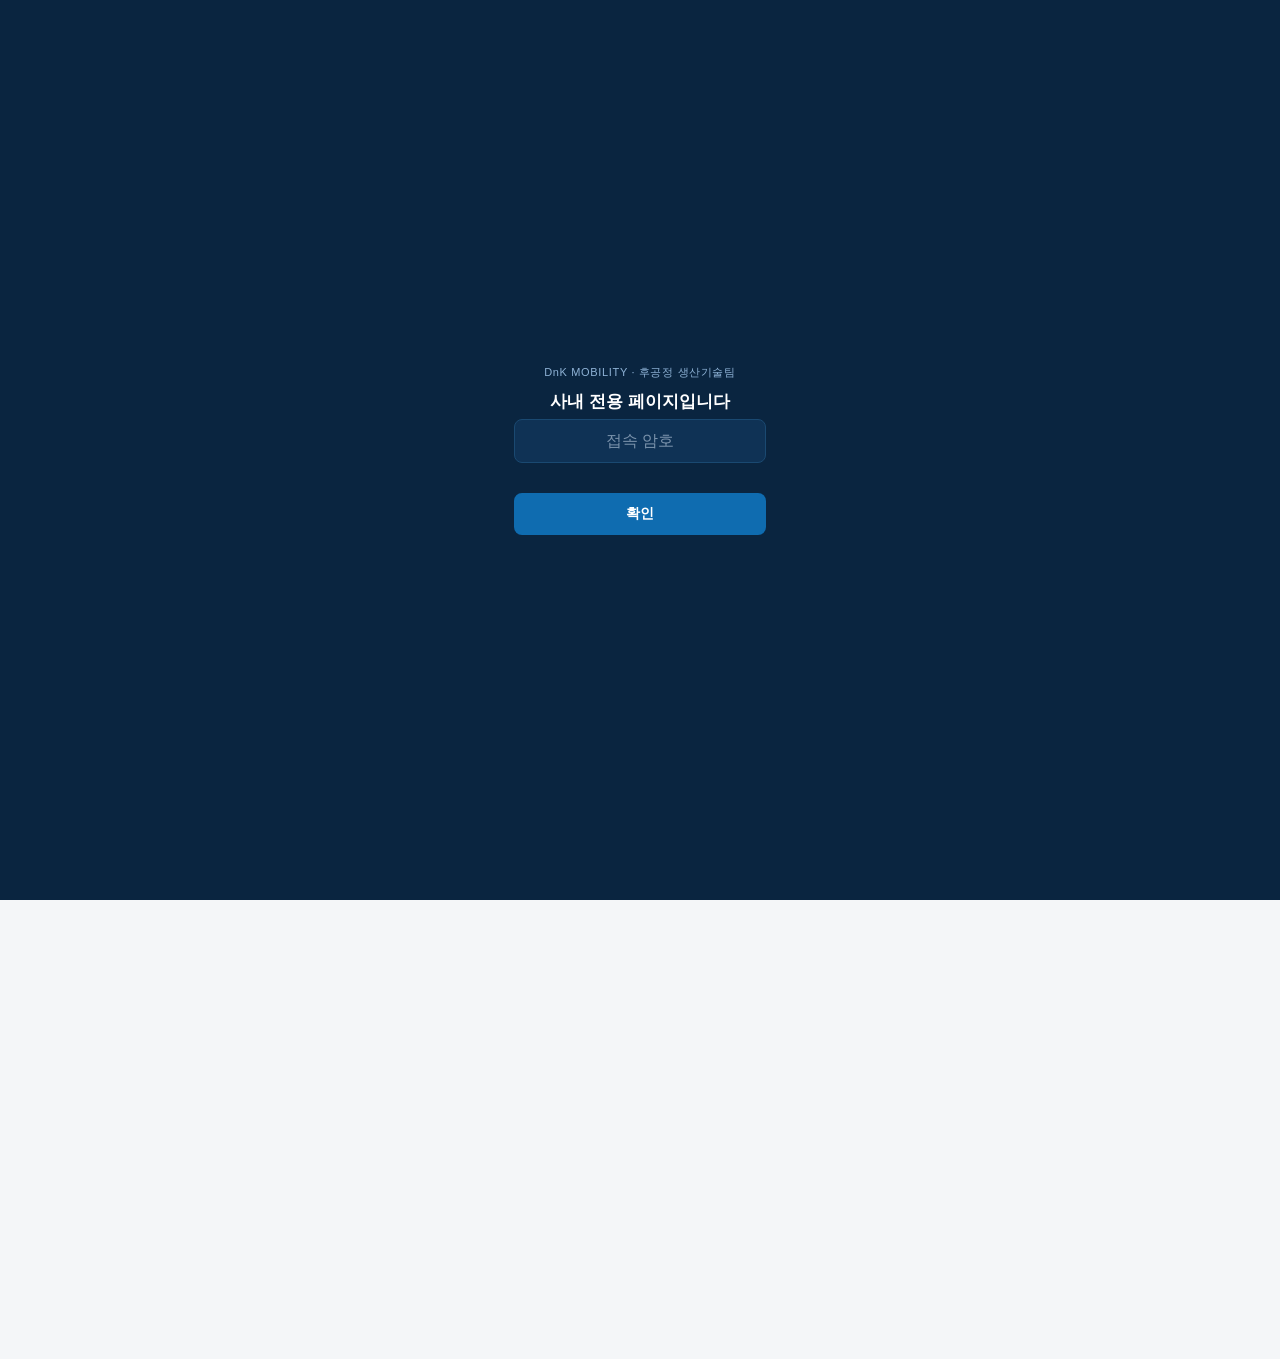
<file: index.html>
<!DOCTYPE html>
<html lang="ko">
<head>
<meta charset="UTF-8">
<meta name="viewport" content="width=device-width, initial-scale=1.0">
<meta name="robots" content="noindex, nofollow, noarchive, nosnippet, noimageindex">
<link rel="icon" href="favicon.svg" type="image/svg+xml">
<title>후공정 설비 정보관리 시스템 | 홈</title>
<style>
  :root{
    --navy:#0a2540;
    --navy-2:#0f3255;
    --steel:#1a4971;
    --accent:#0f6cb0;
    --gray-900:#181d22;
    --gray-700:#454e57;
    --gray-500:#6d7683;
    --gray-400:#9aa3ae;
    --gray-300:#d3d8de;
    --gray-200:#e6e9ed;
    --gray-100:#f4f6f8;
    --white:#ffffff;
    --ok-bg:#eaf4ee;
    --ok-text:#1c6b41;
    --warn-bg:#fbf3e2;
    --warn-text:#8a5a12;
    --line:#d3d8de;
  }
  *{box-sizing:border-box;}
  html{-webkit-text-size-adjust:100%;}
  body{
    margin:0;
    font-family:-apple-system,BlinkMacSystemFont,"Malgun Gothic","Apple SD Gothic Neo",sans-serif;
    background:var(--gray-100);
    color:var(--gray-900);
    line-height:1.6;
    -webkit-font-smoothing:antialiased;
    font-size:14.5px;
  }

  /* ===== Top identity bar ===== */
  .id-bar{
    background:var(--navy);
    color:#cdd8e3;
    font-size:11px;
    letter-spacing:.03em;
    padding:6px 16px;
    display:flex;
    justify-content:space-between;
    align-items:center;
    max-width:640px;
    margin:0 auto;
  }
  .id-bar .product{
    font-weight:700;
    font-size:12px;
    color:#ffffff;
    letter-spacing:.01em;
  }

  /* ===== Document title block (mirrors 작업표준서 서식) ===== */
  .doc-header{
    background:var(--navy);
    color:var(--white);
    padding:18px 16px 20px;
    max-width:640px;
    margin:0 auto;
  }
  .doc-header .doc-type{
    font-size:11px;
    font-weight:700;
    letter-spacing:.14em;
    color:#8fb3d6;
    margin:0 0 4px;
  }
  .doc-header h1{
    margin:0 0 8px;
    font-size:22px;
    font-weight:800;
    letter-spacing:-0.01em;
  }
  .doc-header .desc{
    margin:0;
    font-size:12.5px;
    color:#b9c9db;
  }
  .stat-row{
    display:flex;
    gap:8px;
    margin-top:14px;
  }
  .stat-chip{
    flex:1;
    background:rgba(255,255,255,.08);
    border:1px solid rgba(255,255,255,.14);
    border-radius:7px;
    padding:8px 10px;
  }
  .stat-chip .k{display:block;font-size:9.5px;color:#8fb3d6;letter-spacing:.03em;margin-bottom:2px;}
  .stat-chip .v{font-size:14px;font-weight:800;font-variant-numeric:tabular-nums;}

  main{
    max-width:640px;
    margin:0 auto;
    padding:16px 14px 60px;
  }

  h4.sub{
    font-size:11.5px;
    text-transform:uppercase;
    letter-spacing:.05em;
    color:var(--gray-500);
    margin:22px 2px 8px;
  }
  h4.sub:first-child{margin-top:2px;}

  /* ===== Equipment card list ===== */
  .eq-list{display:flex;flex-direction:column;gap:9px;}
  .eq-card{
    display:flex;align-items:center;gap:12px;
    border:1px solid var(--line);border-radius:9px;
    padding:12px 13px;text-decoration:none;color:var(--gray-900);
    background:var(--white);
  }
  .eq-card .no-badge{
    width:44px;height:44px;flex-shrink:0;border-radius:8px;
    background:var(--navy);color:#fff;
    display:flex;flex-direction:column;align-items:center;justify-content:center;
  }
  .eq-card .no-badge .no-label{font-size:7.5px;opacity:.75;letter-spacing:.04em;line-height:1;}
  .eq-card .no-badge .no-value{font-size:15px;font-weight:800;font-variant-numeric:tabular-nums;line-height:1.3;}
  .eq-card .eq-text{flex:1;min-width:0;}
  .eq-card .eq-name{font-size:14px;font-weight:700;word-break:keep-all;}
  .eq-card .eq-process{font-size:11.5px;color:var(--gray-500);margin-top:2px;word-break:keep-all;}
  .eq-card .arrow{color:var(--gray-400);font-size:18px;flex-shrink:0;}

  footer{
    max-width:640px;margin:6px auto 0;padding:6px 14px 34px;
    text-align:center;color:var(--gray-500);font-size:11.5px;
  }
  footer .brand{
    font-weight:800;color:var(--navy);font-size:12.5px;
    letter-spacing:.02em;margin-bottom:6px;
  }

  /* ===== Interaction — hover는 마우스 환경만, 터치는 :active로 별도 피드백 ===== */
  .eq-card,.eq-card .no-badge,.eq-card .arrow,.eq-card .eq-name{
    transition:transform .18s ease,box-shadow .18s ease,border-color .18s ease,
               background .18s ease,color .18s ease;
  }

  @media (hover:hover) and (pointer:fine){
    .eq-card:hover{
      transform:translateY(-3px);border-color:#b9c2cc;
      box-shadow:0 6px 18px rgba(10,37,64,.13),0 2px 5px rgba(10,37,64,.07);
    }
    .eq-card:hover .no-badge{background:var(--accent);transform:scale(1.06);}
    .eq-card:hover .arrow{transform:translateX(5px);color:var(--navy);}
    .eq-card:hover .eq-name{color:var(--navy);}
  }

  .eq-card:active{background:var(--gray-100);transform:scale(.985);}
  .eq-card:active .no-badge{background:var(--accent);}

  @media (prefers-reduced-motion:reduce){
    .eq-card,.eq-card .no-badge,.eq-card .arrow,.eq-card .eq-name{transition:none!important;}
  }
</style>
</head>
<body>
<script src="intro.js?v=20260922"></script>
<script src="gate.js?v=20260922"></script>
<script src="assistant.js?v=20260922"></script>
<script src="scroll-top.js?v=20260922"></script>
<noscript><style>body{visibility:hidden!important;}</style><div style="position:fixed;inset:0;z-index:999999;background:#0a2540;color:#fff;display:flex;align-items:center;justify-content:center;text-align:center;padding:24px;font-family:-apple-system,BlinkMacSystemFont,'Malgun Gothic','Apple SD Gothic Neo',sans-serif;font-size:14px;line-height:1.6;">이 페이지는 자바스크립트가 필요합니다.<br>브라우저 설정에서 자바스크립트를 켠 뒤 다시 열어주세요.</div></noscript>

<div class="id-bar">
  <span>DnK MOBILITY · 후공정 생산기술팀</span>
  <span class="product">e-AWD 70kW MOTOR HOUSING ASS'Y</span>
</div>

<div class="doc-header">
  <p class="doc-type">공정 설비 정보관리 시스템 <span style="opacity:.7;font-weight:600;">· EQUIPMENT INFORMATION MANAGEMENT SYSTEM</span></p>
  <h1>전체 설비 인덱스</h1>
  <p class="desc">설비에 부착된 QR코드를 스캔하면 해당 설비 페이지로 바로 이동합니다. 아래 목록에서도 전체 설비를 확인할 수 있습니다.</p>
  <div class="stat-row">
    <div class="stat-chip"><span class="k">등록 설비</span><span class="v">10개소</span></div>
    <div class="stat-chip"><span class="k">공정 범위</span><span class="v">No.110~200</span></div>
    <div class="stat-chip"><span class="k">문서번호</span><span class="v">DnK-250915-001~010</span></div>
  </div>
</div>

<main>

  <h4 class="sub">마킹</h4>
  <div class="eq-list">
    <a class="eq-card" href="laser-marking.html">
      <span class="no-badge"><span class="no-label">No.</span><span class="no-value">110</span></span>
      <div class="eq-text"><div class="eq-name">레이저 마킹기</div><div class="eq-process">레이저 마킹 · 110</div></div>
      <span class="arrow">›</span>
    </a>
  </div>

  <h4 class="sub">조립전 리크검사</h4>
  <div class="eq-list">
    <a class="eq-card" href="leak-pre-flow.html">
      <span class="no-badge"><span class="no-label">No.</span><span class="no-value">120</span></span>
      <div class="eq-text"><div class="eq-name">조립전 유로계 리크검사기</div><div class="eq-process">유로계 리크 테스트(조립전) · 120</div></div>
      <span class="arrow">›</span>
    </a>
    <a class="eq-card" href="leak-pre-full.html">
      <span class="no-badge"><span class="no-label">No.</span><span class="no-value">130</span></span>
      <div class="eq-text"><div class="eq-name">조립전 전체계 리크검사기</div><div class="eq-process">전체계 리크 테스트(조립전) · 130</div></div>
      <span class="arrow">›</span>
    </a>
  </div>

  <h4 class="sub">조립</h4>
  <div class="eq-list">
    <a class="eq-card" href="nipple-oil-press.html">
      <span class="no-badge"><span class="no-label">No.</span><span class="no-value">140</span></span>
      <div class="eq-text"><div class="eq-name">오일니쁠 압입기 / 테이퍼 플러그 체결기(1개소)</div><div class="eq-process">NIPPLE-OIL 압입 &amp; PLUG-TAPER(1개소) 체결 · 140</div></div>
      <span class="arrow">›</span>
    </a>
    <a class="eq-card" href="cap-sealing-press.html">
      <span class="no-badge"><span class="no-label">No.</span><span class="no-value">150</span></span>
      <div class="eq-text"><div class="eq-name">씰캡 압입기</div><div class="eq-process">CAP SEALING 압입 · 150</div></div>
      <span class="arrow">›</span>
    </a>
    <a class="eq-card" href="taper-plug-fastening.html">
      <span class="no-badge"><span class="no-label">No.</span><span class="no-value">160</span></span>
      <div class="eq-text"><div class="eq-name">테이퍼 플러그 체결기(5개소)</div><div class="eq-process">PLUG-TAPER 체결 · 160</div></div>
      <span class="arrow">›</span>
    </a>
    <a class="eq-card" href="dowel-pin-press.html">
      <span class="no-badge"><span class="no-label">No.</span><span class="no-value">170</span></span>
      <div class="eq-text"><div class="eq-name">다월핀 압입기</div><div class="eq-process">PIN-DOWEL 압입 · 170</div></div>
      <span class="arrow">›</span>
    </a>
  </div>

  <h4 class="sub">조립후 검사 · 최종검사</h4>
  <div class="eq-list">
    <a class="eq-card" href="leak-post-flow.html">
      <span class="no-badge"><span class="no-label">No.</span><span class="no-value">180</span></span>
      <div class="eq-text"><div class="eq-name">조립후 유로계 리크검사기</div><div class="eq-process">유로계 리크 테스트(조립후) · 180</div></div>
      <span class="arrow">›</span>
    </a>
    <a class="eq-card" href="leak-post-full.html">
      <span class="no-badge"><span class="no-label">No.</span><span class="no-value">190</span></span>
      <div class="eq-text"><div class="eq-name">조립후 전체계 리크검사기</div><div class="eq-process">전체계 리크 테스트(조립후) · 190</div></div>
      <span class="arrow">›</span>
    </a>
    <a class="eq-card" href="taper-plug-height.html">
      <span class="no-badge"><span class="no-label">No.</span><span class="no-value">200</span></span>
      <div class="eq-text"><div class="eq-name">테이퍼 플러그 돌출높이 검사기</div><div class="eq-process">PLUG-TAPER 높이검사 · 200</div></div>
      <span class="arrow">›</span>
    </a>
  </div>

</main>

<footer>
  <div class="brand">DnK MOBILITY · 후공정 생산기술팀</div>
  본 페이지는 사내 품질관리 목적으로 관리됩니다<br>
  내용 오류·업데이트 문의는 후공정 생산기술팀으로 부탁드립니다
</footer>

</body>
</html>
</file>
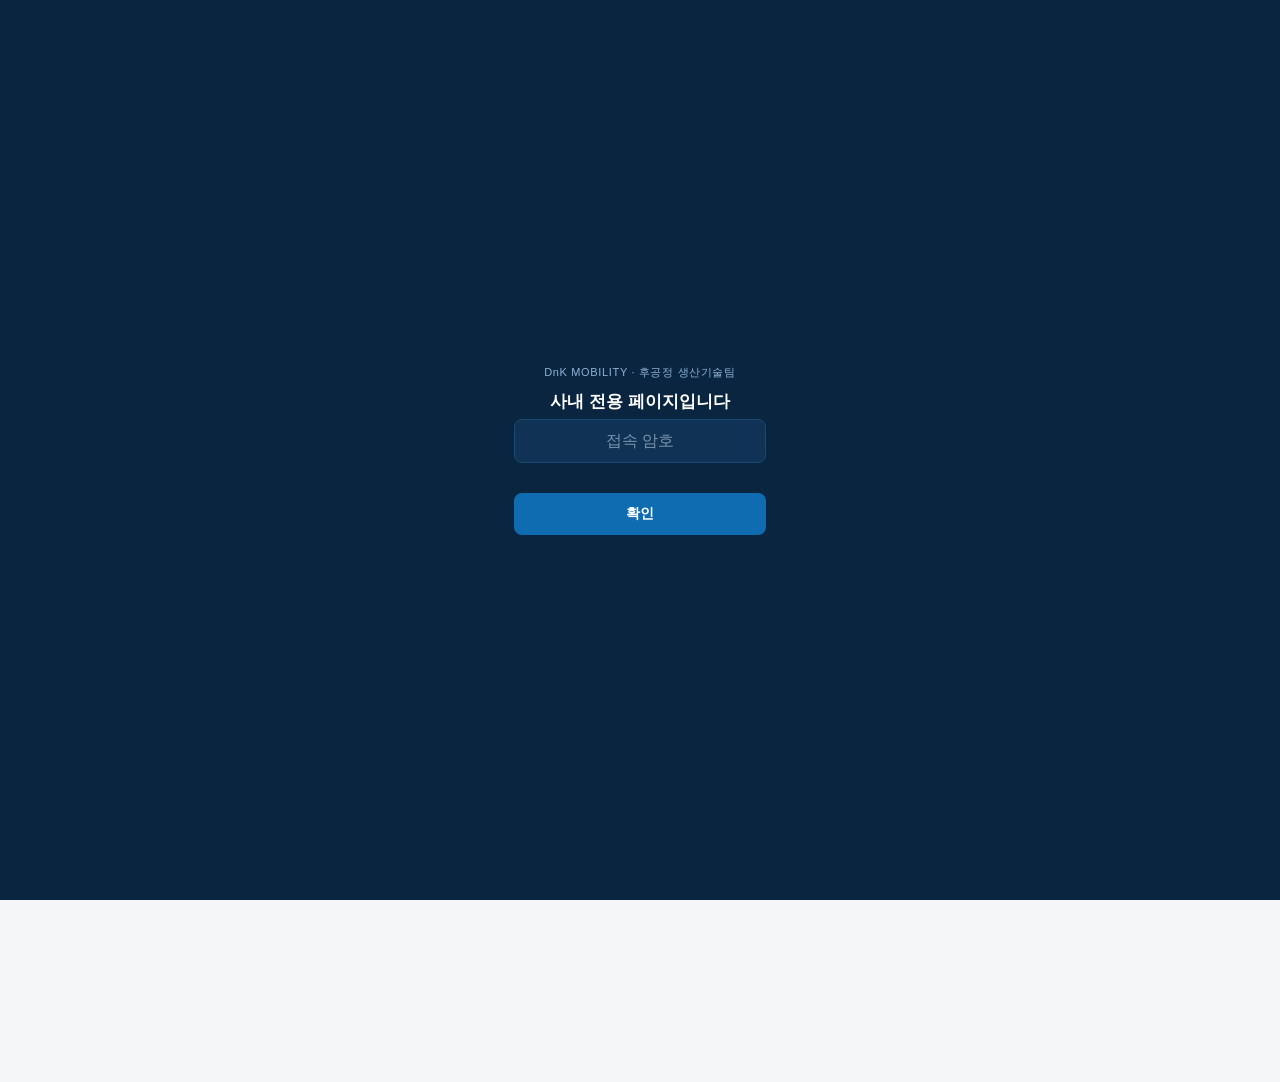
<file: cap-sealing-press.html>
<!DOCTYPE html>
<html lang="ko">
<head>
<meta charset="UTF-8">
<meta name="viewport" content="width=device-width, initial-scale=1.0">
<meta name="robots" content="noindex, nofollow, noarchive, nosnippet, noimageindex">
<link rel="icon" href="favicon.svg" type="image/svg+xml">
<title>씰캡 압입기 | 공정No.150</title>
<link rel="stylesheet" href="styles.css?v=20260922">
</head>
<body>
<script src="intro.js?v=20260922"></script>
<script src="gate.js?v=20260922"></script>
<script src="assistant.js?v=20260922"></script>
<script src="scroll-top.js?v=20260922"></script>
<noscript><style>body{visibility:hidden!important;}</style><div style="position:fixed;inset:0;z-index:999999;background:#0a2540;color:#fff;display:flex;align-items:center;justify-content:center;text-align:center;padding:24px;font-family:-apple-system,BlinkMacSystemFont,'Malgun Gothic','Apple SD Gothic Neo',sans-serif;font-size:14px;line-height:1.6;">이 페이지는 자바스크립트가 필요합니다.<br>브라우저 설정에서 자바스크립트를 켠 뒤 다시 열어주세요.</div></noscript>

<div class="id-bar">
  <a class="home-btn" href="index.html" aria-label="전체 설비 목록으로 이동">
    <svg viewBox="0 0 24 24" width="18" height="18" fill="currentColor"><path d="M12 3 2.5 11h3V21h5v-6h3v6h5V11h3z"/></svg>
  </a>
  <span>DnK MOBILITY<br>후공정 생산기술팀</span>
  <span class="product">e-AWD 70kW<br>MOTOR HOUSING ASS'Y</span>
</div>

<div class="doc-header">
  <p class="doc-type">공정 설비 정보관리 시스템 <span style="opacity:.7;font-weight:600;">· EQUIPMENT INFORMATION MANAGEMENT SYSTEM</span></p>
  <h1>씰캡 압입기</h1>

  <div class="title-block">
    <div class="title-grid">
      <div class="cell wide"><span class="k">공정명 / 공정No.</span><span class="v">CAP SEALING 압입 · 150</span></div>
      <div class="cell"><span class="k">품명</span><span class="v">HOUSING ASS'Y-MOTOR</span></div>
      <div class="cell right"><span class="k">품번</span><span class="v">47750-0E000</span></div>
      <div class="cell"><span class="k">설비명</span><span class="v">CAP SEALING 압입기</span></div>
      <div class="cell right"><span class="k">문서번호</span><span class="v">DnK-250915-005</span></div>
      <div class="cell"><span class="k">개정일자</span><span class="v">2025-09-15</span></div>
      <div class="cell right"><span class="k">상태</span><span class="v">RELEASED</span></div>
      <div class="cell"><span class="k">압입깊이(DP)</span><span class="v">2 ± 0.5 mm</span></div>
      <div class="cell right"><span class="k">록타이트 공급압력</span><span class="v">1~3 bar</span></div>
      <div class="cell bottom"><span class="k">CAP SEALING 사양</span><span class="v">15734-14000 (한텍)</span></div>
      <div class="cell right bottom"><span class="k">에어공급압력</span><span class="v">4~6 bar</span></div>
    </div>
  </div>
</div>

<main>

  <details class="section">
    <summary><span class="num">①</span>설비 개요<span class="chev">▾</span></summary>
    <div class="body">
      <table class="spec">
        <tr><td style="color:var(--gray-500);width:38%;">설비관리번호</td><td>(설비관리번호 입력)</td></tr>
        <tr><td style="color:var(--gray-500);">문서 버전</td><td>REV.01</td></tr>
        <tr><td style="color:var(--gray-500);">점검 주기</td><td>1회/shift (주간·야간)</td></tr>
        <tr><td style="color:var(--gray-500);">최종 업데이트</td><td>(작성일 입력)</td></tr>
      </table>
    </div>
  </details>

  <details class="section">
    <summary><span class="num">②</span>첨부 문서<span class="chev">▾</span></summary>
    <div class="body">
      <div class="doc-list">
        <a class="doc-item" href="pdf-viewer.html?file=첨부문서/150_씰캡압입기/cap-sealing-partlist.pdf">
          <span class="doc-icon">PDF</span>
          <div class="doc-text"><div class="doc-title">PART LIST</div><div class="doc-sub">씰캡 압입기</div></div>
          <span class="arrow">›</span>
        </a>
        <a class="doc-item" href="pdf-viewer.html?file=첨부문서/150_씰캡압입기/cap-sealing-spec.pdf">
          <span class="doc-icon">PDF</span>
          <div class="doc-text"><div class="doc-title">기계 설명서</div><div class="doc-sub">씰캡 압입기</div></div>
          <span class="arrow">›</span>
        </a>
        <a class="doc-item" href="pdf-viewer.html?file=첨부문서/150_씰캡압입기/cap-sealing-manual.pdf">
          <span class="doc-icon">PDF</span>
          <div class="doc-text"><div class="doc-title">설비 매뉴얼</div><div class="doc-sub">씰캡 압입기</div></div>
          <span class="arrow">›</span>
        </a>
      </div>
    </div>
  </details>


  <details class="section">
    <summary><span class="num">③</span>표준 작업 순서<span class="chev">▾</span></summary>
    <div class="body">
      <div class="flow">
        <div class="flow-step"><span class="dot">1</span><div class="txt">前공정 컨베이어에서 제품을 갠트리가 피킹하여 캡 압입 지그에 자동 안착</div></div>
        <div class="flow-step"><span class="dot">2</span><div class="txt">2D 바코드를 자동판독</div></div>
        <div class="flow-step"><span class="dot">3</span><div class="txt">안착된 제품이 내부진입</div></div>
        <div class="flow-step"><span class="dot">4</span><div class="txt">제품 후면부에 압입</div></div>
        <div class="flow-step"><span class="dot">5</span><div class="txt">작업이 완료되면 원위치로 복귀</div></div>
        <div class="flow-step"><span class="dot">6</span><div class="txt">경화 컨베이어로 이송</div></div>
        <div class="flow-step"><span class="dot">7</span><div class="txt">경화 1차, 2차 컨베이어에서 경화가 진행
          <span class="sp">자연 경화, 항온룸 19~21℃ 유지 / 각 30분</span>
        </div></div>
        <div class="flow-step"><span class="dot">8</span><div class="txt">불량품은 NG 컨베이어로 이송</div></div>
      </div>

      <h4 class="sub">안전 주의사항</h4>
      <ul class="plain">
        <li>압입 프레스는 강한 압착력으로 가동되므로, 자동 운전 중 설비 펜스 내부 및 프레스 구역에 절대 신체 일부를 넣지 말 것</li>
        <li>파츠 피더 내 캡 걸림 현상 조치나 펀치 교체를 위해 진입 시 반드시 설비 마스터 전원을 차단(Key-Lock 구속)하고 프레스 안전 블록을 체결한 뒤 진입할 것</li>
      </ul>

      <h4 class="sub">이상 발생 시 (압입 하중/변위 변형 NG 알람)</h4>
      <ol class="plain">
        <li>갠트리가 해당 제품을 NG 컨베이어로 정상 배출하는지 확인한다</li>
        <li>작업자는 NG 컨베이어 끝단에서 제품을 수동 수거하여 캡이 뒤집혀 박혔거나, 비틀어짐, 들뜸 현상이 있는지 육안으로 확인한다</li>
        <li>불량 원인 파악 후 부적합품 격리함에 투입하고 전산에 이력을 기록한다</li>
      </ol>

      <h4 class="sub">부적합품 처리</h4>
      <ol class="plain">
        <li>즉시 적색마킹 후 부적합 보관장소 보관</li>
        <li>부적합품 처리요령서에 준하여 처리</li>
        <li>작업종료 후 불량 적치대로 이동</li>
      </ol>
    </div>
  </details>

  <details class="section">
    <summary><span class="num">④</span>검사 규격 및 파라미터<span class="chev">▾</span></summary>
    <div class="body">
      <table class="spec">
        <tr><th>항목</th><th>규격</th><th>주기</th></tr>
        <tr><td>에어공급압력</td><td class="num">4~6 bar</td><td>1회/shift</td></tr>
        <tr><td>압입 툴 상태</td><td>깨짐, 변형없을 것</td><td>1회/shift</td></tr>
        <tr><td>록타이트 공급압력</td><td class="num">1~3 bar</td><td>1회/shift</td></tr>
        <tr><td>지그 상태</td><td>깨짐, 변형없을 것</td><td>1회/shift</td></tr>
        <tr><td>압입상태</td><td>압입누락 및 압입불량 없을 것</td><td>100%/lot</td></tr>
        <tr><td>압입깊이</td><td class="num">DP: 2±0.5mm</td><td>100%/lot</td></tr>
      </table>
    </div>
  </details>

  <details class="section">
    <summary><span class="num">⑤</span>설비 일상점검표 체크 항목<span class="chev">▾</span></summary>
    <div class="body">
      <p style="font-size:12.5px;color:var(--gray-700);margin:0 0 8px;">판정: <strong>O</strong> 양호 · <strong>△</strong> 조치필요 · <strong>X</strong> 불량(즉시 정지)</p>
      <div class="callout">X 또는 △ 발생 시 즉시 생산기술/설비보전 통보 후 비고란에 조치내용 기록</div>

      <h4 class="sub">전원부</h4>
      <table class="check">
        <tr><th style="text-align:left;">점검 항목</th><th>주</th><th>야</th></tr>
        <tr><td>제어 PLC/HMI 전원 및 화면 정상 표시 확인</td><td></td><td></td></tr>
        <tr><td>록타이트 디스펜서 컨트롤러 전원 상태 확인</td><td></td><td></td></tr>
      </table>

      <h4 class="sub">구동부</h4>
      <table class="check">
        <tr><th style="text-align:left;">점검 항목</th><th>주</th><th>야</th></tr>
        <tr><td>압입 프레스 작동 상태 확인</td><td></td><td></td></tr>
        <tr><td>지그 상태 확인</td><td></td><td></td></tr>
        <tr><td>파츠 피더(캡 공급) 이송 동작 확인</td><td></td><td></td></tr>
      </table>

      <h4 class="sub">안전장치</h4>
      <table class="check">
        <tr><th style="text-align:left;">점검 항목</th><th>주</th><th>야</th></tr>
        <tr><td>프레스 자동운전 중 펜스 내부 접근 금지 인터록 확인</td><td></td><td></td></tr>
        <tr><td>비상정지 스위치 작동 상태 확인</td><td></td><td></td></tr>
      </table>

      <h4 class="sub">공정특성(공정)</h4>
      <table class="spec" style="margin-bottom:4px;">
        <tr><th>점검 항목</th><th>기준</th></tr>
        <tr><td>에어공급압력 표준 범위 확인</td><td class="num">4~6 bar</td></tr>
        <tr><td>압입 툴 상태(마모/파손) 확인</td><td>깨짐, 변형없을 것</td></tr>
        <tr><td>록타이트 공급압력 표준 범위 확인</td><td class="num">1~3 bar</td></tr>
        <tr><td>지그 상태 확인</td><td>깨짐, 변형없을 것</td></tr>
      </table>
      <table class="check">
        <tr><th style="text-align:left;">주/야 기록</th><th>주</th><th>야</th></tr>
        <tr><td style="color:var(--gray-500);font-size:11px;">위 4개 항목 각각 기록</td><td></td><td></td></tr>
      </table>

      <p style="font-size:11px;color:var(--gray-500);margin-top:10px;">출처: 설비일상점검표(후공정)_70KW MOTOR HOUSING(P2) — 시트 「씰캡압입」 · 실제 O/△/X 기록은 해당 Excel 시트에서 진행, 본 화면은 점검 기준 확인용</p>
    </div>
  </details>

  <details class="section">
    <summary><span class="num">⑥</span>트러블슈팅 이력<span class="chev">▾</span></summary>
    <div class="body">
      <div class="case">
        <div class="case-head"><h5>사례 1 — 압입력 스펙 초과 및 압입상태(조임) 불량 (5/28)</h5><span class="tag warn">설비 이상</span></div>
        <p>현상: 압입력이 스펙을 초과하고, 압입 후 조임 상태가 불량하게 나오는 현상</p>
        <p>원인: <strong>스핀들 캐치 안착 불안정(유격 있음)</strong>으로 확인</p>
        <p>조치: <strong>캡 압입 툴 가이드 무두볼트 조임</strong> (가이드가 기울어지면서 공급 시 삐딱하게 공급된 것으로 추측)</p>
      </div>
      <div class="case">
        <div class="case-head"><h5>사례 2 — 록타이트(962T) 도포 불량으로 모터 회전 불가 (5/28)</h5><span class="tag warn">설비 이상</span></div>
        <p>현상: 록타이트 962T 도포 불량으로 압입 모터가 회전하지 못함</p>
        <p>조치: 노즐이 록타이트 회전 툴 쪽에 힘을 받는 상태로 확인 → <strong>노즐 이격 조치</strong>(노즐 각도 감소 및 전진)</p>
      </div>
    </div>
  </details>

  <details class="section">
    <summary><span class="num">⑦</span>최근 공지<span class="chev">▾</span></summary>
    <div class="body">
      <p style="color:var(--gray-500);font-size:12.5px;">수시 업데이트 영역 — 현재 등록된 공지 없음</p>
    </div>
  </details>

</main>

<footer>
  <div class="brand">DnK MOBILITY · 후공정 생산기술팀</div>
  본 페이지는 사내 품질관리 목적으로 관리됩니다<br>
  내용 오류·업데이트 문의는 후공정 생산기술팀으로 부탁드립니다
</footer>

</body>
</html>
</file>
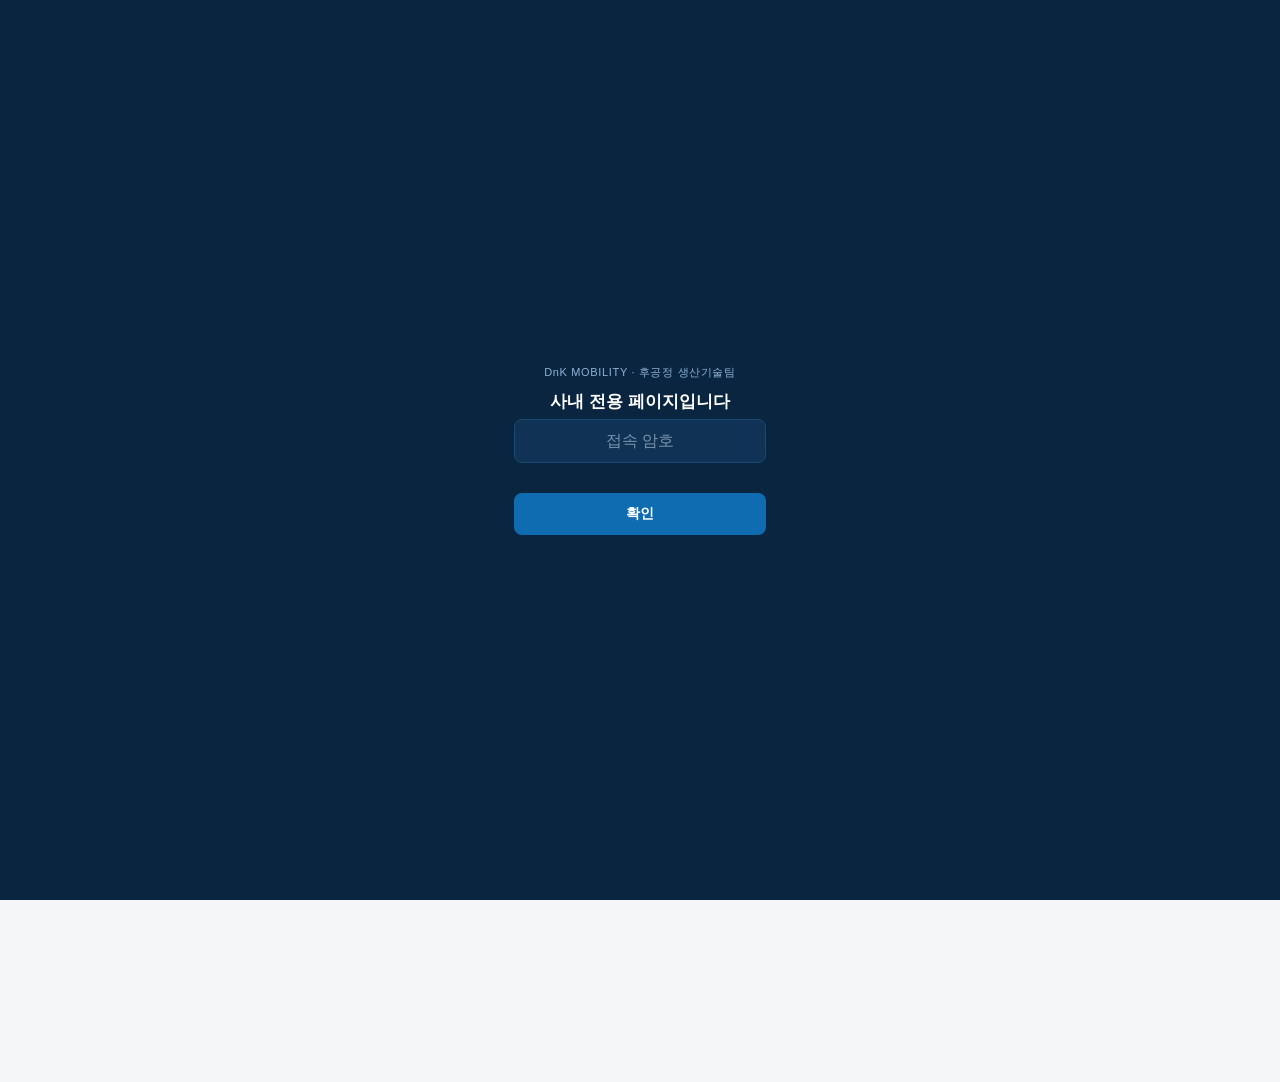
<file: dowel-pin-press.html>
<!DOCTYPE html>
<html lang="ko">
<head>
<meta charset="UTF-8">
<meta name="viewport" content="width=device-width, initial-scale=1.0">
<meta name="robots" content="noindex, nofollow, noarchive, nosnippet, noimageindex">
<link rel="icon" href="favicon.svg" type="image/svg+xml">
<title>다월핀 압입기 | 공정No.170</title>
<link rel="stylesheet" href="styles.css?v=20260922">
</head>
<body>
<script src="intro.js?v=20260922"></script>
<script src="gate.js?v=20260922"></script>
<script src="assistant.js?v=20260922"></script>
<script src="scroll-top.js?v=20260922"></script>
<noscript><style>body{visibility:hidden!important;}</style><div style="position:fixed;inset:0;z-index:999999;background:#0a2540;color:#fff;display:flex;align-items:center;justify-content:center;text-align:center;padding:24px;font-family:-apple-system,BlinkMacSystemFont,'Malgun Gothic','Apple SD Gothic Neo',sans-serif;font-size:14px;line-height:1.6;">이 페이지는 자바스크립트가 필요합니다.<br>브라우저 설정에서 자바스크립트를 켠 뒤 다시 열어주세요.</div></noscript>

<div class="id-bar">
  <a class="home-btn" href="index.html" aria-label="전체 설비 목록으로 이동">
    <svg viewBox="0 0 24 24" width="18" height="18" fill="currentColor"><path d="M12 3 2.5 11h3V21h5v-6h3v6h5V11h3z"/></svg>
  </a>
  <span>DnK MOBILITY<br>후공정 생산기술팀</span>
  <span class="product">e-AWD 70kW<br>MOTOR HOUSING ASS'Y</span>
</div>

<div class="doc-header">
  <p class="doc-type">공정 설비 정보관리 시스템 <span style="opacity:.7;font-weight:600;">· EQUIPMENT INFORMATION MANAGEMENT SYSTEM</span></p>
  <h1>다월핀 압입기</h1>

  <div class="title-block">
    <div class="title-grid">
      <div class="cell wide"><span class="k">공정명 / 공정No.</span><span class="v">PIN-DOWEL 압입 · 170</span></div>
      <div class="cell"><span class="k">품명</span><span class="v">HOUSING ASS'Y-MOTOR</span></div>
      <div class="cell right"><span class="k">품번</span><span class="v">47750-0E000</span></div>
      <div class="cell"><span class="k">설비명</span><span class="v">PIN-DOWEL 압입기</span></div>
      <div class="cell right"><span class="k">문서번호</span><span class="v">DnK-250915-007</span></div>
      <div class="cell"><span class="k">개정일자</span><span class="v">2025-09-15</span></div>
      <div class="cell right"><span class="k">상태</span><span class="v">RELEASED</span></div>
      <div class="cell"><span class="k">돌출높이(인버터측·C데이텀)</span><span class="v">10±0.5mm</span></div>
      <div class="cell right"><span class="k">돌출높이(하우징측·A데이텀)</span><span class="v">5±0.5mm</span></div>
      <div class="cell bottom"><span class="k">압입하중(시점)</span><span class="v">20~300 Kgf</span></div>
      <div class="cell right bottom"><span class="k">압입하중(종점)</span><span class="v">40~470 Kgf</span></div>
    </div>
  </div>
</div>

<main>

  <details class="section">
    <summary><span class="num">①</span>설비 개요<span class="chev">▾</span></summary>
    <div class="body">
      <table class="spec">
        <tr><td style="color:var(--gray-500);width:38%;">설비관리번호</td><td>(설비관리번호 입력)</td></tr>
        <tr><td style="color:var(--gray-500);">문서 버전</td><td>REV.01</td></tr>
        <tr><td style="color:var(--gray-500);">점검 주기</td><td>1회/shift (주간·야간)</td></tr>
        <tr><td style="color:var(--gray-500);">최종 업데이트</td><td>(작성일 입력)</td></tr>
      </table>
      <p style="font-size:12px;color:var(--gray-500);margin-top:8px;">참고 부품: 인버터측(36556-1XBA0, C데이텀 2개소) / 하우징측(14303-10140, A데이텀 2개소)</p>
    </div>
  </details>

  <details class="section">
    <summary><span class="num">②</span>첨부 문서<span class="chev">▾</span></summary>
    <div class="body">
      <div class="doc-list">
        <a class="doc-item" href="pdf-viewer.html?file=첨부문서/170_다월핀압입기/dowel-pin-partlist.pdf">
          <span class="doc-icon">PDF</span>
          <div class="doc-text"><div class="doc-title">PART LIST</div><div class="doc-sub">다월핀 압입기</div></div>
          <span class="arrow">›</span>
        </a>
        <a class="doc-item" href="pdf-viewer.html?file=첨부문서/170_다월핀압입기/dowel-pin-spec.pdf">
          <span class="doc-icon">PDF</span>
          <div class="doc-text"><div class="doc-title">기계 설명서</div><div class="doc-sub">다월핀 압입기</div></div>
          <span class="arrow">›</span>
        </a>
        <a class="doc-item" href="pdf-viewer.html?file=첨부문서/170_다월핀압입기/dowel-pin-manual.pdf">
          <span class="doc-icon">PDF</span>
          <div class="doc-text"><div class="doc-title">설비 매뉴얼</div><div class="doc-sub">다월핀 압입기</div></div>
          <span class="arrow">›</span>
        </a>
      </div>
    </div>
  </details>


  <details class="section">
    <summary><span class="num">③</span>표준 작업 순서<span class="chev">▾</span></summary>
    <div class="body">
      <div class="flow">
        <div class="flow-step"><span class="dot">1</span><div class="txt">전공정에서 제품을 갠트리가 피킹하여 다월핀 압입 지그에 자동 안착</div></div>
        <div class="flow-step"><span class="dot">2</span><div class="txt">2D 바코드를 자동판독</div></div>
        <div class="flow-step"><span class="dot">3</span><div class="txt">안착된 제품이 내부진입</div></div>
        <div class="flow-step"><span class="dot">4</span><div class="txt">서보 프레스 실린더가 다월 핀을 설정된 규격 높이까지 자동 압입</div></div>
        <div class="flow-step"><span class="dot">5</span><div class="txt">작업이 완료되면 원위치로 복귀</div></div>
        <div class="flow-step"><span class="dot">6</span><div class="txt">갠트리가 제품을 다음 공정인 조립 후 유로계 Leak Test 컨베이어로 이송</div></div>
        <div class="flow-step"><span class="dot">7</span><div class="txt">불량품은 NG 컨베이어로 이송</div></div>
      </div>

      <h4 class="sub">안전 주의사항</h4>
      <ul class="plain">
        <li>서보 프레스부는 고압입 구역이므로 자동 운전 중 설비 인터록 펜스 내부로 절대로 손이나 물체를 집어넣지 말 것</li>
        <li>다월 핀 공급 장치 트랙 청소나 프레스 펀치 교체 시 반드시 설비 마스터 전원을 차단(Key-Lock 구속)하고 프레스 안전 블록을 안착시킨 뒤 진입할 것</li>
      </ul>

      <h4 class="sub">이상 발생 시 (압입 하중/변위 에러 및 NG 알람)</h4>
      <ol class="plain">
        <li>갠트리가 해당 제품을 정상 조립 라인이 아닌 NG 컨베이어로 배출하는지 확인한다</li>
        <li>작업자는 NG CV 끝단에서 제품을 수거하여 다월 핀의 들뜸, 비틀어짐, 또는 가공 홀의 치수 불량(공차 초과) 여부를 육안 검사한다</li>
        <li>원인 파악 후 부적합품 격리함에 투입하고 데이터 이력을 기록한다</li>
      </ol>

      <h4 class="sub">부적합품 처리</h4>
      <ol class="plain">
        <li>즉시 적색마킹 후 부적합 보관장소 보관</li>
        <li>부적합품 처리요령서에 준하여 처리</li>
        <li>작업종료 후 불량 적치대로 이동</li>
      </ol>
    </div>
  </details>

  <details class="section">
    <summary><span class="num">④</span>검사 규격 및 파라미터<span class="chev">▾</span></summary>
    <div class="body">
      <table class="spec">
        <tr><th>항목</th><th>규격</th><th>주기</th></tr>
        <tr><td>에어공급압력</td><td class="num">4~6 bar</td><td>1회/shift</td></tr>
        <tr><td>압입 툴 상태</td><td>깨짐, 변형없을 것</td><td>1회/shift</td></tr>
        <tr><td>지그 상태</td><td>깨짐, 변형없을 것</td><td>1회/shift</td></tr>
        <tr><td>클램프 상태</td><td>깨짐, 변형, 풀림없을 것</td><td>1회/shift</td></tr>
        <tr><td>설비 청소</td><td>설비 내부 및 외부청소</td><td>1회/shift</td></tr>
        <tr><td>압입상태</td><td>압입누락 및 찌그러짐 없을 것</td><td>100%/lot</td></tr>
        <tr><td>압입하중</td><td class="num">시점 20~300Kgf / 종점 40~470Kgf</td><td>100%/lot</td></tr>
        <tr><td>돌출높이(인버터측)</td><td class="num">10±0.5mm</td><td>100%/lot</td></tr>
        <tr><td>돌출높이(하우징측)</td><td class="num">5±0.5mm</td><td>100%/lot</td></tr>
      </table>
    </div>
  </details>

  <details class="section">
    <summary><span class="num">⑤</span>설비 일상점검표 체크 항목<span class="chev">▾</span></summary>
    <div class="body">
      <p style="font-size:12.5px;color:var(--gray-700);margin:0 0 8px;">판정: <strong>O</strong> 양호 · <strong>△</strong> 조치필요 · <strong>X</strong> 불량(즉시 정지)</p>
      <div class="callout">X 또는 △ 발생 시 즉시 생산기술/설비보전 통보 후 비고란에 조치내용 기록</div>

      <h4 class="sub">전원부</h4>
      <table class="check">
        <tr><th style="text-align:left;">점검 항목</th><th>주</th><th>야</th></tr>
        <tr><td>제어 PLC/HMI 전원 및 화면 정상 표시 확인</td><td></td><td></td></tr>
        <tr><td>서보프레스 앰프 전원 상태 확인</td><td></td><td></td></tr>
      </table>

      <h4 class="sub">구동부</h4>
      <table class="check">
        <tr><th style="text-align:left;">점검 항목</th><th>주</th><th>야</th></tr>
        <tr><td>서보 프레스(압입부) 작동 상태 확인</td><td></td><td></td></tr>
        <tr><td>다월 핀 공급 장치(피더 트랙) 이송 동작 확인</td><td></td><td></td></tr>
        <tr><td>지그 상태 확인</td><td></td><td></td></tr>
      </table>

      <h4 class="sub">안전장치</h4>
      <table class="check">
        <tr><th style="text-align:left;">점검 항목</th><th>주</th><th>야</th></tr>
        <tr><td>피더 트랙 청소/펀치 교체 시 마스터전원 차단 및 안전블록 체결 절차 확인</td><td></td><td></td></tr>
        <tr><td>비상정지 스위치 작동 상태 확인</td><td></td><td></td></tr>
      </table>

      <h4 class="sub">공정특성(공정)</h4>
      <table class="spec" style="margin-bottom:4px;">
        <tr><th>점검 항목</th><th>기준</th></tr>
        <tr><td>에어공급압력 표준 범위 확인</td><td class="num">4~6 bar</td></tr>
        <tr><td>압입 툴 상태(마모/파손) 확인</td><td>깨짐, 변형없을 것</td></tr>
        <tr><td>지그 상태 확인</td><td>깨짐, 변형없을 것</td></tr>
        <tr><td>클램프 상태 확인</td><td>깨짐, 변형, 풀림없을 것</td></tr>
        <tr><td>설비 청소 상태 확인</td><td>설비 내부 및 외부청소</td></tr>
      </table>
      <table class="check">
        <tr><th style="text-align:left;">주/야 기록</th><th>주</th><th>야</th></tr>
        <tr><td style="color:var(--gray-500);font-size:11px;">위 5개 항목 각각 기록</td><td></td><td></td></tr>
      </table>

      <p style="font-size:11px;color:var(--gray-500);margin-top:10px;">출처: 설비일상점검표(후공정)_70KW MOTOR HOUSING(P2) — 시트 「다월핀압입」 · 실제 O/△/X 기록은 해당 Excel 시트에서 진행, 본 화면은 점검 기준 확인용</p>
    </div>
  </details>

  <details class="section">
    <summary><span class="num">⑥</span>트러블슈팅 이력<span class="chev">▾</span></summary>
    <div class="body">
      <div class="case">
        <div class="case-head"><h5>사례 1 — 작업자 조작 실수로 서보프레스·공급장치 충돌 (7/20)</h5><span class="tag warn">작업자 부주의</span></div>
        <p>현상: 작업자 수동 조작 실수로 서보프레스(#101·#102) 상승 중 공급장치 ASS'Y와 충돌</p>
        <p>피해: 공급장치 ASS'Y 단품 변형(휨 발생), 서보모터 원점(X·Y축) 각 1mm 이탈 확인. 단, <strong>서보프레스 본체는 이상 없음</strong> — 충돌 충격은 공급장치 ASS'Y가 흡수하고 구동부는 정상 확인</p>
        <p>조치: ① 변형된 공급장치 ASS'Y 단품 전수 신규 교체 ② 서보모터 X·Y축 원점 재보정(이탈량 각 1mm → 정위치 복귀) ③ 서보프레스 구동부 이상 없음 재확인</p>
        <p>검증: 수리 완료 후 샘플 5개로 압입 전/후 CMM 측정(#101·#102 각각) — 판정기준 위치도 ≤0.080mm · 직각도 ≤0.040mm · 돌출높이 4.5~5.5mm · 핀외경 9.991~10.000mm</p>
        <p>결론: <strong>5개 샘플 전수 OK</strong> — 위치도(#101 0.001~0.012mm, 여유 85% / #102 0.031~0.045mm, 여유 44%), 돌출높이·핀외경 전 항목 스펙 이내, Cpk(#101=3.06 · #102=3.28, 우수기준 ≥1.67 충족) 확인. 설비 자체 이상은 없었으며 원인은 작업자 조작 절차 — 재발방지로 조작 절차 재교육 권장</p>
      </div>
      <div class="case">
        <div class="case-head"><h5>사례 2 — 서보프레스 이상동작(공압위치 아닌 압입위치까지 진행) (8/4~8/18)</h5><span class="tag warn">설비 이상</span></div>
        <p>현상: 서보프레스가 정상적인 공압 위치에서 정지해야 하나, 압입 위치까지 그대로 이동하는 이상 동작 발생</p>
        <p>원인: 기존 PLC→서보프레스 간 <strong>단일 신호 기반 시퀀스 구조</strong>로, PLC가 동작 지령을 보내면 서보프레스가 이전 신호를 기억한 채로 그대로 실행하는 것으로 추정(실제 위치·동작 상태를 PLC로 되먹임하지 않음)</p>
        <p>조치: PLC→서보프레스 <strong>단방향 지령 방식을 양방향으로 개선</strong> — 서보프레스의 실제 위치/동작 상태 확인 신호를 PLC로 피드백하도록 구성하고, 지령 신호와 피드백 신호가 정상적으로 일치(MATCH)할 때만 다음 공정이 진행되도록 <strong>인터록 적용</strong>. 두 신호가 불일치하면 즉시 정지+이상 알람 처리하여 로더·부품 간섭 방지</p>
        <p>비고(관련 이슈): 같은 기간 압입후 위치도 치수 NG도 발생 — 콜렛 신규 교체, 하부 테이블 평탄도·센터링 디바이스·콜렛 평탄도/직각도 점검 결과 편차 0.1mm 확인 → 필러게이지 0.05mm 보강으로 개선, 근본 해결로 콜렛 신규 교체 진행(8/29)</p>
      </div>
      <div class="case">
        <div class="case-head"><h5>사례 3 — 다월핀 공급 불량 (5/18)</h5><span class="tag warn">설비 이상</span></div>
        <p>원인: 공급 호스 구부러짐</p>
        <p>조치: 호스 <strong>신규 교체 및 센서 재세팅</strong></p>
      </div>
    </div>
  </details>

  <details class="section">
    <summary><span class="num">⑦</span>최근 공지<span class="chev">▾</span></summary>
    <div class="body">
      <p style="color:var(--gray-500);font-size:12.5px;">수시 업데이트 영역 — 현재 등록된 공지 없음</p>
    </div>
  </details>

</main>

<footer>
  <div class="brand">DnK MOBILITY · 후공정 생산기술팀</div>
  본 페이지는 사내 품질관리 목적으로 관리됩니다<br>
  내용 오류·업데이트 문의는 후공정 생산기술팀으로 부탁드립니다
</footer>

</body>
</html>
</file>
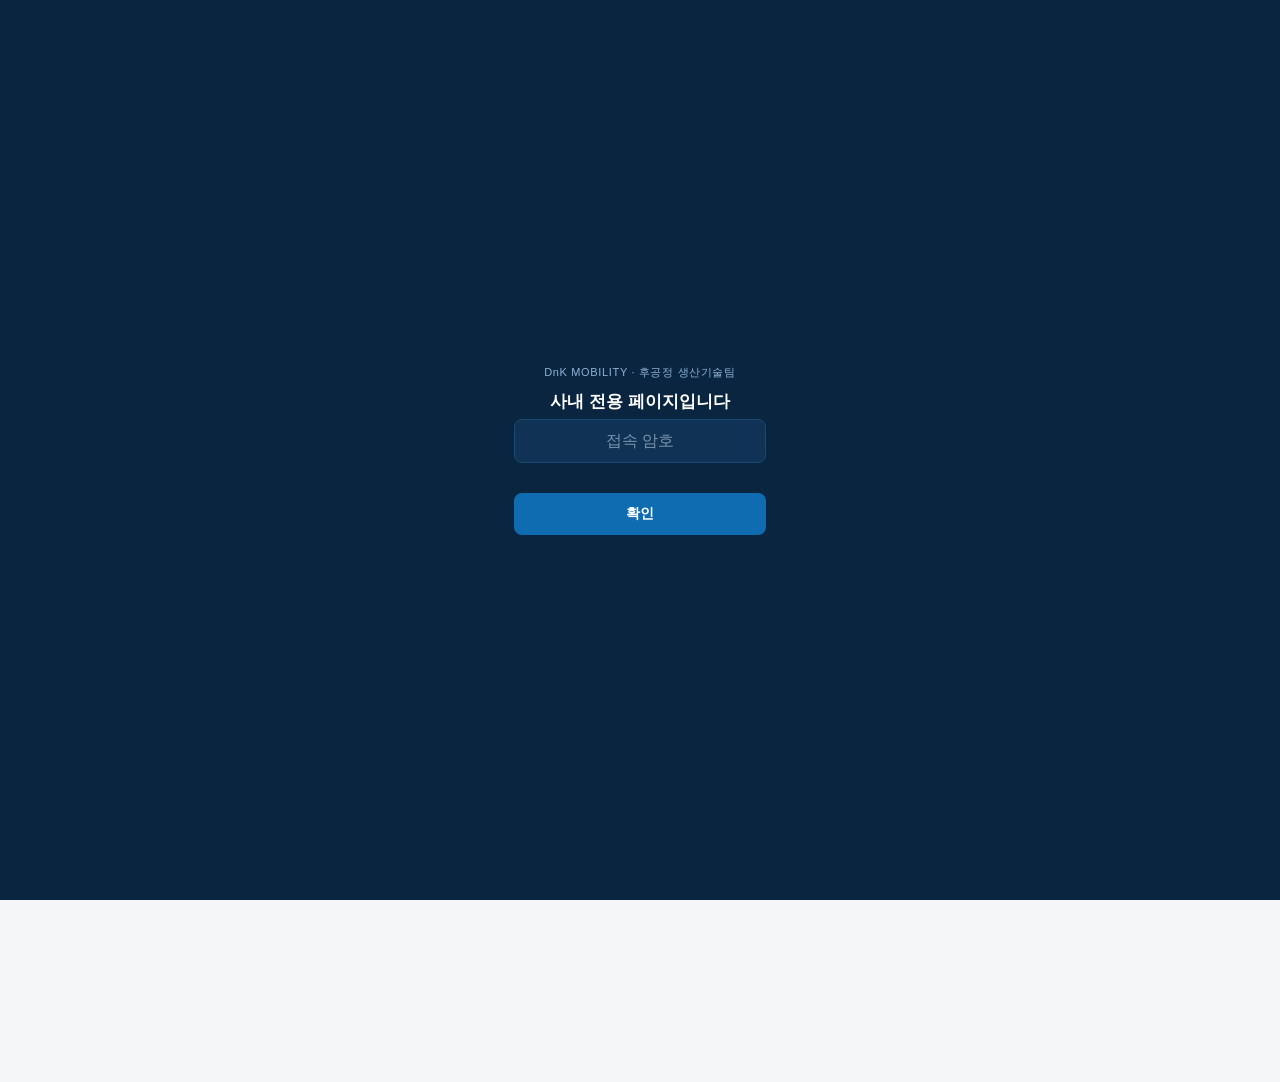
<file: laser-marking.html>
<!DOCTYPE html>
<html lang="ko">
<head>
<meta charset="UTF-8">
<meta name="viewport" content="width=device-width, initial-scale=1.0">
<meta name="robots" content="noindex, nofollow, noarchive, nosnippet, noimageindex">
<link rel="icon" href="favicon.svg" type="image/svg+xml">
<title>레이저 마킹기 | 공정No.110</title>
<link rel="stylesheet" href="styles.css?v=20260922">
</head>
<body>
<script src="intro.js?v=20260922"></script>
<script src="gate.js?v=20260922"></script>
<script src="assistant.js?v=20260922"></script>
<script src="scroll-top.js?v=20260922"></script>
<noscript><style>body{visibility:hidden!important;}</style><div style="position:fixed;inset:0;z-index:999999;background:#0a2540;color:#fff;display:flex;align-items:center;justify-content:center;text-align:center;padding:24px;font-family:-apple-system,BlinkMacSystemFont,'Malgun Gothic','Apple SD Gothic Neo',sans-serif;font-size:14px;line-height:1.6;">이 페이지는 자바스크립트가 필요합니다.<br>브라우저 설정에서 자바스크립트를 켠 뒤 다시 열어주세요.</div></noscript>

<div class="id-bar">
  <a class="home-btn" href="index.html" aria-label="전체 설비 목록으로 이동">
    <svg viewBox="0 0 24 24" width="18" height="18" fill="currentColor"><path d="M12 3 2.5 11h3V21h5v-6h3v6h5V11h3z"/></svg>
  </a>
  <span>DnK MOBILITY<br>후공정 생산기술팀</span>
  <span class="product">e-AWD 70kW<br>MOTOR HOUSING ASS'Y</span>
</div>

<div class="doc-header">
  <p class="doc-type">공정 설비 정보관리 시스템 <span style="opacity:.7;font-weight:600;">· EQUIPMENT INFORMATION MANAGEMENT SYSTEM</span></p>
  <h1>레이저 마킹기</h1>

  <div class="title-block">
    <div class="title-grid">
      <div class="cell wide"><span class="k">공정명 / 공정No.</span><span class="v">레이저 마킹 · 110</span></div>
      <div class="cell"><span class="k">품명</span><span class="v">HOUSING ASS'Y-MOTOR</span></div>
      <div class="cell right"><span class="k">품번</span><span class="v">47750-0E000</span></div>
      <div class="cell"><span class="k">설비명</span><span class="v">레이저 마킹기</span></div>
      <div class="cell right"><span class="k">문서번호</span><span class="v">DnK-250915-001</span></div>
      <div class="cell"><span class="k">개정일자</span><span class="v">2025-09-15</span></div>
      <div class="cell right"><span class="k">상태</span><span class="v">RELEASED</span></div>
      <div class="cell"><span class="k">레이저 출력</span><span class="v">85 ± 3 %</span></div>
      <div class="cell right"><span class="k">레이저 주파수</span><span class="v">80kHz ± 1 kHz</span></div>
      <div class="cell bottom"><span class="k">낙찰속도</span><span class="v">2,500 mm/s ± 2%</span></div>
      <div class="cell right bottom"><span class="k">바코드 등급</span><span class="v">B등급 이상</span></div>
    </div>
  </div>
</div>

<main>

  <details class="section">
    <summary><span class="num">①</span>설비 개요<span class="chev">▾</span></summary>
    <div class="body">
      <table class="spec">
        <tr><td style="color:var(--gray-500);width:38%;">설비관리번호</td><td>(설비관리번호 입력)</td></tr>
        <tr><td style="color:var(--gray-500);">문서 버전</td><td>REV.01</td></tr>
        <tr><td style="color:var(--gray-500);">점검 주기</td><td>1회/shift (주간·야간)</td></tr>
        <tr><td style="color:var(--gray-500);">최종 업데이트</td><td>(작성일 입력)</td></tr>
      </table>
    </div>
  </details>

  <details class="section">
    <summary><span class="num">②</span>첨부 문서<span class="chev">▾</span></summary>
    <div class="body">
      <div class="doc-list">
        <a class="doc-item" href="pdf-viewer.html?file=첨부문서/110_레이저마킹기/laser-marking-partlist.pdf">
          <span class="doc-icon">PDF</span>
          <div class="doc-text"><div class="doc-title">PART LIST</div><div class="doc-sub">레이저 마킹기</div></div>
          <span class="arrow">›</span>
        </a>
        <a class="doc-item" href="pdf-viewer.html?file=첨부문서/110_레이저마킹기/laser-marking-spec.pdf">
          <span class="doc-icon">PDF</span>
          <div class="doc-text"><div class="doc-title">기계 설명서</div><div class="doc-sub">레이저 마킹기</div></div>
          <span class="arrow">›</span>
        </a>
        <a class="doc-item" href="pdf-viewer.html?file=첨부문서/110_레이저마킹기/laser-marking-manual.pdf">
          <span class="doc-icon">PDF</span>
          <div class="doc-text"><div class="doc-title">설비 매뉴얼</div><div class="doc-sub">레이저 마킹기</div></div>
          <span class="arrow">›</span>
        </a>
      </div>
    </div>
  </details>


  <details class="section">
    <summary><span class="num">③</span>표준 작업 순서<span class="chev">▾</span></summary>
    <div class="body">
      <div class="flow">
        <div class="flow-step"><span class="dot">1</span><div class="txt">마킹기의 레이저 렌즈 오염 상태를 확인하고, 제어반 HMI 상의 알람 유무를 점검</div></div>
        <div class="flow-step"><span class="dot">2</span><div class="txt">前공정에서 배출된 제품을 갠트리 그리퍼가 피킹하여 마킹기 지그 상에 자동 안착</div></div>
        <div class="flow-step"><span class="dot">3</span><div class="txt">안착된 제품이 내부진입</div></div>
        <div class="flow-step"><span class="dot">4</span><div class="txt">레이저 마킹
          <span class="sp">2D DATA MATRIX 예시: DNF4AA7547300100020000 (생산년월일+일련번호 구조)</span>
        </div></div>
        <div class="flow-step"><span class="dot">5</span><div class="txt">원위치로 복귀</div></div>
        <div class="flow-step"><span class="dot">6</span><div class="txt">비전 스캐너가 2D 바코드를 자동 판독(리딩)</div></div>
        <div class="flow-step"><span class="dot">7</span><div class="txt">갠트리가 제품을 조립전 유로계 Leak Test 공정으로 이송</div></div>
        <div class="flow-step"><span class="dot">8</span><div class="txt">불량품은 NG 컨베이어로 이송</div></div>
      </div>

      <h4 class="sub">안전 주의사항</h4>
      <ul class="plain">
        <li>레이저 마킹기는 인체(특히 안구)에 치명적인 레이저를 조사하므로, 가동 중 마킹 룸 내부를 절대 맨눈으로 직접 들여다보지 말 것 (차폐 윈도우를 통해서만 확인할 것)</li>
        <li>갠트리 가동 구역(안전 펜스 내부) 진입 시에는 반드시 설비 마스터 전원을 차단(Key-Lock 구속)하고 수동 모드로 전환한 뒤 진입할 것</li>
      </ul>

      <h4 class="sub">이상 발생 시 (바코드 리딩 불량 / Vision 스캔 NG 알람)</h4>
      <ol class="plain">
        <li>설비가 가동을 멈추거나 NG 제품을 갠트리를 통해 불량 컨베이어로 자동 배출하는지 확인</li>
        <li>작업자가 수동 격리 후 마킹기 출력 및 렌즈 상태 점검</li>
      </ol>

      <h4 class="sub">부적합품 처리</h4>
      <ol class="plain">
        <li>즉시 적색마킹 후 부적합 보관장소 보관</li>
        <li>부적합품 처리요령서에 준하여 처리</li>
        <li>작업종료 후 불량 적치대로 이동</li>
      </ol>
    </div>
  </details>

  <details class="section">
    <summary><span class="num">④</span>검사 규격 및 파라미터<span class="chev">▾</span></summary>
    <div class="body">
      <table class="spec">
        <tr><th>항목</th><th>규격</th><th>주기</th></tr>
        <tr><td>AIR 공급압력</td><td class="num">4~6 bar</td><td>1회/Shift</td></tr>
        <tr><td>렌즈청결 및 상태</td><td>작업전후 렌즈세정 실시</td><td>1회/Shift</td></tr>
        <tr><td>지그상태</td><td>깨짐, 변형없을 것</td><td>1회/Shift</td></tr>
        <tr><td>낙찰속도</td><td class="num">2,500 mm/s ± 2% (±50 mm/s)</td><td>1회/Shift</td></tr>
        <tr><td>레이저 주파수</td><td class="num">80kHz ± 1 kHz</td><td>1회/Shift</td></tr>
        <tr><td>레이저 출력</td><td class="num">85 ± 3 %</td><td>1회/Shift</td></tr>
        <tr><td>제품상태</td><td>칩 및 이물질 없을 것</td><td>100%/lot</td></tr>
        <tr><td>바코드 등급</td><td>B등급 이상일 것</td><td>100%/lot</td></tr>
        <tr><td>마킹상태</td><td>흐림 및 누락없을 것</td><td>100%/lot</td></tr>
      </table>
    </div>
  </details>

  <details class="section">
    <summary><span class="num">⑤</span>설비 일상점검표 체크 항목<span class="chev">▾</span></summary>
    <div class="body">
      <p style="font-size:12.5px;color:var(--gray-700);margin:0 0 8px;">판정: <strong>O</strong> 양호 · <strong>△</strong> 조치필요 · <strong>X</strong> 불량(즉시 정지)</p>
      <div class="callout">X 또는 △ 발생 시 즉시 생산기술/설비보전 통보 후 비고란에 조치내용 기록</div>

      <h4 class="sub">전원부</h4>
      <table class="check">
        <tr><th style="text-align:left;">점검 항목</th><th>주</th><th>야</th></tr>
        <tr><td>레이저 발생기(Laser Source) 전원 표시 정상 확인</td><td></td><td></td></tr>
        <tr><td>제어반 HMI 알람 유무 점검</td><td></td><td></td></tr>
      </table>

      <h4 class="sub">구동부</h4>
      <table class="check">
        <tr><th style="text-align:left;">점검 항목</th><th>주</th><th>야</th></tr>
        <tr><td>갠트리 그리퍼 피킹/이송 동작 확인</td><td></td><td></td></tr>
        <tr><td>지그 상태 확인</td><td></td><td></td></tr>
      </table>

      <h4 class="sub">안전장치</h4>
      <table class="check">
        <tr><th style="text-align:left;">점검 항목</th><th>주</th><th>야</th></tr>
        <tr><td>레이저 차폐 윈도우/룸 인터록 상태 확인(맨눈 직시 금지 표지 포함)</td><td></td><td></td></tr>
        <tr><td>갠트리 가동구역 안전펜스 및 Key-Lock 마스터전원 차단 기능 확인</td><td></td><td></td></tr>
        <tr><td>비상정지 스위치 작동 상태 확인</td><td></td><td></td></tr>
      </table>

      <h4 class="sub">공정특성(공정)</h4>
      <table class="spec" style="margin-bottom:4px;">
        <tr><th>점검 항목</th><th>기준</th></tr>
        <tr><td>AIR 공급압력 표준 범위 확인</td><td class="num">4~6 bar</td></tr>
        <tr><td>레이저 렌즈 청결 및 상태 확인</td><td>작업전후 렌즈세정 실시</td></tr>
        <tr><td>지그 상태(고정/마모) 확인</td><td>깨짐, 변형없을 것</td></tr>
        <tr><td>낙찰속도(이송속도) 설정값 표준 일치 확인</td><td class="num">2,500mm/s ± 2%</td></tr>
        <tr><td>레이저 주파수 설정값 표준 일치 확인</td><td class="num">80kHz ± 1kHz</td></tr>
        <tr><td>레이저 출력 설정값 표준 일치 확인</td><td class="num">85 ± 3%</td></tr>
      </table>
      <table class="check">
        <tr><th style="text-align:left;">주/야 기록</th><th>주</th><th>야</th></tr>
        <tr><td style="color:var(--gray-500);font-size:11px;">위 6개 항목 각각 기록</td><td></td><td></td></tr>
      </table>

      <p style="font-size:11px;color:var(--gray-500);margin-top:10px;">출처: 설비일상점검표(후공정)_70KW MOTOR HOUSING(P2) — 시트 「레이저마킹」 · 실제 O/△/X 기록은 해당 Excel 시트에서 진행, 본 화면은 점검 기준 확인용</p>
    </div>
  </details>

  <details class="section">
    <summary><span class="num">⑥</span>트러블슈팅 이력<span class="chev">▾</span></summary>
    <div class="body">
      <div class="case">
        <div class="case-head"><h5>사례 1 — 일반모드 안착·진입 후 정지 (간헐적 마킹시작 불량)</h5><span class="tag warn">설비 이상</span></div>
        <p>현상: 일반모드에서 제품 안착 및 진입 후 설비가 간헐적으로 정지, 마킹 시작이 되지 않는 불량 발생 (2026-05-21 발생 ~ 06-09 조치완료)</p>
        <p>원인: 인터페이스 보드 이상으로 마킹 시작 신호가 불안정하게 전달됨</p>
        <p>조치: <strong>인터페이스 보드 교체</strong></p>
      </div>
      <div class="case">
        <div class="case-head"><h5>사례 2 — 함침모드 안착 후 리더기 신호없음</h5><span class="tag warn">설비 이상</span></div>
        <p>현상: 함침모드에서 제품 안착 후 리더기 신호가 들어오지 않는 현상 (2026-05-21 발생 ~ 05-29 조치완료)</p>
        <p>원인: PLC 로직 문제</p>
        <p>조치: 신호가 없을 경우 <strong>재신호로 재시도</strong>하도록 PLC 로직 수정</p>
      </div>
    </div>
  </details>

  <details class="section">
    <summary><span class="num">⑦</span>최근 공지<span class="chev">▾</span></summary>
    <div class="body">
      <p style="color:var(--gray-500);font-size:12.5px;">수시 업데이트 영역 — 현재 등록된 공지 없음</p>
    </div>
  </details>

</main>

<footer>
  <div class="brand">DnK MOBILITY · 후공정 생산기술팀</div>
  본 페이지는 사내 품질관리 목적으로 관리됩니다<br>
  내용 오류·업데이트 문의는 후공정 생산기술팀으로 부탁드립니다
</footer>

</body>
</html>
</file>
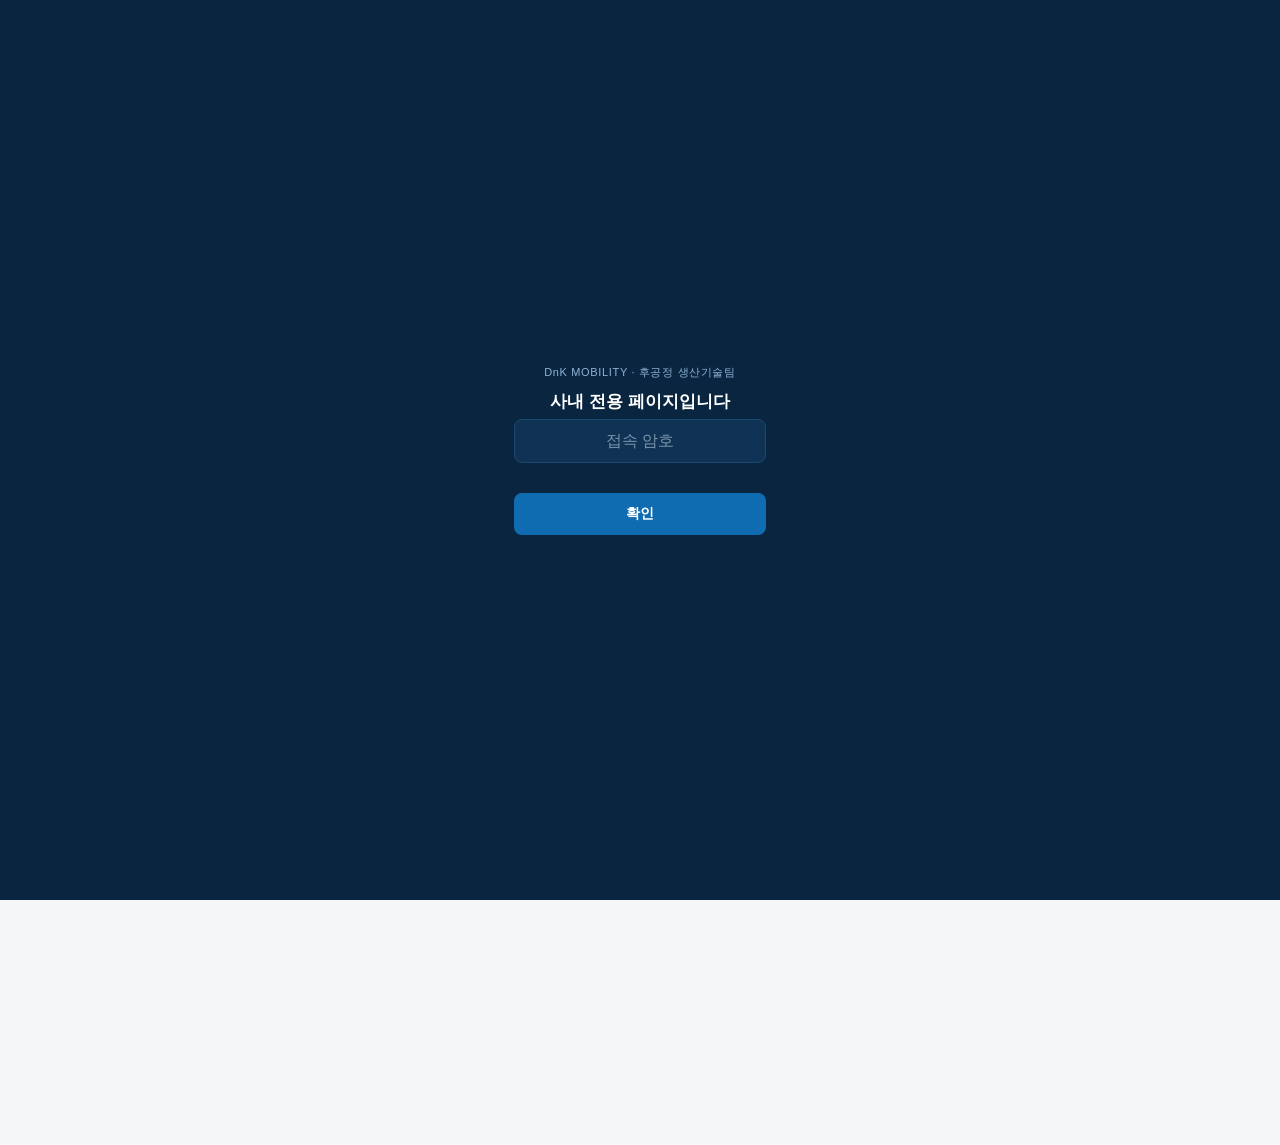
<file: leak-post-flow.html>
<!DOCTYPE html>
<html lang="ko">
<head>
<meta charset="UTF-8">
<meta name="viewport" content="width=device-width, initial-scale=1.0">
<meta name="robots" content="noindex, nofollow, noarchive, nosnippet, noimageindex">
<link rel="icon" href="favicon.svg" type="image/svg+xml">
<title>조립후 유로계 리크검사기 | 공정No.180</title>
<link rel="stylesheet" href="styles.css?v=20260922">
</head>
<body>
<script src="intro.js?v=20260922"></script>
<script src="gate.js?v=20260922"></script>
<script src="assistant.js?v=20260922"></script>
<script src="scroll-top.js?v=20260922"></script>
<noscript><style>body{visibility:hidden!important;}</style><div style="position:fixed;inset:0;z-index:999999;background:#0a2540;color:#fff;display:flex;align-items:center;justify-content:center;text-align:center;padding:24px;font-family:-apple-system,BlinkMacSystemFont,'Malgun Gothic','Apple SD Gothic Neo',sans-serif;font-size:14px;line-height:1.6;">이 페이지는 자바스크립트가 필요합니다.<br>브라우저 설정에서 자바스크립트를 켠 뒤 다시 열어주세요.</div></noscript>

<div class="id-bar">
  <a class="home-btn" href="index.html" aria-label="전체 설비 목록으로 이동">
    <svg viewBox="0 0 24 24" width="18" height="18" fill="currentColor"><path d="M12 3 2.5 11h3V21h5v-6h3v6h5V11h3z"/></svg>
  </a>
  <span>DnK MOBILITY<br>후공정 생산기술팀</span>
  <span class="product">e-AWD 70kW<br>MOTOR HOUSING ASS'Y</span>
</div>

<div class="doc-header">
  <p class="doc-type">공정 설비 정보관리 시스템 <span style="opacity:.7;font-weight:600;">· EQUIPMENT INFORMATION MANAGEMENT SYSTEM</span></p>
  <h1>조립후 유로계 리크검사기</h1>

  <div class="title-block">
    <div class="title-grid">
      <div class="cell wide"><span class="k">공정명 / 공정No.</span><span class="v">유로계 리크 테스트(조립후) · 180</span></div>
      <div class="cell"><span class="k">품명</span><span class="v">HOUSING ASS'Y-MOTOR</span></div>
      <div class="cell right"><span class="k">품번</span><span class="v">47750-0E000</span></div>
      <div class="cell"><span class="k">설비명</span><span class="v">리크 테스터 / 코스모 LS-R700</span></div>
      <div class="cell right"><span class="k">문서번호</span><span class="v">DnK-250915-008</span></div>
      <div class="cell"><span class="k">개정일자</span><span class="v">2025-09-15</span></div>
      <div class="cell right"><span class="k">상태</span><span class="v">RELEASED</span></div>
      <div class="cell"><span class="k">테스트 압력</span><span class="v">2 bar ± 0.1</span></div>
      <div class="cell right"><span class="k">판정 기준</span><span class="v">5 mL/min 이하</span></div>
      <div class="cell bottom"><span class="k">채널</span><span class="v">#0</span></div>
      <div class="cell right bottom"><span class="k">디텍터 사양</span><span class="v">코스모 LS-R700</span></div>
    </div>
  </div>
</div>

<main>

  <details class="section">
    <summary><span class="num">①</span>설비 개요<span class="chev">▾</span></summary>
    <div class="body">
      <table class="spec">
        <tr><td style="color:var(--gray-500);width:38%;">설비관리번호</td><td>(설비관리번호 입력)</td></tr>
        <tr><td style="color:var(--gray-500);">문서 버전</td><td>REV.01</td></tr>
        <tr><td style="color:var(--gray-500);">점검 주기</td><td>1회/shift (주간·야간)</td></tr>
        <tr><td style="color:var(--gray-500);">최종 업데이트</td><td>(작성일 입력)</td></tr>
      </table>
    </div>
  </details>

  <details class="section">
    <summary><span class="num">②</span>첨부 문서<span class="chev">▾</span></summary>
    <div class="body">
      <div class="doc-list">
        <a class="doc-item" href="pdf-viewer.html?file=첨부문서/180_조립후유로계리크검사기/leak-post-flow-partlist.pdf">
          <span class="doc-icon">PDF</span>
          <div class="doc-text"><div class="doc-title">PART LIST</div><div class="doc-sub">조립후 유로계 리크검사기</div></div>
          <span class="arrow">›</span>
        </a>
        <a class="doc-item" href="pdf-viewer.html?file=첨부문서/180_조립후유로계리크검사기/leak-post-flow-spec.pdf">
          <span class="doc-icon">PDF</span>
          <div class="doc-text"><div class="doc-title">기계 설명서</div><div class="doc-sub">조립후 유로계 리크검사기</div></div>
          <span class="arrow">›</span>
        </a>
        <a class="doc-item" href="pdf-viewer.html?file=첨부문서/180_조립후유로계리크검사기/leak-post-flow-manual.pdf">
          <span class="doc-icon">PDF</span>
          <div class="doc-text"><div class="doc-title">설비 매뉴얼</div><div class="doc-sub">조립후 유로계 리크검사기</div></div>
          <span class="arrow">›</span>
        </a>
        <a class="doc-item" href="pdf-viewer.html?file=첨부문서/공용_LS-R700디텍터/ls-r700-manual-install.pdf">
          <span class="doc-icon">PDF</span>
          <div class="doc-text"><div class="doc-title">디텍터 설치 매뉴얼</div><div class="doc-sub">코스모 LS-R700</div></div>
          <span class="arrow">›</span>
        </a>
        <a class="doc-item" href="pdf-viewer.html?file=첨부문서/공용_LS-R700디텍터/ls-r700-manual-operation.pdf">
          <span class="doc-icon">PDF</span>
          <div class="doc-text"><div class="doc-title">디텍터 조작 매뉴얼</div><div class="doc-sub">코스모 LS-R700</div></div>
          <span class="arrow">›</span>
        </a>
      </div>
    </div>
  </details>


  <details class="section">
    <summary><span class="num">③</span>표준 작업 순서<span class="chev">▾</span></summary>
    <div class="body">
      <div class="flow">
        <div class="flow-step"><span class="dot">1</span><div class="txt">前 공정에서 제품을 갠트리 그리퍼가 피킹하여 리크 지그 기준핀에 맞춰 자동 안착</div></div>
        <div class="flow-step"><span class="dot">2</span><div class="txt">2D 바코드를 자동판독</div></div>
        <div class="flow-step"><span class="dot">3</span><div class="txt">안착된 제품이 내부진입</div></div>
        <div class="flow-step"><span class="dot">4</span><div class="txt">설정된 리크조건으로 검사
          <span class="sp">채널#0 / 압력 2bar / CHG 15s → BAL1 10s → BAL2 5s → DET 5s / 판정 5ml/min 이하</span>
        </div></div>
        <div class="flow-step"><span class="dot">5</span><div class="txt">검사가 완료되면 원위치로 복귀</div></div>
        <div class="flow-step"><span class="dot">6</span><div class="txt">갠트리가 제품을 조립후 전체계 리크 테스트 공정으로 이송</div></div>
        <div class="flow-step"><span class="dot">7</span><div class="txt">불량품은 NG 컨베이어로 이송</div></div>
      </div>
      <div class="callout">원본 SOP에는 6단계가 "조립전 전체계"로 오기재되어 있음 — 실제 공정 흐름상 조립후 전체계가 맞아 위와 같이 정정 반영. 원본 문서는 별도 정식 개정 요청 필요.</div>

      <h4 class="sub">안전 주의사항</h4>
      <ul class="plain">
        <li>리크 테스트 공정은 고압(1.0bar 이상)의 에어를 제품 내부에 주입하므로, 가동 중 지그 내부나 실링 부위에 절대 손을 대지 말 것</li>
        <li>지그 실링 고무 교체 및 갠트리 점검 시 반드시 설비 마스터 전원 차단 및 에어 잔압을 완전히 배기한 후 진입할 것</li>
      </ul>

      <h4 class="sub">이상 발생 시 (리크 NG 판정·알람)</h4>
      <ol class="plain">
        <li>갠트리가 해당 제품을 NG 컨베이어로 정상 배출하는지 확인한다</li>
        <li>배출단 컨베이어 끝에 적재된 NG 제품을 작업자가 수동으로 수거하여 부적합품 격리함에 즉시 투입한다</li>
        <li>수거한 부적합품의 2D 바코드를 확인하여 제품에 누설량 데이터를 기록하고 식별표를 부착한다</li>
      </ol>

      <h4 class="sub">부적합품 처리</h4>
      <ol class="plain">
        <li>즉시 적색마킹 후 부적합 보관장소 보관</li>
        <li>부적합품 처리요령서에 준하여 처리</li>
        <li>작업종료 후 불량 적치대로 이동</li>
      </ol>
    </div>
  </details>

  <details class="section">
    <summary><span class="num">④</span>검사 규격 및 파라미터<span class="chev">▾</span></summary>
    <div class="body">
      <table class="spec">
        <tr><th>항목</th><th>규격</th><th>주기</th></tr>
        <tr><td>에어 공급압력</td><td class="num">4~6 bar</td><td>1회/shift</td></tr>
        <tr><td>지그 상태</td><td>깨짐, 변형없을 것</td><td>1회/shift</td></tr>
        <tr><td>테스트 압력</td><td class="num">2 bar ± 0.1</td><td>1회/shift</td></tr>
        <tr><td>누설량</td><td class="num">5mL/min 이하</td><td>100%/lot</td></tr>
        <tr><td>클램프 상태</td><td>깨짐, 변형 풀림없을 것</td><td>1회/shift</td></tr>
        <tr><td>클램프 실린더압력</td><td class="num">상부 실린더 5bar / 인버터측 3.5bar</td><td>1회/shift</td></tr>
      </table>
    </div>
  </details>

  <details class="section">
    <summary><span class="num">⑤</span>설비 일상점검표 체크 항목<span class="chev">▾</span></summary>
    <div class="body">
      <p style="font-size:12.5px;color:var(--gray-700);margin:0 0 8px;">판정: <strong>O</strong> 양호 · <strong>△</strong> 조치필요 · <strong>X</strong> 불량(즉시 정지)</p>
      <div class="callout">X 또는 △ 발생 시 즉시 생산기술/설비보전 통보 후 비고란에 조치내용 기록</div>

      <h4 class="sub">전원부</h4>
      <table class="check">
        <tr><th style="text-align:left;">점검 항목</th><th>주</th><th>야</th></tr>
        <tr><td>제어 PLC/HMI 전원 및 화면 정상 표시 확인</td><td></td><td></td></tr>
        <tr><td>압축공기 메인밸브 압력 표시 정상 확인</td><td></td><td></td></tr>
      </table>

      <h4 class="sub">구동부</h4>
      <table class="check">
        <tr><th style="text-align:left;">점검 항목</th><th>주</th><th>야</th></tr>
        <tr><td>테스트 지그 승하강 실린더 작동 상태 확인</td><td></td><td></td></tr>
        <tr><td>지그 상태 확인</td><td></td><td></td></tr>
        <tr><td>마스킹 작동 상태 확인</td><td></td><td></td></tr>
        <tr><td>마스킹 부 마모 상태 확인</td><td></td><td></td></tr>
      </table>

      <h4 class="sub">안전장치</h4>
      <table class="check">
        <tr><th style="text-align:left;">점검 항목</th><th>주</th><th>야</th></tr>
        <tr><td>고압 에어 주입구역 접근관련 인터록 확인</td><td></td><td></td></tr>
        <tr><td>비상정지 스위치 작동 상태 확인</td><td></td><td></td></tr>
      </table>

      <h4 class="sub">공정특성(공정)</h4>
      <table class="spec" style="margin-bottom:4px;">
        <tr><th>점검 항목</th><th>기준</th></tr>
        <tr><td>에어 공급압력 표준 범위 확인</td><td class="num">4~6 bar</td></tr>
        <tr><td>지그 상태(실링 마모/이물) 확인</td><td>깨짐, 변형없을 것</td></tr>
        <tr><td>클램프 상태 확인</td><td>깨짐, 변형 풀림없을 것</td></tr>
        <tr><td>클램프 실린더 압력 표준 범위 확인</td><td class="num">상부5bar / 인버터측3.5bar</td></tr>
        <tr><td>테스트 압력 설정값 표준 일치 확인</td><td class="num">2bar ± 0.1</td></tr>
        <tr><td>리크 테스트 조건(유지시간 등) 설정표준 일치 확인</td><td>작업표준서 참고</td></tr>
      </table>
      <table class="check">
        <tr><th style="text-align:left;">주/야 기록</th><th>주</th><th>야</th></tr>
        <tr><td style="color:var(--gray-500);font-size:11px;">위 6개 항목 각각 기록</td><td></td><td></td></tr>
      </table>

      <p style="font-size:11px;color:var(--gray-500);margin-top:10px;">출처: 설비일상점검표(후공정)_70KW MOTOR HOUSING(P2) — 시트 「유로계리크(조립후)」 · 실제 O/△/X 기록은 해당 Excel 시트에서 진행, 본 화면은 점검 기준 확인용</p>
    </div>
  </details>

  <details class="section">
    <summary><span class="num">⑥</span>조작 매뉴얼 요약 (LS-R700)<span class="chev">▾</span></summary>
    <div class="body">
      <ul class="plain">
        <li>전원 On 후 <strong>5분 이상</strong> 경과 후 계측 시작</li>
        <li>Settings Lock 해제: 메인메뉴 → 자물쇠 아이콘 → Unlock → 비밀번호 입력(초기값 0000)</li>
        <li>Remote ↔ Manual 전환: Lock 해제 후 R/M 아이콘 선택</li>
        <li>채널 변경: CH# 이동 후 커서 선택 (본 공정은 CH#0 고정)</li>
        <li>Home 버튼으로 언제든 표준 화면 복귀</li>
      </ul>
      <div class="callout">Passcode 임의 변경 금지 — 변경 시 담당자에게 사전 공유</div>
      <p style="font-size:11px;color:var(--gray-500);margin-top:8px;">📎 전체 매뉴얼 PDF는 상단 "② 첨부 문서" 참고</p>
    </div>
  </details>

  <details class="section">
    <summary><span class="num">⑦</span>트러블슈팅 이력<span class="chev">▾</span></summary>
    <div class="body">
      <div class="case">
        <div class="case-head"><h5>사례 1 — 오링 마모로 인한 간헐적 NG (5/28 야간)</h5><span class="tag">설비 정상</span></div>
        <p>현상: 조립후 유로계 2개, 조립후 하우징 15개 NG 발생. OK 마스터 검사 5회: 0.2~0.3ml/min 정상이었으나, 해당부 오링 마모 발견 → 신규 오링 교체. 불량품 재검사(오링 교체 후) 5개: 1.5~1.8ml/min 정상, 수몰테스트 이상없음.</p>
        <p>결론: 오링 마모에 따른 간헐적 마스킹으로 불량품이 발생한 것으로 판단 → <strong>설비 정상, 소모품(오링) 정기 점검 강화 필요</strong></p>
      </div>
      <div class="case">
        <div class="case-head"><h5>사례 2 — 조립전 OK, 조립후 NG 사례</h5><span class="tag">공정 기인</span></div>
        <p>조립전 유로계 OK(4.1ml/min) → 조립후 유로계 NG(5.48ml/min). 조립전 전체계 하우징 OK(4.09ml/min), 인버터 OK(1.82ml/min) → 조립 후 조립후 전체계 하우징 NG(20.521ml/min), 인버터 OK(0.852ml/min)</p>
        <p>결론: 조립 공정(오일니쁠압입·씰캡압입·테이퍼체결·다월핀압입) 중 발생한 결함으로, 조립전/후 검사는 서로 다른 대상(부품 단독 vs 완성 조립체)을 검사하므로 조립전 통과가 조립후 통과를 보장하지 않음</p>
      </div>
      <div class="callout">참고(6/26): 항온룸 도어 단속이 부실하면 온도가 spec out 되고, 온도 상승이 리크값을 밀어올려 설비 문제로 오판하기 쉽습니다. 리크 NG가 잦아지면 설비 점검 전에 항온룸 온도부터 확인하세요.</div>
    </div>
  </details>

  <details class="section">
    <summary><span class="num">⑧</span>최근 공지<span class="chev">▾</span></summary>
    <div class="body">
      <p style="color:var(--gray-500);font-size:12.5px;">수시 업데이트 영역 — 현재 등록된 공지 없음</p>
    </div>
  </details>

</main>

<footer>
  <div class="brand">DnK MOBILITY · 후공정 생산기술팀</div>
  본 페이지는 사내 품질관리 목적으로 관리됩니다<br>
  내용 오류·업데이트 문의는 후공정 생산기술팀으로 부탁드립니다
</footer>

</body>
</html>
</file>
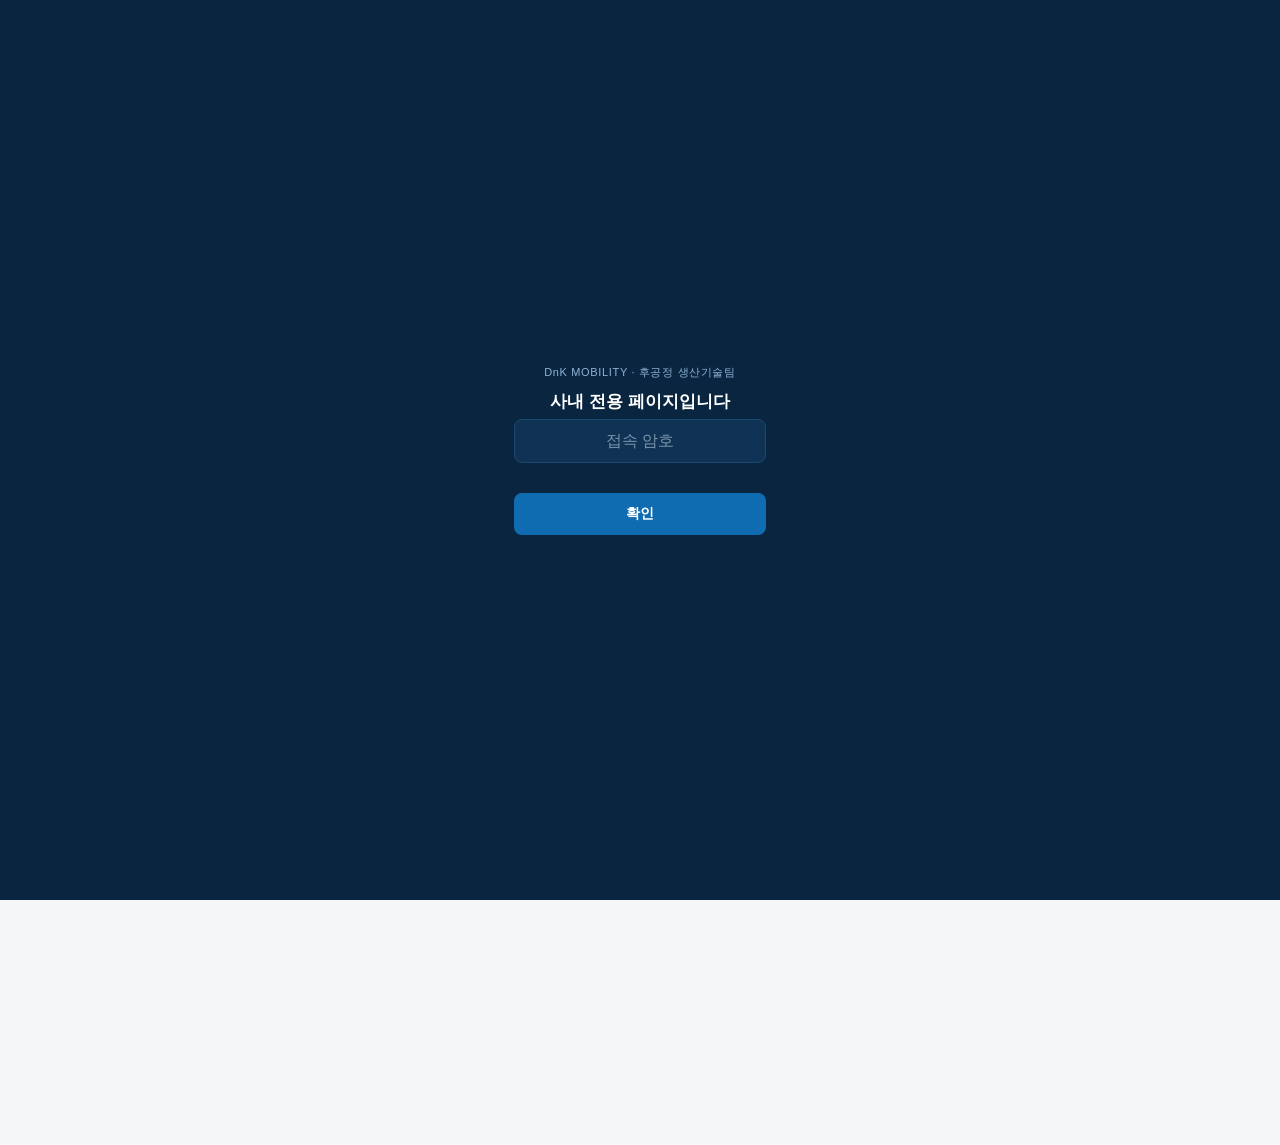
<file: leak-post-full.html>
<!DOCTYPE html>
<html lang="ko">
<head>
<meta charset="UTF-8">
<meta name="viewport" content="width=device-width, initial-scale=1.0">
<meta name="robots" content="noindex, nofollow, noarchive, nosnippet, noimageindex">
<link rel="icon" href="favicon.svg" type="image/svg+xml">
<title>조립후 전체계 리크검사기 | 공정No.190</title>
<link rel="stylesheet" href="styles.css?v=20260922">
</head>
<body>
<script src="intro.js?v=20260922"></script>
<script src="gate.js?v=20260922"></script>
<script src="assistant.js?v=20260922"></script>
<script src="scroll-top.js?v=20260922"></script>
<noscript><style>body{visibility:hidden!important;}</style><div style="position:fixed;inset:0;z-index:999999;background:#0a2540;color:#fff;display:flex;align-items:center;justify-content:center;text-align:center;padding:24px;font-family:-apple-system,BlinkMacSystemFont,'Malgun Gothic','Apple SD Gothic Neo',sans-serif;font-size:14px;line-height:1.6;">이 페이지는 자바스크립트가 필요합니다.<br>브라우저 설정에서 자바스크립트를 켠 뒤 다시 열어주세요.</div></noscript>

<div class="id-bar">
  <a class="home-btn" href="index.html" aria-label="전체 설비 목록으로 이동">
    <svg viewBox="0 0 24 24" width="18" height="18" fill="currentColor"><path d="M12 3 2.5 11h3V21h5v-6h3v6h5V11h3z"/></svg>
  </a>
  <span>DnK MOBILITY<br>후공정 생산기술팀</span>
  <span class="product">e-AWD 70kW<br>MOTOR HOUSING ASS'Y</span>
</div>

<div class="doc-header">
  <p class="doc-type">공정 설비 정보관리 시스템 <span style="opacity:.7;font-weight:600;">· EQUIPMENT INFORMATION MANAGEMENT SYSTEM</span></p>
  <h1>조립후 전체계 리크검사기</h1>

  <div class="title-block">
    <div class="title-grid">
      <div class="cell wide"><span class="k">공정명 / 공정No.</span><span class="v">전체계 리크 테스트(조립후) · 190</span></div>
      <div class="cell"><span class="k">품명</span><span class="v">HOUSING ASS'Y-MOTOR</span></div>
      <div class="cell right"><span class="k">품번</span><span class="v">47750-0E000</span></div>
      <div class="cell"><span class="k">설비명</span><span class="v">리크 테스터 / 코스모 LS-R902</span></div>
      <div class="cell right"><span class="k">문서번호</span><span class="v">DnK-250915-009</span></div>
      <div class="cell"><span class="k">개정일자</span><span class="v">2025-09-15</span></div>
      <div class="cell right"><span class="k">상태</span><span class="v">RELEASED</span></div>
      <div class="cell"><span class="k">테스트 압력(하우징)</span><span class="v">1 bar ± 0.1</span></div>
      <div class="cell right"><span class="k">테스트 압력(인버터)</span><span class="v">1 bar ± 0.1</span></div>
      <div class="cell bottom"><span class="k">판정 기준</span><span class="v">5 mL/min 이하</span></div>
      <div class="cell right bottom"><span class="k">디텍터 사양</span><span class="v">코스모 LS-R902</span></div>
    </div>
  </div>
</div>

<main>

  <details class="section">
    <summary><span class="num">①</span>설비 개요<span class="chev">▾</span></summary>
    <div class="body">
      <table class="spec">
        <tr><td style="color:var(--gray-500);width:38%;">설비관리번호</td><td>(설비관리번호 입력)</td></tr>
        <tr><td style="color:var(--gray-500);">문서 버전</td><td>REV.01</td></tr>
        <tr><td style="color:var(--gray-500);">점검 주기</td><td>1회/shift (주간·야간)</td></tr>
        <tr><td style="color:var(--gray-500);">최종 업데이트</td><td>(작성일 입력)</td></tr>
      </table>
      <p style="font-size:12px;color:var(--gray-500);margin-top:8px;">디텍터는 코스모 LS-R902 (조립전 대비 상위 사양 — 설비 개발 당시 더 높은 사양으로 결정됨)</p>
    </div>
  </details>

  <details class="section">
    <summary><span class="num">②</span>첨부 문서<span class="chev">▾</span></summary>
    <div class="body">
      <div class="doc-list">
        <a class="doc-item" href="pdf-viewer.html?file=첨부문서/190_조립후전체계리크검사기/leak-post-full-partlist.pdf">
          <span class="doc-icon">PDF</span>
          <div class="doc-text"><div class="doc-title">PART LIST</div><div class="doc-sub">조립후 전체계 리크검사기</div></div>
          <span class="arrow">›</span>
        </a>
        <a class="doc-item" href="pdf-viewer.html?file=첨부문서/190_조립후전체계리크검사기/leak-post-full-spec.pdf">
          <span class="doc-icon">PDF</span>
          <div class="doc-text"><div class="doc-title">기계 설명서</div><div class="doc-sub">조립후 전체계 리크검사기</div></div>
          <span class="arrow">›</span>
        </a>
        <a class="doc-item" href="pdf-viewer.html?file=첨부문서/190_조립후전체계리크검사기/leak-post-full-manual.pdf">
          <span class="doc-icon">PDF</span>
          <div class="doc-text"><div class="doc-title">설비 매뉴얼</div><div class="doc-sub">조립후 전체계 리크검사기</div></div>
          <span class="arrow">›</span>
        </a>
        <a class="doc-item" href="pdf-viewer.html?file=첨부문서/190_조립후전체계리크검사기/ls-r902-manual.pdf">
          <span class="doc-icon">PDF</span>
          <div class="doc-text"><div class="doc-title">디텍터 매뉴얼</div><div class="doc-sub">코스모 LS-R902</div></div>
          <span class="arrow">›</span>
        </a>
      </div>
    </div>
  </details>


  <details class="section">
    <summary><span class="num">③</span>표준 작업 순서<span class="chev">▾</span></summary>
    <div class="body">
      <div class="flow">
        <div class="flow-step"><span class="dot">1</span><div class="txt">前 공정에서 제품을 갠트리 그리퍼가 피킹하여 리크 지그 기준핀에 맞춰 자동 안착</div></div>
        <div class="flow-step"><span class="dot">2</span><div class="txt">2D 바코드를 자동판독</div></div>
        <div class="flow-step"><span class="dot">3</span><div class="txt">안착된 제품이 내부진입</div></div>
        <div class="flow-step"><span class="dot">4</span><div class="txt">설정된 리크조건으로 검사
          <span class="sp">채널#0(하우징): 압력 1bar / CHG 60s → 등압(BAL1) 30s → 평형지연(DL2) 0.5s → 평형(BAL2) 5s → DET 5s / 판정 5ml/min 이하<br>채널#1(인버터): 압력 1bar / CHG 25s → 등압(BAL1) 5s → 평형지연(DL2) 0.5s → 평형(BAL2) 3s → DET 3s / 판정 5ml/min 이하</span>
        </div></div>
        <div class="flow-step"><span class="dot">5</span><div class="txt">검사가 완료되면 원위치로 복귀</div></div>
        <div class="flow-step"><span class="dot">6</span><div class="txt">갠트리가 제품을 테이퍼 플러그 돌출높이 검사(공정No.200) 공정으로 이송</div></div>
        <div class="flow-step"><span class="dot">7</span><div class="txt">불량품은 NG 컨베이어로 이송</div></div>
      </div>
      <div class="callout">원본 SOP에는 6단계가 "조립전 전체계"로 오기재되어 있음 — 전체 공정 순서상(190→200) 다음 단계가 돌출높이 검사이므로 위와 같이 정정 반영. 원본 문서는 별도 정식 개정 요청 필요.</div>

      <h4 class="sub">안전 주의사항</h4>
      <ul class="plain">
        <li>전체계 리크 테스트는 하우징 내부와 인버터 측 양방향으로 고압의 에어가 주입되므로, 가동 중 설비 작동 구역 내부로 절대 손이나 물체를 넣지 말 것</li>
        <li>지그 실링 고무 교체 및 갠트리 점검 시 반드시 설비 마스터 전원 차단 및 에어 잔압을 완전히 배기한 후 진입할 것</li>
      </ul>

      <h4 class="sub">이상 발생 시 (리크 NG 판정·알람)</h4>
      <ol class="plain">
        <li>갠트리가 해당 제품을 NG 컨베이어로 정상 배출하는지 확인한다</li>
        <li>작업자는 NG 컨베이어 끝단에서 제품을 수동 수거하여 부적합품 격리함에 즉시 투입한다</li>
        <li>테스터 모니터에서 어느 채널(하우징 or 인버터)에서 리크가 발생했는지 확인 후, 제품에 기록하고 식별표를 부착한다</li>
      </ol>

      <h4 class="sub">부적합품 처리</h4>
      <ol class="plain">
        <li>즉시 적색마킹 후 부적합 보관장소 보관</li>
        <li>부적합품 처리요령서에 준하여 처리</li>
        <li>작업종료 후 불량 적치대로 이동</li>
      </ol>
    </div>
  </details>

  <details class="section">
    <summary><span class="num">④</span>검사 규격 및 파라미터<span class="chev">▾</span></summary>
    <div class="body">
      <table class="spec">
        <tr><th>항목</th><th>규격</th><th>주기</th></tr>
        <tr><td>에어 공급압력</td><td class="num">4~6 bar</td><td>1회/shift</td></tr>
        <tr><td>지그 상태</td><td>깨짐, 변형없을 것</td><td>1회/shift</td></tr>
        <tr><td>클램프 상태</td><td>깨짐, 변형 풀림없을 것</td><td>1회/shift</td></tr>
        <tr><td>클램프 실린더압력</td><td class="num">상부 실린더 5bar / 인버터측 3.5bar</td><td>1회/shift</td></tr>
        <tr><td>테스트 압력</td><td class="num">1 bar ± 0.1</td><td>1회/shift</td></tr>
        <tr><td>리크 테스트 조건</td><td>상기 ③항(표준 작업 순서) 참고</td><td>1회/shift</td></tr>
        <tr><td>누설량</td><td class="num">5mL/min 이하 (5cm³/min 이하)</td><td>100%/lot</td></tr>
      </table>
    </div>
  </details>

  <details class="section">
    <summary><span class="num">⑤</span>설비 일상점검표 체크 항목<span class="chev">▾</span></summary>
    <div class="body">
      <p style="font-size:12.5px;color:var(--gray-700);margin:0 0 8px;">판정: <strong>O</strong> 양호 · <strong>△</strong> 조치필요 · <strong>X</strong> 불량(즉시 정지)</p>
      <div class="callout">X 또는 △ 발생 시 즉시 생산기술/설비보전 통보 후 비고란에 조치내용 기록</div>

      <h4 class="sub">전원부</h4>
      <table class="check">
        <tr><th style="text-align:left;">점검 항목</th><th>주</th><th>야</th></tr>
        <tr><td>제어 PLC/HMI 전원 및 화면 정상 표시 확인</td><td></td><td></td></tr>
        <tr><td>압축공기 메인밸브 압력 표시 정상 확인</td><td></td><td></td></tr>
      </table>

      <h4 class="sub">구동부</h4>
      <table class="check">
        <tr><th style="text-align:left;">점검 항목</th><th>주</th><th>야</th></tr>
        <tr><td>테스트 지그 승하강 실린더 작동 상태 확인</td><td></td><td></td></tr>
        <tr><td>지그 상태 확인</td><td></td><td></td></tr>
        <tr><td>마스킹 작동 상태 확인</td><td></td><td></td></tr>
        <tr><td>마스킹 부 마모 상태 확인</td><td></td><td></td></tr>
      </table>

      <h4 class="sub">안전장치</h4>
      <table class="check">
        <tr><th style="text-align:left;">점검 항목</th><th>주</th><th>야</th></tr>
        <tr><td>고압 에어 주입구역 접근관련 인터록 확인</td><td></td><td></td></tr>
        <tr><td>비상정지 스위치 작동 상태 확인</td><td></td><td></td></tr>
      </table>

      <h4 class="sub">공정특성(공정)</h4>
      <table class="spec" style="margin-bottom:4px;">
        <tr><th>점검 항목</th><th>기준</th></tr>
        <tr><td>에어 공급압력 표준 범위 확인</td><td class="num">4~6 bar</td></tr>
        <tr><td>지그 상태(실링 마모/이물) 확인</td><td>깨짐, 변형없을 것</td></tr>
        <tr><td>클램프 상태 확인</td><td>깨짐, 변형 풀림없을 것</td></tr>
        <tr><td>클램프 실린더 압력 표준 범위 확인</td><td class="num">상부5bar / 인버터측3.5bar</td></tr>
        <tr><td>테스트 압력 설정값 표준 일치 확인</td><td class="num">1 bar ± 0.1</td></tr>
        <tr><td>리크 테스트 조건(유지시간 등) 설정 표준 일치 확인</td><td>작업표준서 참고</td></tr>
      </table>
      <table class="check">
        <tr><th style="text-align:left;">주/야 기록</th><th>주</th><th>야</th></tr>
        <tr><td style="color:var(--gray-500);font-size:11px;">위 6개 항목 각각 기록</td><td></td><td></td></tr>
      </table>

      <p style="font-size:11px;color:var(--gray-500);margin-top:10px;">출처: 설비일상점검표(후공정)_70KW MOTOR HOUSING(P2) — 시트 「전체계리크(조립후)」 · 실제 O/△/X 기록은 해당 Excel 시트에서 진행, 본 화면은 점검 기준 확인용</p>
    </div>
  </details>

  <details class="section">
    <summary><span class="num">⑥</span>조작 매뉴얼 요약 (LS-R902)<span class="chev">▾</span></summary>
    <div class="body">
      <ul class="plain">
        <li>LS-R902는 LS-R700과 기본 조작 체계(전원On 5분 대기, Settings Lock/Unlock, Remote/Manual 전환, 채널변경 등)가 동일한 코스모 계열 제품입니다</li>
        <li>상세 조작은 LS-R902 매뉴얼(첨부 문서) 참고</li>
      </ul>
      <div class="callout">Passcode 임의 변경 금지 — 변경 시 담당자에게 사전 공유</div>
      <p style="font-size:11px;color:var(--gray-500);margin-top:8px;">📎 전체 매뉴얼 PDF는 상단 "② 첨부 문서" 참고</p>
    </div>
  </details>

  <details class="section">
    <summary><span class="num">⑦</span>트러블슈팅 이력<span class="chev">▾</span></summary>
    <div class="body">
      <div class="case">
        <div class="case-head"><h5>사례 1 — 조립전 OK, 조립후 NG (품질팀 설비 의심 제기 건)</h5><span class="tag">설비 정상</span></div>
        <p>현상: 조립후 유로계·전체계(하우징,인버터) 리크 검사기에서 NG 다수 발생. 품질/소재생산기술팀에서 "조립전 리크검사기에서 걸러졌어야 하지 않냐"며 설비 이상을 제기</p>
        <p>OK 마스터 샘플 검사: 하우징 1.79, 인버터 1.3 → 정상. 리크 NG였던 조립완료품을 함침작업 후 재검사: 하우징 1.2~1.3, 인버터 0.9~1.0 → OK로 전환</p>
        <p>결론: 설비 이상이 아니며, 함침 처리로 정상화된 것으로 보아 <strong>소재 미세 기공(다공성)에 기인한 결함</strong>으로 판단. 조립전 유로계 리크 불량(수몰테스트 기포 확인)과 동일한 원인 계열</p>
      </div>
      <div class="case">
        <div class="case-head"><h5>사례 2 — 특정 로트 대량 NG (5/15 주간, 130건 연계)</h5><span class="tag">소재 결함</span></div>
        <p>조립전 유로부 13개, 조립후 유로부 5개 NG 발생. 5/14 로트 금형수리품에서 리크값 5.64ml/min(기준초과) 확인, 수몰테스트로 실제 리크 재확인 → <strong>로트 소재 결함</strong>으로 판단 (조립전 유로계 페이지 사례 2와 동일 건)</p>
      </div>
      <div class="case">
        <div class="case-head"><h5>사례 3 — 상부 실린더 하강 증상 (5/29~6/8)</h5><span class="tag warn">설비 이상</span></div>
        <p>현상: 인버터 리크 테스트 후 인버터 부스터 압력이 빠질 때 상부 실린더가 함께 내려오는 증상</p>
        <p>조치: <strong>원복(기존 방식 유지)</strong></p>
      </div>
      <p style="font-size:11px;color:var(--gray-500);margin-top:8px;">공정 이해를 위한 핵심 원칙: 조립전 검사는 부품 단독(가공 직후) 상태를, 조립후 검사는 오일니쁠압입·씰캡압입·테이퍼체결·다월핀압입이 모두 끝난 완성 조립체를 검사합니다. 두 검사는 서로 다른 대상을 측정하므로, 조립전 통과가 조립후 통과를 논리적으로 보장하지 않습니다 (필요충분조건 아님).</p>
      <div class="callout">참고(6/26): 항온룸 도어 단속이 부실하면 온도가 spec out 되고, 온도 상승이 리크값을 밀어올려 설비 문제로 오판하기 쉽습니다. 리크 NG가 잦아지면 설비 점검 전에 항온룸 온도부터 확인하세요.</div>
    </div>
  </details>

  <details class="section">
    <summary><span class="num">⑧</span>최근 공지<span class="chev">▾</span></summary>
    <div class="body">
      <p style="color:var(--gray-500);font-size:12.5px;">수시 업데이트 영역 — 현재 등록된 공지 없음</p>
    </div>
  </details>

</main>

<footer>
  <div class="brand">DnK MOBILITY · 후공정 생산기술팀</div>
  본 페이지는 사내 품질관리 목적으로 관리됩니다<br>
  내용 오류·업데이트 문의는 후공정 생산기술팀으로 부탁드립니다
</footer>

</body>
</html>
</file>
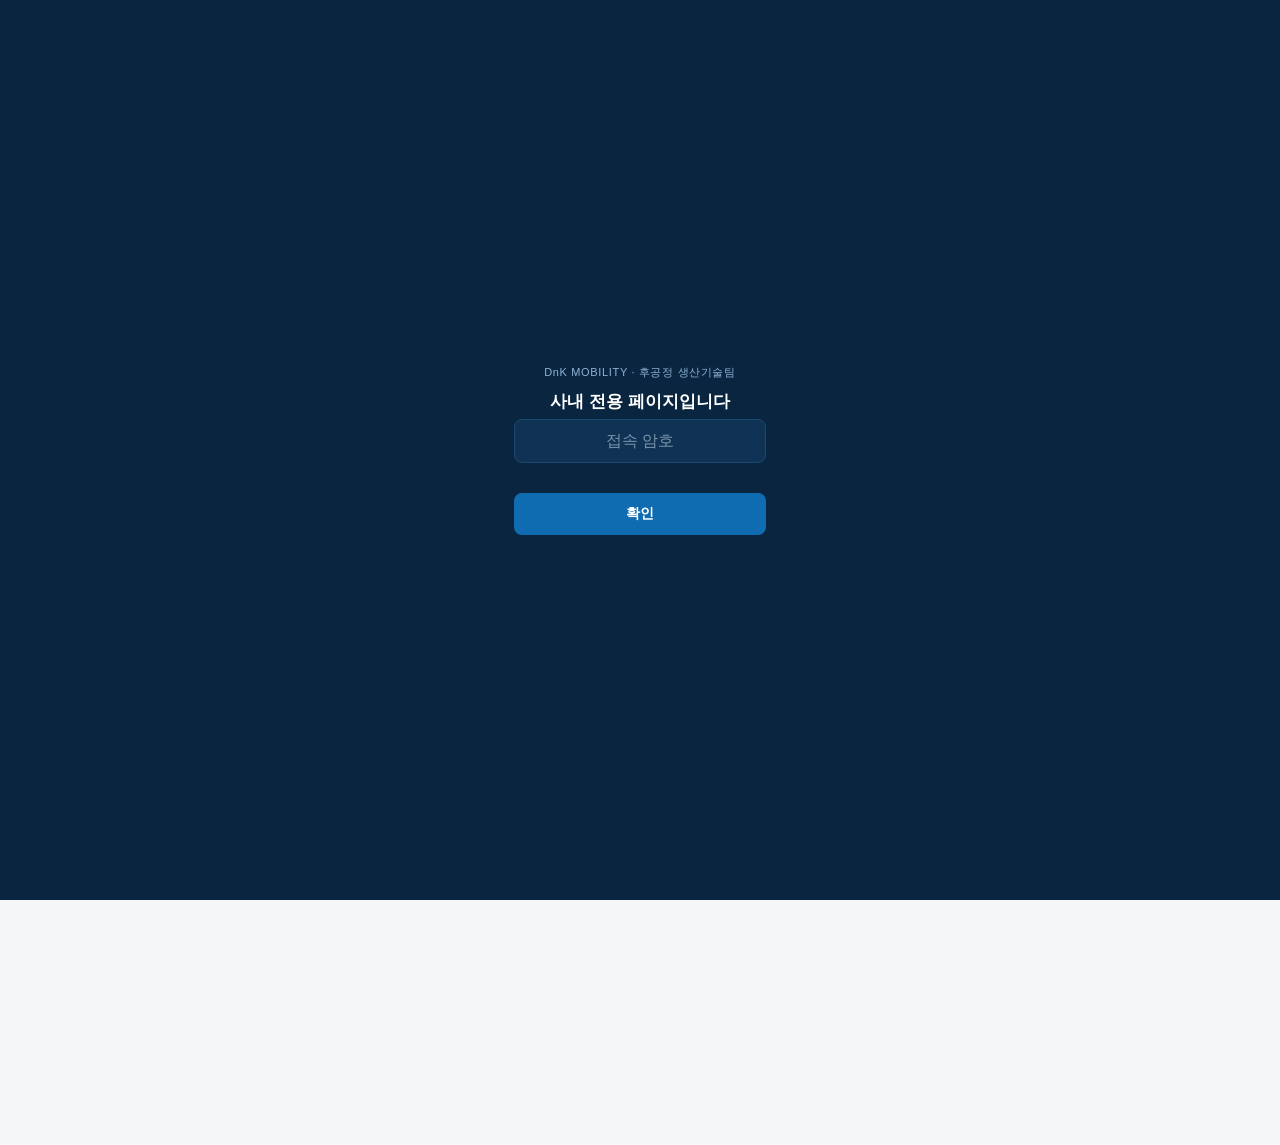
<file: leak-pre-flow.html>
<!DOCTYPE html>
<html lang="ko">
<head>
<meta charset="UTF-8">
<meta name="viewport" content="width=device-width, initial-scale=1.0">
<meta name="robots" content="noindex, nofollow, noarchive, nosnippet, noimageindex">
<link rel="icon" href="favicon.svg" type="image/svg+xml">
<title>조립전 유로계 리크검사기 | 공정No.120</title>
<link rel="stylesheet" href="styles.css?v=20260922">
</head>
<body>
<script src="intro.js?v=20260922"></script>
<script src="gate.js?v=20260922"></script>
<script src="assistant.js?v=20260922"></script>
<script src="scroll-top.js?v=20260922"></script>
<noscript><style>body{visibility:hidden!important;}</style><div style="position:fixed;inset:0;z-index:999999;background:#0a2540;color:#fff;display:flex;align-items:center;justify-content:center;text-align:center;padding:24px;font-family:-apple-system,BlinkMacSystemFont,'Malgun Gothic','Apple SD Gothic Neo',sans-serif;font-size:14px;line-height:1.6;">이 페이지는 자바스크립트가 필요합니다.<br>브라우저 설정에서 자바스크립트를 켠 뒤 다시 열어주세요.</div></noscript>

<div class="id-bar">
  <a class="home-btn" href="index.html" aria-label="전체 설비 목록으로 이동">
    <svg viewBox="0 0 24 24" width="18" height="18" fill="currentColor"><path d="M12 3 2.5 11h3V21h5v-6h3v6h5V11h3z"/></svg>
  </a>
  <span>DnK MOBILITY<br>후공정 생산기술팀</span>
  <span class="product">e-AWD 70kW<br>MOTOR HOUSING ASS'Y</span>
</div>

<div class="doc-header">
  <p class="doc-type">공정 설비 정보관리 시스템 <span style="opacity:.7;font-weight:600;">· EQUIPMENT INFORMATION MANAGEMENT SYSTEM</span></p>
  <h1>조립전 유로계 리크검사기</h1>

  <div class="title-block">
    <div class="title-grid">
      <div class="cell wide"><span class="k">공정명 / 공정No.</span><span class="v">유로계 리크 테스트(조립전) · 120</span></div>
      <div class="cell"><span class="k">품명</span><span class="v">HOUSING ASS'Y-MOTOR</span></div>
      <div class="cell right"><span class="k">품번</span><span class="v">47750-0E000</span></div>
      <div class="cell"><span class="k">설비명</span><span class="v">리크 테스터</span></div>
      <div class="cell right"><span class="k">문서번호</span><span class="v">DnK-250915-002</span></div>
      <div class="cell"><span class="k">개정일자</span><span class="v">2025-09-15</span></div>
      <div class="cell right"><span class="k">상태</span><span class="v">RELEASED</span></div>
      <div class="cell"><span class="k">테스트 압력</span><span class="v">2 bar ± 0.1</span></div>
      <div class="cell right"><span class="k">판정 기준</span><span class="v">5 mL/min 이하</span></div>
      <div class="cell bottom"><span class="k">채널</span><span class="v">#0</span></div>
      <div class="cell right bottom"><span class="k">디텍터 사양</span><span class="v">코스모 LS-R700</span></div>
    </div>
  </div>
</div>

<main>

  <details class="section">
    <summary><span class="num">①</span>설비 개요<span class="chev">▾</span></summary>
    <div class="body">
      <table class="spec">
        <tr><td style="color:var(--gray-500);width:38%;">설비관리번호</td><td>(설비관리번호 입력)</td></tr>
        <tr><td style="color:var(--gray-500);">문서 버전</td><td>REV.01</td></tr>
        <tr><td style="color:var(--gray-500);">점검 주기</td><td>1회/shift (주간·야간)</td></tr>
        <tr><td style="color:var(--gray-500);">최종 업데이트</td><td>(작성일 입력)</td></tr>
      </table>
    </div>
  </details>

  <details class="section">
    <summary><span class="num">②</span>첨부 문서<span class="chev">▾</span></summary>
    <div class="body">
      <div class="doc-list">
        <a class="doc-item" href="pdf-viewer.html?file=첨부문서/120_조립전유로계리크검사기/leak-pre-flow-partlist.pdf">
          <span class="doc-icon">PDF</span>
          <div class="doc-text"><div class="doc-title">PART LIST</div><div class="doc-sub">조립전 유로계 리크검사기</div></div>
          <span class="arrow">›</span>
        </a>
        <a class="doc-item" href="pdf-viewer.html?file=첨부문서/120_조립전유로계리크검사기/leak-pre-flow-spec.pdf">
          <span class="doc-icon">PDF</span>
          <div class="doc-text"><div class="doc-title">기계 설명서</div><div class="doc-sub">조립전 유로계 리크검사기</div></div>
          <span class="arrow">›</span>
        </a>
        <a class="doc-item" href="pdf-viewer.html?file=첨부문서/120_조립전유로계리크검사기/leak-pre-flow-manual.pdf">
          <span class="doc-icon">PDF</span>
          <div class="doc-text"><div class="doc-title">설비 매뉴얼</div><div class="doc-sub">조립전 유로계 리크검사기</div></div>
          <span class="arrow">›</span>
        </a>
        <a class="doc-item" href="pdf-viewer.html?file=첨부문서/공용_LS-R700디텍터/ls-r700-manual-install.pdf">
          <span class="doc-icon">PDF</span>
          <div class="doc-text"><div class="doc-title">디텍터 설치 매뉴얼</div><div class="doc-sub">코스모 LS-R700</div></div>
          <span class="arrow">›</span>
        </a>
        <a class="doc-item" href="pdf-viewer.html?file=첨부문서/공용_LS-R700디텍터/ls-r700-manual-operation.pdf">
          <span class="doc-icon">PDF</span>
          <div class="doc-text"><div class="doc-title">디텍터 조작 매뉴얼</div><div class="doc-sub">코스모 LS-R700</div></div>
          <span class="arrow">›</span>
        </a>
      </div>
    </div>
  </details>


  <details class="section">
    <summary><span class="num">③</span>표준 작업 순서<span class="chev">▾</span></summary>
    <div class="body">
      <div class="flow">
        <div class="flow-step"><span class="dot">1</span><div class="txt">前 공정 제품을 갠트리 그리퍼가 피킹 → 리크 지그 기준핀에 맞춰 자동 안착</div></div>
        <div class="flow-step"><span class="dot">2</span><div class="txt">2D 바코드 자동판독</div></div>
        <div class="flow-step"><span class="dot">3</span><div class="txt">안착된 제품이 내부진입</div></div>
        <div class="flow-step"><span class="dot">4</span><div class="txt">설정된 리크조건으로 검사
          <span class="sp">CHG 15s → BAL1 10s → BAL2 5s → DET 5s</span>
        </div></div>
        <div class="flow-step"><span class="dot">5</span><div class="txt">검사 완료 후 원위치 복귀</div></div>
        <div class="flow-step"><span class="dot">6</span><div class="txt">갠트리가 제품을 조립전 전체계 리크 테스트 공정으로 이송</div></div>
        <div class="flow-step"><span class="dot">7</span><div class="txt">불량품은 NG 컨베이어로 이송</div></div>
      </div>

      <h4 class="sub">안전 주의사항</h4>
      <ul class="plain">
        <li>고압(1.0bar 이상) 에어 주입 중 지그 내부·실링 부위에 절대 손을 대지 말 것</li>
        <li>실링 고무 교체·갠트리 점검 시 반드시 마스터 전원 차단 및 에어 잔압 배기 후 진입</li>
      </ul>

      <h4 class="sub">이상 발생 시 (리크 NG 판정·알람)</h4>
      <ol class="plain">
        <li>갠트리의 NG 컨베이어 정상 배출 확인</li>
        <li>작업자가 수동 수거 후 부적합품 격리함에 즉시 투입</li>
        <li>2D 바코드 확인 → 누설량 데이터 기록 및 식별표 부착</li>
      </ol>

      <h4 class="sub">부적합품 처리</h4>
      <ol class="plain">
        <li>즉시 적색마킹 후 부적합 보관장소 보관</li>
        <li>부적합품 처리요령서에 준하여 처리</li>
        <li>작업종료 후 불량 적치대로 이동</li>
      </ol>
    </div>
  </details>

  <details class="section">
    <summary><span class="num">④</span>검사 규격 및 파라미터<span class="chev">▾</span></summary>
    <div class="body">
      <table class="spec">
        <tr><th>항목</th><th>규격</th><th>주기</th></tr>
        <tr><td>에어 공급압력</td><td class="num">4~6 bar</td><td>1회/shift</td></tr>
        <tr><td>테스트 압력</td><td class="num">2 bar ± 0.1</td><td>1회/shift</td></tr>
        <tr><td>누설량 (판정)</td><td class="num">5 mL/min 이하</td><td>100%/lot</td></tr>
        <tr><td>지그 상태</td><td>깨짐·변형 없을 것</td><td>1회/shift</td></tr>
        <tr><td>클램프 상태</td><td>깨짐·변형 없을 것</td><td>1회/shift</td></tr>
        <tr><td>클램프 실린더압</td><td class="num">상부 5bar / 인버터측 3.5bar</td><td>1회/shift</td></tr>
        <tr><td>리크 테스트 조건</td><td>상기 ③항(표준 작업 순서) 참고</td><td>1회/shift</td></tr>
      </table>
    </div>
  </details>

  <details class="section">
    <summary><span class="num">⑤</span>설비 일상점검표 체크 항목<span class="chev">▾</span></summary>
    <div class="body">
      <p style="font-size:12.5px;color:var(--gray-700);margin:0 0 8px;">판정: <strong>O</strong> 양호 · <strong>△</strong> 조치필요 · <strong>X</strong> 불량(즉시 정지)</p>
      <div class="callout">X 또는 △ 발생 시 즉시 생산기술/설비보전 통보 후 비고란에 조치내용 기록</div>

      <h4 class="sub">전원부</h4>
      <table class="check">
        <tr><th style="text-align:left;">점검 항목</th><th>주</th><th>야</th></tr>
        <tr><td>제어 PLC/HMI 전원 및 화면 정상 표시 확인</td><td></td><td></td></tr>
        <tr><td>압축공기 메인밸브 압력 표시 정상 확인</td><td></td><td></td></tr>
      </table>

      <h4 class="sub">구동부</h4>
      <table class="check">
        <tr><th style="text-align:left;">점검 항목</th><th>주</th><th>야</th></tr>
        <tr><td>테스트 지그 승하강 실린더 작동 상태 확인</td><td></td><td></td></tr>
        <tr><td>지그 상태 확인</td><td></td><td></td></tr>
        <tr><td>마스킹 작동 상태 확인</td><td></td><td></td></tr>
        <tr><td>마스킹 부 마모 상태 확인</td><td></td><td></td></tr>
      </table>

      <h4 class="sub">안전장치</h4>
      <table class="check">
        <tr><th style="text-align:left;">점검 항목</th><th>주</th><th>야</th></tr>
        <tr><td>고압 에어 주입구역 접근관련 인터록 확인</td><td></td><td></td></tr>
        <tr><td>비상정지 스위치 작동 상태 확인</td><td></td><td></td></tr>
      </table>

      <h4 class="sub">공정특성(공정)</h4>
      <table class="spec" style="margin-bottom:4px;">
        <tr><th>점검 항목</th><th>기준</th></tr>
        <tr><td>에어 공급압력 표준 범위 확인</td><td class="num">4~6 bar</td></tr>
        <tr><td>지그 상태(실링 마모/이물) 확인</td><td>깨짐, 변형없을 것</td></tr>
        <tr><td>클램프 상태 확인</td><td>깨짐, 변형 풀림 없을 것</td></tr>
        <tr><td>클램프 실린더 압력 표준 범위 확인</td><td class="num">상부 5bar / 인버터측 3.5bar</td></tr>
        <tr><td>테스트 압력 설정값 표준 일치 확인</td><td class="num">2 bar ± 0.1</td></tr>
        <tr><td>리크 테스트 조건(유지시간 등) 설정표준 일치 확인</td><td>작업표준서 참고</td></tr>
      </table>
      <table class="check">
        <tr><th style="text-align:left;">주/야 기록</th><th>주</th><th>야</th></tr>
        <tr><td style="color:var(--gray-500);font-size:11px;">위 6개 항목 각각 기록</td><td></td><td></td></tr>
      </table>

      <p style="font-size:11px;color:var(--gray-500);margin-top:10px;">출처: 설비일상점검표(후공정)_70KW MOTOR HOUSING(P2) — 시트 「03_유로계리크(조립전)」 · 실제 O/△/X 기록은 해당 Excel 시트에서 진행, 본 화면은 점검 기준 확인용</p>
    </div>
  </details>

  <details class="section">
    <summary><span class="num">⑥</span>조작 매뉴얼 요약 (LS-R700)<span class="chev">▾</span></summary>
    <div class="body">
      <ul class="plain">
        <li>전원 On 후 <strong>5분 이상</strong> 경과 후 계측 시작</li>
        <li>Settings Lock 해제: 메인메뉴 → 자물쇠 아이콘 → Unlock → 비밀번호 입력(초기값 0000)</li>
        <li>Remote ↔ Manual 전환: Lock 해제 후 R/M 아이콘 선택</li>
        <li>채널 변경: CH# 이동 후 커서 선택 (본 공정은 CH#0 고정)</li>
        <li>Home 버튼으로 언제든 표준 화면 복귀</li>
      </ul>
      <div class="callout">Passcode 임의 변경 금지 — 변경 시 담당자에게 사전 공유</div>
      <p style="font-size:11px;color:var(--gray-500);margin-top:8px;">📎 전체 매뉴얼 PDF는 상단 "② 첨부 문서" 참고</p>
    </div>
  </details>

  <details class="section">
    <summary><span class="num">⑦</span>트러블슈팅 이력<span class="chev">▾</span></summary>
    <div class="body">
      <div class="case">
        <div class="case-head"><h5>사례 1 — 조립전 유로계 리크 불량 다발</h5><span class="tag">설비 정상</span></div>
        <p>수몰테스트에서 기포 확인 → 실제 누설 존재. 설비 이상이 아닌 <strong>소재/가공 기인</strong> 결함으로 판단.</p>
      </div>
      <div class="case">
        <div class="case-head"><h5>사례 2 — 특정 로트 NG 다발 (5/15 주간)</h5><span class="tag">설비 정상</span></div>
        <p>유로부 13개 NG. 마스터 시료 0.39 ml/min(정상) 확인. 5/14 로트 금형수리품 5.64 ml/min → 수몰테스트로 리크 재확인. <strong>로트 소재결함</strong>으로 판단.</p>
      </div>
      <div class="case">
        <div class="case-head"><h5>사례 3 — 제품 안착 문제로 리크 결과값 상이 (8/10~8/12)</h5><span class="tag warn">설비 이상</span></div>
        <p>원인: 제품 안착 문제</p>
        <p>조치: <strong>티칭 세팅 수정</strong></p>
      </div>
      <div class="case">
        <div class="case-head"><h5>사례 4 — 소음기 오일 누수 (5/18)</h5><span class="tag warn">설비 이상</span></div>
        <p>현상: 소음기에서 오일이 누수되어 바닥·후문에 오일 흔적 발생 (조립전 유로계·전체계 공통)</p>
        <p>원인(추정): 부스터 누유 또는 공급 메인 배관 수분 유입</p>
        <p>조치: 소음기 제거 후 호스 연결('T'자)로 하부 배출 세팅, 오일팬 제작·설치. 컨버터 누유 여부 확인 후 문제점 조치, 호스는 부위별로 별도 작업 변경</p>
      </div>
      <div class="case">
        <div class="case-head"><h5>사례 5 — 간헐적 DATA 초기화 (5/18)</h5><span class="tag warn">설비 이상</span></div>
        <p>현상: HMI 데이터가 간헐적으로 초기화됨 (조립전 유로계·전체계 공통)</p>
        <p>원인: HMI가 DnK모빌리티 사급품(노후 제품)</p>
        <p>비고: <strong>신규 HMI 구매 필요</strong></p>
      </div>
      <div class="callout">참고(6/26): 항온룸 도어 단속이 부실하면 온도가 spec out 되고, 온도 상승이 리크값을 밀어올려 설비 문제로 오판하기 쉽습니다. 리크 NG가 잦아지면 설비 점검 전에 항온룸 온도부터 확인하세요.</div>
    </div>
  </details>

  <details class="section">
    <summary><span class="num">⑧</span>최근 공지<span class="chev">▾</span></summary>
    <div class="body">
      <p style="color:var(--gray-500);font-size:12.5px;">수시 업데이트 영역 — 현재 등록된 공지 없음</p>
    </div>
  </details>

</main>

<footer>
  <div class="brand">DnK MOBILITY · 후공정 생산기술팀</div>
  본 페이지는 사내 품질관리 목적으로 관리됩니다<br>
  내용 오류·업데이트 문의는 후공정 생산기술팀으로 부탁드립니다
</footer>

</body>
</html>
</file>
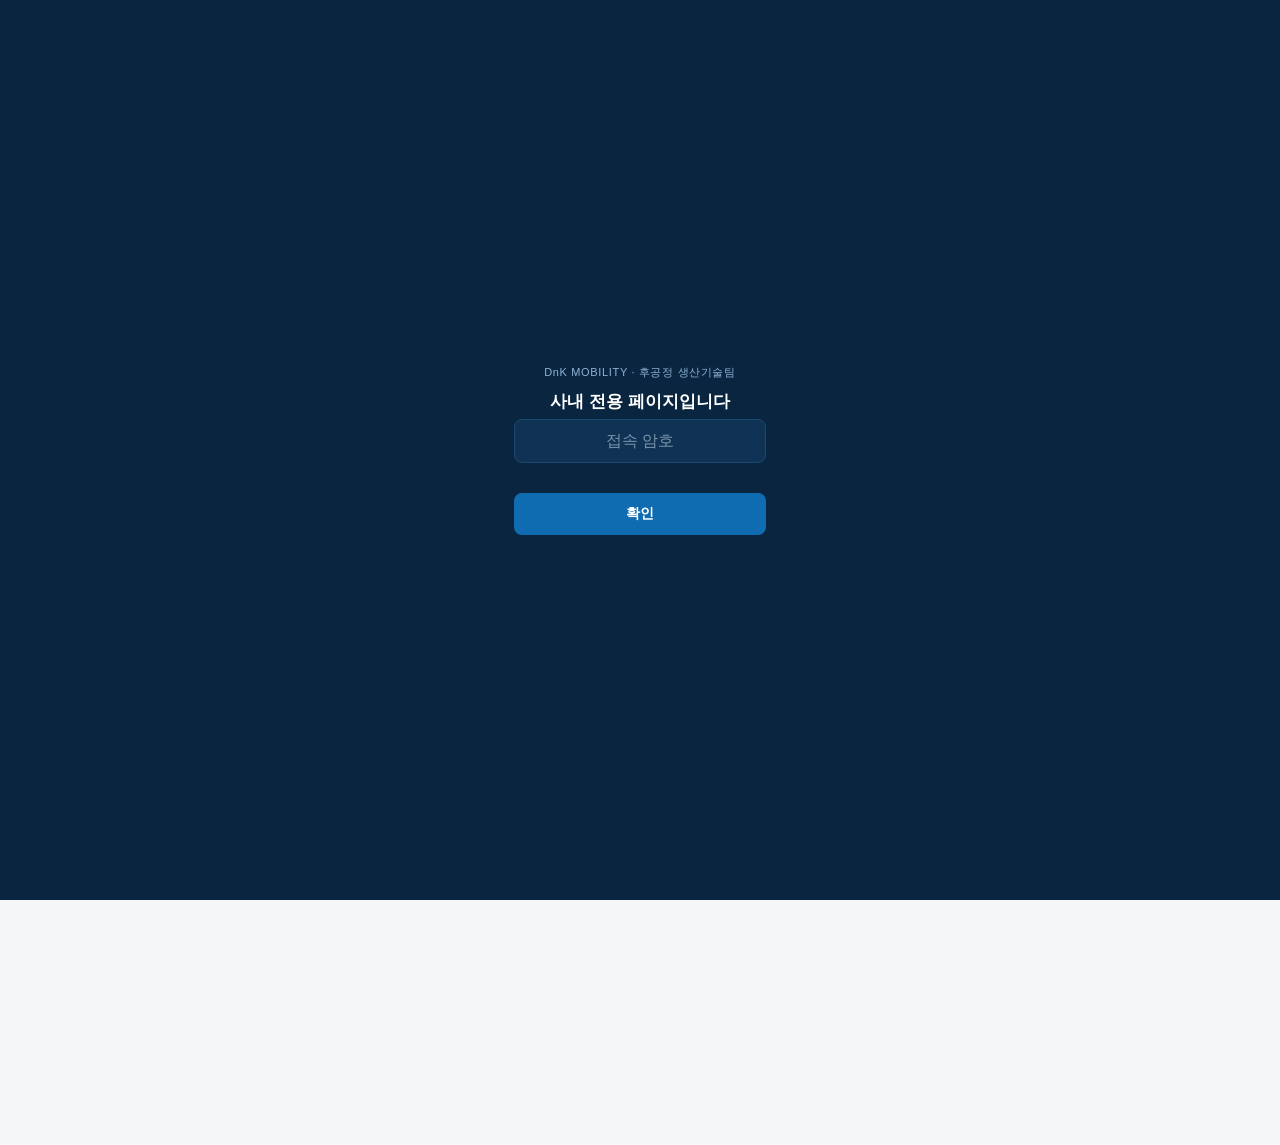
<file: leak-pre-full.html>
<!DOCTYPE html>
<html lang="ko">
<head>
<meta charset="UTF-8">
<meta name="viewport" content="width=device-width, initial-scale=1.0">
<meta name="robots" content="noindex, nofollow, noarchive, nosnippet, noimageindex">
<link rel="icon" href="favicon.svg" type="image/svg+xml">
<title>조립전 전체계 리크검사기 | 공정No.130</title>
<link rel="stylesheet" href="styles.css?v=20260922">
</head>
<body>
<script src="intro.js?v=20260922"></script>
<script src="gate.js?v=20260922"></script>
<script src="assistant.js?v=20260922"></script>
<script src="scroll-top.js?v=20260922"></script>
<noscript><style>body{visibility:hidden!important;}</style><div style="position:fixed;inset:0;z-index:999999;background:#0a2540;color:#fff;display:flex;align-items:center;justify-content:center;text-align:center;padding:24px;font-family:-apple-system,BlinkMacSystemFont,'Malgun Gothic','Apple SD Gothic Neo',sans-serif;font-size:14px;line-height:1.6;">이 페이지는 자바스크립트가 필요합니다.<br>브라우저 설정에서 자바스크립트를 켠 뒤 다시 열어주세요.</div></noscript>

<div class="id-bar">
  <a class="home-btn" href="index.html" aria-label="전체 설비 목록으로 이동">
    <svg viewBox="0 0 24 24" width="18" height="18" fill="currentColor"><path d="M12 3 2.5 11h3V21h5v-6h3v6h5V11h3z"/></svg>
  </a>
  <span>DnK MOBILITY<br>후공정 생산기술팀</span>
  <span class="product">e-AWD 70kW<br>MOTOR HOUSING ASS'Y</span>
</div>

<div class="doc-header">
  <p class="doc-type">공정 설비 정보관리 시스템 <span style="opacity:.7;font-weight:600;">· EQUIPMENT INFORMATION MANAGEMENT SYSTEM</span></p>
  <h1>조립전 전체계 리크검사기</h1>

  <div class="title-block">
    <div class="title-grid">
      <div class="cell wide"><span class="k">공정명 / 공정No.</span><span class="v">전체계 리크 테스트(조립전) · 130</span></div>
      <div class="cell"><span class="k">품명</span><span class="v">HOUSING ASS'Y-MOTOR</span></div>
      <div class="cell right"><span class="k">품번</span><span class="v">47750-0E000</span></div>
      <div class="cell"><span class="k">설비명</span><span class="v">리크 테스터 / 코스모 LS-R700</span></div>
      <div class="cell right"><span class="k">문서번호</span><span class="v">DnK-250915-003</span></div>
      <div class="cell"><span class="k">개정일자</span><span class="v">2025-09-15</span></div>
      <div class="cell right"><span class="k">상태</span><span class="v">RELEASED</span></div>
      <div class="cell"><span class="k">테스트 압력(하우징)</span><span class="v">1 bar ± 0.1</span></div>
      <div class="cell right"><span class="k">테스트 압력(인버터)</span><span class="v">1 bar ± 0.1</span></div>
      <div class="cell bottom"><span class="k">판정 기준</span><span class="v">5 mL/min 이하</span></div>
      <div class="cell right bottom"><span class="k">디텍터 사양</span><span class="v">코스모 LS-R700</span></div>
    </div>
  </div>
</div>

<main>

  <details class="section">
    <summary><span class="num">①</span>설비 개요<span class="chev">▾</span></summary>
    <div class="body">
      <table class="spec">
        <tr><td style="color:var(--gray-500);width:38%;">설비관리번호</td><td>(설비관리번호 입력)</td></tr>
        <tr><td style="color:var(--gray-500);">문서 버전</td><td>REV.01</td></tr>
        <tr><td style="color:var(--gray-500);">점검 주기</td><td>1회/shift (주간·야간)</td></tr>
        <tr><td style="color:var(--gray-500);">최종 업데이트</td><td>(작성일 입력)</td></tr>
      </table>
      <p style="font-size:12px;color:var(--gray-500);margin-top:8px;">참고: 하나의 설비에서 하우징(CH#0) 검사 후 인버터(CH#1) 검사 순서로 2개소 검사</p>
    </div>
  </details>

  <details class="section">
    <summary><span class="num">②</span>첨부 문서<span class="chev">▾</span></summary>
    <div class="body">
      <div class="doc-list">
        <a class="doc-item" href="pdf-viewer.html?file=첨부문서/130_조립전전체계리크검사기/leak-pre-full-partlist.pdf">
          <span class="doc-icon">PDF</span>
          <div class="doc-text"><div class="doc-title">PART LIST</div><div class="doc-sub">조립전 전체계 리크검사기</div></div>
          <span class="arrow">›</span>
        </a>
        <a class="doc-item" href="pdf-viewer.html?file=첨부문서/130_조립전전체계리크검사기/leak-pre-full-spec.pdf">
          <span class="doc-icon">PDF</span>
          <div class="doc-text"><div class="doc-title">기계 설명서</div><div class="doc-sub">조립전 전체계 리크검사기</div></div>
          <span class="arrow">›</span>
        </a>
        <a class="doc-item" href="pdf-viewer.html?file=첨부문서/130_조립전전체계리크검사기/leak-pre-full-manual.pdf">
          <span class="doc-icon">PDF</span>
          <div class="doc-text"><div class="doc-title">설비 매뉴얼</div><div class="doc-sub">조립전 전체계 리크검사기</div></div>
          <span class="arrow">›</span>
        </a>
        <a class="doc-item" href="pdf-viewer.html?file=첨부문서/공용_LS-R700디텍터/ls-r700-manual-install.pdf">
          <span class="doc-icon">PDF</span>
          <div class="doc-text"><div class="doc-title">디텍터 설치 매뉴얼</div><div class="doc-sub">코스모 LS-R700</div></div>
          <span class="arrow">›</span>
        </a>
        <a class="doc-item" href="pdf-viewer.html?file=첨부문서/공용_LS-R700디텍터/ls-r700-manual-operation.pdf">
          <span class="doc-icon">PDF</span>
          <div class="doc-text"><div class="doc-title">디텍터 조작 매뉴얼</div><div class="doc-sub">코스모 LS-R700</div></div>
          <span class="arrow">›</span>
        </a>
      </div>
    </div>
  </details>


  <details class="section">
    <summary><span class="num">③</span>표준 작업 순서<span class="chev">▾</span></summary>
    <div class="body">
      <div class="flow">
        <div class="flow-step"><span class="dot">1</span><div class="txt">前 공정에서 제품을 갠트리 그리퍼가 피킹하여 리크 지그 기준핀에 맞춰 자동 안착</div></div>
        <div class="flow-step"><span class="dot">2</span><div class="txt">2D 바코드를 자동판독</div></div>
        <div class="flow-step"><span class="dot">3</span><div class="txt">안착된 제품이 내부진입</div></div>
        <div class="flow-step"><span class="dot">4</span><div class="txt">설정된 리크조건으로 검사
          <span class="sp">채널#0(하우징): 1bar / CHG 60s → BAL1 30s → BAL2 5s → DET 5s / 판정 5ml/min 이하<br>채널#1(인버터): 1bar / CHG 25s → BAL1 5s → BAL2 3s → DET 3s / 판정 5ml/min 이하</span>
        </div></div>
        <div class="flow-step"><span class="dot">5</span><div class="txt">검사가 완료되면 원위치로 복귀</div></div>
        <div class="flow-step"><span class="dot">6</span><div class="txt">갠트리가 제품을 다음 공정으로 이송</div></div>
        <div class="flow-step"><span class="dot">7</span><div class="txt">불량품은 NG 컨베이어로 이송</div></div>
      </div>

      <h4 class="sub">안전 주의사항</h4>
      <ul class="plain">
        <li>전체계 리크 테스트는 하우징 내부와 인버터 측 양방향으로 고압의 에어가 주입되므로, 가동 중 설비 작동 구역 내부로 절대 손이나 물체를 넣지 말 것</li>
        <li>지그 실링 고무 교체 및 갠트리 점검 시 반드시 설비 마스터 전원 차단 및 에어 잔압을 완전히 배기한 후 진입할 것</li>
      </ul>

      <h4 class="sub">이상 발생 시 (리크 NG 판정·알람)</h4>
      <ol class="plain">
        <li>갠트리가 해당 제품을 NG 컨베이어로 정상 배출하는지 확인한다</li>
        <li>작업자는 NG 컨베이어 끝단에서 제품을 수동 수거하여 부적합품 격리함에 즉시 투입한다</li>
        <li>테스터 모니터에서 어느 채널(하우징 or 인버터)에서 리크가 발생했는지 확인 후, 제품에 기록하고 식별표를 부착한다</li>
      </ol>

      <h4 class="sub">부적합품 처리</h4>
      <ol class="plain">
        <li>즉시 적색마킹 후 부적합 보관장소 보관</li>
        <li>부적합품 처리요령서에 준하여 처리</li>
        <li>작업종료 후 불량 적치대로 이동</li>
      </ol>
    </div>
  </details>

  <details class="section">
    <summary><span class="num">④</span>검사 규격 및 파라미터<span class="chev">▾</span></summary>
    <div class="body">
      <table class="spec">
        <tr><th>항목</th><th>규격</th><th>주기</th></tr>
        <tr><td>에어 공급압력</td><td class="num">4~6 bar</td><td>1회/shift</td></tr>
        <tr><td>지그 상태</td><td>깨짐, 변형없을 것</td><td>1회/shift</td></tr>
        <tr><td>클램프 상태</td><td>깨짐, 변형 풀림없을 것</td><td>1회/shift</td></tr>
        <tr><td>클램프 실린더압력</td><td class="num">상부 실린더 5bar / 인버터측 3.5bar</td><td>1회/shift</td></tr>
        <tr><td>테스트 압력</td><td class="num">1 bar ± 0.1</td><td>1회/shift</td></tr>
        <tr><td>리크 테스트 조건</td><td>상기 ③항(표준 작업 순서) 참고</td><td>1회/shift</td></tr>
        <tr><td>누설량</td><td class="num">5mL/min 이하 (5cm³/min 이하)</td><td>100%/lot</td></tr>
      </table>
    </div>
  </details>

  <details class="section">
    <summary><span class="num">⑤</span>설비 일상점검표 체크 항목<span class="chev">▾</span></summary>
    <div class="body">
      <p style="font-size:12.5px;color:var(--gray-700);margin:0 0 8px;">판정: <strong>O</strong> 양호 · <strong>△</strong> 조치필요 · <strong>X</strong> 불량(즉시 정지)</p>
      <div class="callout">X 또는 △ 발생 시 즉시 생산기술/설비보전 통보 후 비고란에 조치내용 기록</div>

      <h4 class="sub">전원부</h4>
      <table class="check">
        <tr><th style="text-align:left;">점검 항목</th><th>주</th><th>야</th></tr>
        <tr><td>제어 PLC/HMI 전원 및 화면 정상 표시 확인</td><td></td><td></td></tr>
        <tr><td>압축공기 메인밸브 압력 표시 정상 확인</td><td></td><td></td></tr>
      </table>

      <h4 class="sub">구동부</h4>
      <table class="check">
        <tr><th style="text-align:left;">점검 항목</th><th>주</th><th>야</th></tr>
        <tr><td>테스트 지그 승하강 실린더 작동 상태 확인</td><td></td><td></td></tr>
        <tr><td>지그 상태 확인</td><td></td><td></td></tr>
        <tr><td>마스킹 작동 상태 확인</td><td></td><td></td></tr>
        <tr><td>마스킹 부 마모 상태 확인</td><td></td><td></td></tr>
      </table>

      <h4 class="sub">안전장치</h4>
      <table class="check">
        <tr><th style="text-align:left;">점검 항목</th><th>주</th><th>야</th></tr>
        <tr><td>고압 에어 주입구역 접근관련 인터록 확인</td><td></td><td></td></tr>
        <tr><td>비상정지 스위치 작동 상태 확인</td><td></td><td></td></tr>
      </table>

      <h4 class="sub">공정특성(공정)</h4>
      <table class="spec" style="margin-bottom:4px;">
        <tr><th>점검 항목</th><th>기준</th></tr>
        <tr><td>에어 공급압력 표준 범위 확인</td><td class="num">4~6 bar</td></tr>
        <tr><td>지그 상태(실링 마모/이물) 확인</td><td>깨짐, 변형없을 것</td></tr>
        <tr><td>클램프 상태 확인</td><td>깨짐, 변형 풀림없을 것</td></tr>
        <tr><td>클램프 실린더 압력 표준 범위 확인</td><td class="num">상부5bar / 인버터측3.5bar</td></tr>
        <tr><td>테스트 압력 설정값 표준 일치 확인</td><td class="num">1 bar ± 0.1</td></tr>
        <tr><td>리크 테스트 조건(유지시간 등) 설정 표준 일치 확인</td><td>작업표준서 참고</td></tr>
      </table>
      <table class="check">
        <tr><th style="text-align:left;">주/야 기록</th><th>주</th><th>야</th></tr>
        <tr><td style="color:var(--gray-500);font-size:11px;">위 6개 항목 각각 기록</td><td></td><td></td></tr>
      </table>

      <p style="font-size:11px;color:var(--gray-500);margin-top:10px;">출처: 설비일상점검표(후공정)_70KW MOTOR HOUSING(P2) — 시트 「전체계리크(조립전)」 · 실제 O/△/X 기록은 해당 Excel 시트에서 진행, 본 화면은 점검 기준 확인용</p>
    </div>
  </details>

  <details class="section">
    <summary><span class="num">⑥</span>조작 매뉴얼 요약 (LS-R700)<span class="chev">▾</span></summary>
    <div class="body">
      <ul class="plain">
        <li>전원 On 후 <strong>5분 이상</strong> 경과 후 계측 시작</li>
        <li>Settings Lock 해제: 메인메뉴 → 자물쇠 아이콘 → Unlock → 비밀번호 입력(초기값 0000)</li>
        <li>Remote ↔ Manual 전환: Lock 해제 후 R/M 아이콘 선택</li>
        <li>채널 변경: CH# 이동 후 커서 선택 (본 공정은 CH#0 → CH#1 순차 검사)</li>
        <li>Home 버튼으로 언제든 표준 화면 복귀</li>
      </ul>
      <div class="callout">Passcode 임의 변경 금지 — 변경 시 담당자에게 사전 공유</div>
      <p style="font-size:11px;color:var(--gray-500);margin-top:8px;">📎 전체 매뉴얼 PDF는 상단 "② 첨부 문서" 참고</p>
    </div>
  </details>

  <details class="section">
    <summary><span class="num">⑦</span>트러블슈팅 이력<span class="chev">▾</span></summary>
    <div class="body">
      <div class="case">
        <div class="case-head"><h5>사례 1 — 조립전 전체계(하우징) 리크 불량</h5><span class="tag">설비 정상</span></div>
        <p>가끔 조립전 전체계(하우징)에서도 리크 불량이 발생하는 사례가 있으며, 수몰테스트 결과 실제 누설이 확인된 바 있음. <strong>소재/가공 기인</strong>으로 추정 (조립전 유로계와 동일한 패턴).</p>
      </div>
      <div class="case">
        <div class="case-head"><h5>사례 2 — 장착기준홀(#151·#152) 직각도 문제 (6/18 부분비가동, 7/30 근본원인 확인·개선)</h5><span class="tag warn">설비 이상</span></div>
        <p>현상: 리크기 장착기준홀(#151·#152) 직각도 문제로 6/18 조립라인 13시~17시(약 4시간) 부분비가동 발생, 조립 투입대기 74개 적체 → <strong>기준핀 교체</strong>로 1차 조치 후 측정 재개</p>
        <p>근본원인(7/30 확인): 리크검사 시 설비 인버터부 마스킹으로 제품이 전면으로 미세하게 밀리는 현상 발생 → 제품 안착 지그의 기준핀과 미세 충돌 → 제품치수 #152 직각도 NG로 이어짐</p>
        <p>결론: 근본원인(마스킹 시 제품 밀림) 확인 후 <strong>개선 완료</strong> — 반복 시 인버터부 마스킹 압력/타이밍부터 점검</p>
      </div>
      <div class="case">
        <div class="case-head"><h5>사례 3 — 소음기 오일 누수 (5/18)</h5><span class="tag warn">설비 이상</span></div>
        <p>현상: 소음기에서 오일이 누수되어 바닥·후문에 오일 흔적 발생 (조립전 유로계·전체계 공통)</p>
        <p>원인(추정): 부스터 누유 또는 공급 메인 배관 수분 유입</p>
        <p>조치: 소음기 제거 후 호스 연결('T'자)로 하부 배출 세팅, 오일팬 제작·설치. 컨버터 누유 여부 확인 후 문제점 조치, 호스는 부위별로 별도 작업 변경</p>
      </div>
      <div class="case">
        <div class="case-head"><h5>사례 4 — 간헐적 DATA 초기화 (5/18)</h5><span class="tag warn">설비 이상</span></div>
        <p>현상: HMI 데이터가 간헐적으로 초기화됨 (조립전 유로계·전체계 공통)</p>
        <p>원인: HMI가 DnK모빌리티 사급품(노후 제품)</p>
        <p>비고: <strong>신규 HMI 구매 필요</strong></p>
      </div>
      <div class="callout">참고(6/26): 항온룸 도어 단속이 부실하면 온도가 spec out 되고, 온도 상승이 리크값을 밀어올려 설비 문제로 오판하기 쉽습니다. 리크 NG가 잦아지면 설비 점검 전에 항온룸 온도부터 확인하세요.</div>
    </div>
  </details>

  <details class="section">
    <summary><span class="num">⑧</span>최근 공지<span class="chev">▾</span></summary>
    <div class="body">
      <p style="color:var(--gray-500);font-size:12.5px;">수시 업데이트 영역 — 현재 등록된 공지 없음</p>
    </div>
  </details>

</main>

<footer>
  <div class="brand">DnK MOBILITY · 후공정 생산기술팀</div>
  본 페이지는 사내 품질관리 목적으로 관리됩니다<br>
  내용 오류·업데이트 문의는 후공정 생산기술팀으로 부탁드립니다
</footer>

</body>
</html>
</file>
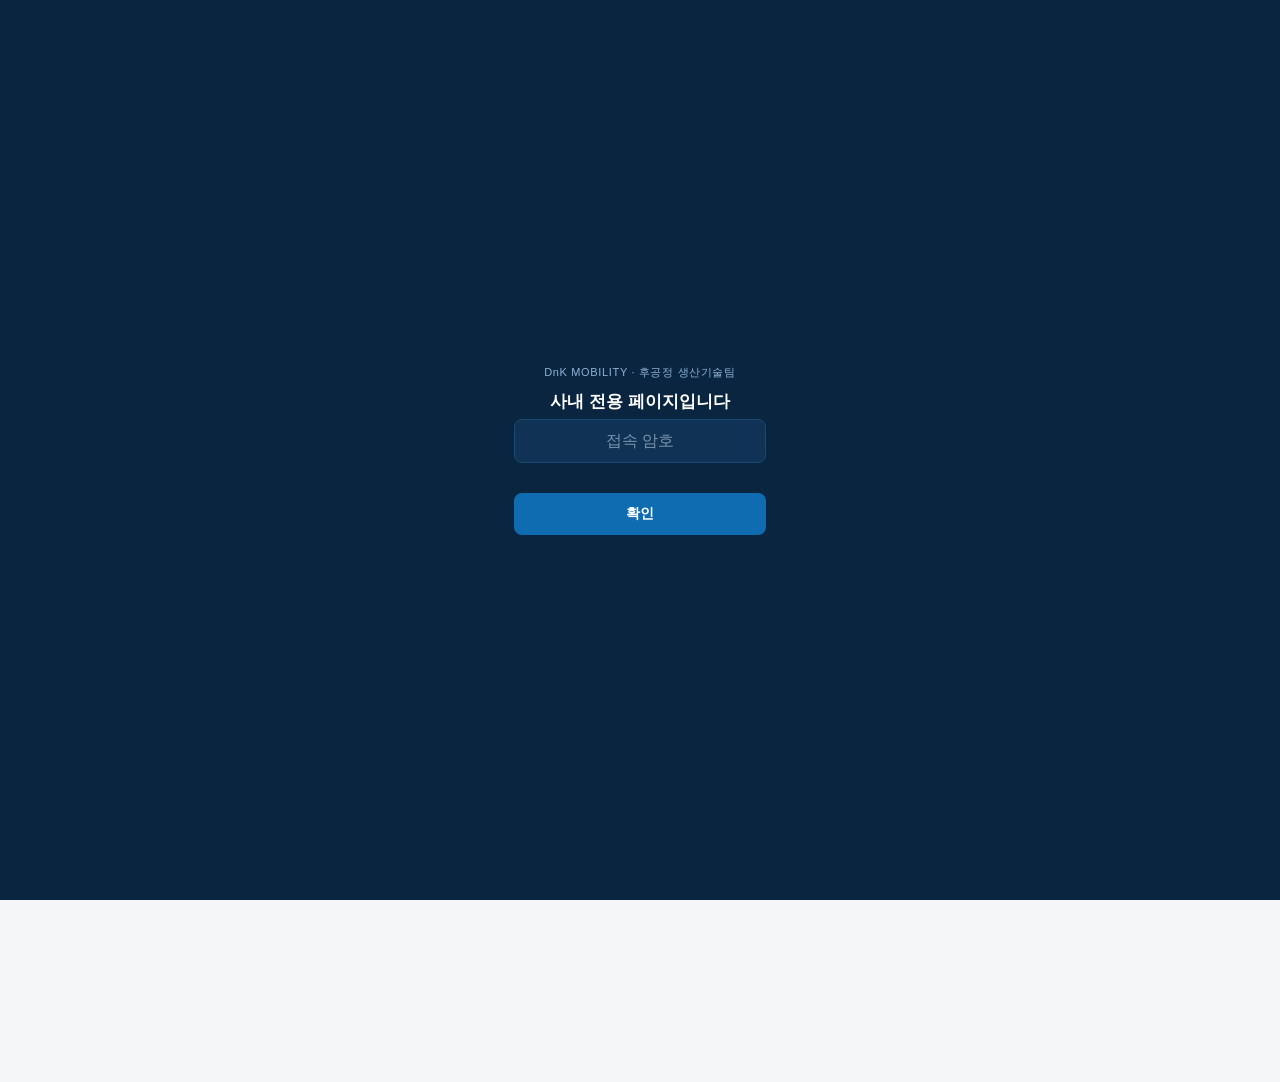
<file: nipple-oil-press.html>
<!DOCTYPE html>
<html lang="ko">
<head>
<meta charset="UTF-8">
<meta name="viewport" content="width=device-width, initial-scale=1.0">
<meta name="robots" content="noindex, nofollow, noarchive, nosnippet, noimageindex">
<link rel="icon" href="favicon.svg" type="image/svg+xml">
<title>오일니쁠 압입기 / 테이퍼 플러그 체결기(1개소) | 공정No.140</title>
<link rel="stylesheet" href="styles.css?v=20260922">
</head>
<body>
<script src="intro.js?v=20260922"></script>
<script src="gate.js?v=20260922"></script>
<script src="assistant.js?v=20260922"></script>
<script src="scroll-top.js?v=20260922"></script>
<noscript><style>body{visibility:hidden!important;}</style><div style="position:fixed;inset:0;z-index:999999;background:#0a2540;color:#fff;display:flex;align-items:center;justify-content:center;text-align:center;padding:24px;font-family:-apple-system,BlinkMacSystemFont,'Malgun Gothic','Apple SD Gothic Neo',sans-serif;font-size:14px;line-height:1.6;">이 페이지는 자바스크립트가 필요합니다.<br>브라우저 설정에서 자바스크립트를 켠 뒤 다시 열어주세요.</div></noscript>

<div class="id-bar">
  <a class="home-btn" href="index.html" aria-label="전체 설비 목록으로 이동">
    <svg viewBox="0 0 24 24" width="18" height="18" fill="currentColor"><path d="M12 3 2.5 11h3V21h5v-6h3v6h5V11h3z"/></svg>
  </a>
  <span>DnK MOBILITY<br>후공정 생산기술팀</span>
  <span class="product">e-AWD 70kW<br>MOTOR HOUSING ASS'Y</span>
</div>

<div class="doc-header">
  <p class="doc-type">공정 설비 정보관리 시스템 <span style="opacity:.7;font-weight:600;">· EQUIPMENT INFORMATION MANAGEMENT SYSTEM</span></p>
  <h1>오일니쁠 압입기 / 테이퍼 플러그 체결기(1개소)</h1>

  <div class="title-block">
    <div class="title-grid">
      <div class="cell wide"><span class="k">공정명 / 공정No.</span><span class="v">NIPPLE-OIL 압입 & PLUG-TAPER(1개소) 체결 · 140</span></div>
      <div class="cell"><span class="k">품명</span><span class="v">HOUSING ASS'Y-MOTOR</span></div>
      <div class="cell right"><span class="k">품번</span><span class="v">47750-0E000</span></div>
      <div class="cell"><span class="k">설비명</span><span class="v">NIPPLE-OIL 압입기 & PLUG-TAPER 체결기</span></div>
      <div class="cell right"><span class="k">문서번호</span><span class="v">DnK-250915-004</span></div>
      <div class="cell"><span class="k">개정일자</span><span class="v">2025-09-15</span></div>
      <div class="cell right"><span class="k">상태</span><span class="v">RELEASED</span></div>
      <div class="cell"><span class="k">압입각도</span><span class="v">93° ± 1°</span></div>
      <div class="cell right"><span class="k">체결토크</span><span class="v">7.8~11.8 N·m (설정 10N·m)</span></div>
      <div class="cell bottom"><span class="k">돌출높이</span><span class="v">2 ± 0.5 mm</span></div>
      <div class="cell right bottom"><span class="k">록타이트 공급압력</span><span class="v">1~3 bar</span></div>
    </div>
  </div>
</div>

<main>

  <details class="section">
    <summary><span class="num">①</span>설비 개요<span class="chev">▾</span></summary>
    <div class="body">
      <table class="spec">
        <tr><td style="color:var(--gray-500);width:38%;">설비관리번호</td><td>(설비관리번호 입력)</td></tr>
        <tr><td style="color:var(--gray-500);">문서 버전</td><td>REV.01</td></tr>
        <tr><td style="color:var(--gray-500);">점검 주기</td><td>1회/shift (주간·야간)</td></tr>
        <tr><td style="color:var(--gray-500);">최종 업데이트</td><td>(작성일 입력)</td></tr>
      </table>
      <p style="font-size:12px;color:var(--gray-500);margin-top:8px;">참고(설계 배경): 오일니쁠 압입부는 록타이트 SF7649(경화촉진제) 도포 후 록타이트 962T 도포 → 압입 진행. 압입부위는 유로계에 위치하며 테이퍼 플러그 1·2·3(유로계) 및 인버터측 테이퍼 플러그4와 연결 통로를 가짐.</p>
    </div>
  </details>

  <details class="section">
    <summary><span class="num">②</span>첨부 문서<span class="chev">▾</span></summary>
    <div class="body">
      <div class="doc-list">
        <a class="doc-item" href="pdf-viewer.html?file=첨부문서/140_오일니쁠압입기·테이퍼플러그체결기(1개소)/nipple-oil-partlist.pdf">
          <span class="doc-icon">PDF</span>
          <div class="doc-text"><div class="doc-title">PART LIST</div><div class="doc-sub">오일니쁠 압입기 / 테이퍼 플러그 체결기(1개소)</div></div>
          <span class="arrow">›</span>
        </a>
        <a class="doc-item" href="pdf-viewer.html?file=첨부문서/140_오일니쁠압입기·테이퍼플러그체결기(1개소)/nipple-oil-spec.pdf">
          <span class="doc-icon">PDF</span>
          <div class="doc-text"><div class="doc-title">기계 설명서</div><div class="doc-sub">오일니쁠 압입기 / 테이퍼 플러그 체결기(1개소)</div></div>
          <span class="arrow">›</span>
        </a>
        <a class="doc-item" href="pdf-viewer.html?file=첨부문서/140_오일니쁠압입기·테이퍼플러그체결기(1개소)/nipple-oil-manual.pdf">
          <span class="doc-icon">PDF</span>
          <div class="doc-text"><div class="doc-title">설비 매뉴얼</div><div class="doc-sub">오일니쁠 압입기 / 테이퍼 플러그 체결기(1개소)</div></div>
          <span class="arrow">›</span>
        </a>
      </div>
    </div>
  </details>


  <details class="section">
    <summary><span class="num">③</span>표준 작업 순서<span class="chev">▾</span></summary>
    <div class="body">
      <div class="flow">
        <div class="flow-step"><span class="dot">1</span><div class="txt">前공정 컨베이어에서 제품을 갠트리가 피킹하여 조립 지그 기준핀에 맞춰 자동 안착</div></div>
        <div class="flow-step"><span class="dot">2</span><div class="txt">2D 바코드를 자동판독</div></div>
        <div class="flow-step"><span class="dot">3</span><div class="txt">안착된 제품이 내부진입</div></div>
        <div class="flow-step"><span class="dot">4</span><div class="txt">NIPPLE-OIL 압입 & PLUG-TAPER(1개소) 체결</div></div>
        <div class="flow-step"><span class="dot">5</span><div class="txt">작업이 완료되면 원위치로 복귀</div></div>
        <div class="flow-step"><span class="dot">6</span><div class="txt">이동 컨베이어로 이송 (불량품은 NG 컨베이어로 이송)</div></div>
      </div>

      <h4 class="sub">안전 주의사항</h4>
      <ul class="plain">
        <li>압입 프레스 장치 및 자동 너트러너 가동 중에는 설비 내부로 절대 손을 넣지 말 것</li>
        <li>파츠 피더 부품 걸림현상 해결이나 갠트리 점검을 위해 진입 시 반드시 설비 마스터 전원을 차단(Key-Lock 구속)할 것</li>
      </ul>

      <h4 class="sub">이상 발생 시 (압입 하중/체결 토크 NG 알람)</h4>
      <ol class="plain">
        <li>갠트리가 해당 제품을 NG 컨베이어로 정상 배출하는지 확인한다</li>
        <li>작업자는 NG 제품을 수거하여 실제 부품의 역조립, 가공 홀 불량, 나사산 뭉개짐 현상이 있는지 육안으로 확인한다</li>
        <li>원인 파악 후 부적합품 격리함에 투입하고 데이터 이력을 남긴다</li>
      </ol>

      <h4 class="sub">부적합품 처리</h4>
      <ol class="plain">
        <li>즉시 적색마킹 후 부적합 보관장소 보관</li>
        <li>부적합품 처리요령서에 준하여 처리</li>
        <li>작업종료 후 불량 적치대로 이동</li>
      </ol>
    </div>
  </details>

  <details class="section">
    <summary><span class="num">④</span>검사 규격 및 파라미터<span class="chev">▾</span></summary>
    <div class="body">
      <table class="spec">
        <tr><th>항목</th><th>규격</th><th>주기</th></tr>
        <tr><td>에어공급압력</td><td class="num">4~6 bar</td><td>1회/shift</td></tr>
        <tr><td>압입 툴 상태</td><td>깨짐, 변형없을 것</td><td>1회/shift</td></tr>
        <tr><td>록타이트 공급압력</td><td class="num">1~3 bar</td><td>1회/shift</td></tr>
        <tr><td>지그상태</td><td>깨짐, 변형없을 것</td><td>1회/shift</td></tr>
        <tr><td>설비청소</td><td>설비 내/외부청소</td><td>1회/shift</td></tr>
        <tr><td>록타이트 도포상태</td><td>도포 누락없을 것</td><td>100%/lot</td></tr>
        <tr><td>NIPPLE-OIL 압입 상태</td><td>파이프 덜박힘 없을 것</td><td>100%/lot</td></tr>
        <tr><td>압입각도</td><td class="num">93° ± 1°</td><td>2times/shift</td></tr>
        <tr><td>조립 툴 상태</td><td>깨짐, 변형없을 것</td><td>1회/shift</td></tr>
        <tr><td>체결토크</td><td class="num">7.8~11.8 N·m (도면스펙, 설비설정값 10N·m)</td><td>100%/lot</td></tr>
        <tr><td>돌출높이</td><td class="num">2±0.5mm (도면위치 C,8)</td><td>100%/lot</td></tr>
      </table>
    </div>
  </details>

  <details class="section">
    <summary><span class="num">⑤</span>설비 일상점검표 체크 항목<span class="chev">▾</span></summary>
    <div class="body">
      <p style="font-size:12.5px;color:var(--gray-700);margin:0 0 8px;">판정: <strong>O</strong> 양호 · <strong>△</strong> 조치필요 · <strong>X</strong> 불량(즉시 정지)</p>
      <div class="callout">X 또는 △ 발생 시 즉시 생산기술/설비보전 통보 후 비고란에 조치내용 기록</div>

      <h4 class="sub">전원부</h4>
      <table class="check">
        <tr><th style="text-align:left;">점검 항목</th><th>주</th><th>야</th></tr>
        <tr><td>제어 PLC/HMI 전원 및 화면 정상 표시 확인</td><td></td><td></td></tr>
        <tr><td>록타이트 디스펜서 컨트롤러 전원 상태 확인</td><td></td><td></td></tr>
      </table>

      <h4 class="sub">구동부</h4>
      <table class="check">
        <tr><th style="text-align:left;">점검 항목</th><th>주</th><th>야</th></tr>
        <tr><td>압입 프레스(서보) 작동 상태 확인</td><td></td><td></td></tr>
        <tr><td>자동 너트러너(테이퍼 체결) 작동 상태 확인</td><td></td><td></td></tr>
        <tr><td>지그 상태 확인</td><td></td><td></td></tr>
        <tr><td>파츠 피더 이송 동작 확인</td><td></td><td></td></tr>
      </table>

      <h4 class="sub">안전장치</h4>
      <table class="check">
        <tr><th style="text-align:left;">점검 항목</th><th>주</th><th>야</th></tr>
        <tr><td>압입 프레스/너트러너 작동구역 손 접근 금지 인터록 확인</td><td></td><td></td></tr>
        <tr><td>파츠 피더 걸림 조치·갠트리 점검 시 Key-Lock 마스터전원 차단 절차 확인</td><td></td><td></td></tr>
        <tr><td>비상정지 스위치 작동 상태 확인</td><td></td><td></td></tr>
      </table>

      <h4 class="sub">공정특성(공정)</h4>
      <table class="spec" style="margin-bottom:4px;">
        <tr><th>점검 항목</th><th>기준</th></tr>
        <tr><td>에어공급압력 표준 범위 확인</td><td class="num">4~6 bar</td></tr>
        <tr><td>압입 툴 상태(마모/파손) 확인</td><td>깨짐, 변형없을 것</td></tr>
        <tr><td>록타이트 공급압력 표준 범위 확인</td><td class="num">1~3 bar</td></tr>
        <tr><td>지그상태 확인</td><td>깨짐, 변형없을 것</td></tr>
        <tr><td>설비청소 상태 확인</td><td>설비 내/외부청소</td></tr>
        <tr><td>조립 툴(너트러너) 상태 확인</td><td>깨짐, 변형없을 것</td></tr>
      </table>
      <table class="check">
        <tr><th style="text-align:left;">주/야 기록</th><th>주</th><th>야</th></tr>
        <tr><td style="color:var(--gray-500);font-size:11px;">위 6개 항목 각각 기록</td><td></td><td></td></tr>
      </table>

      <p style="font-size:11px;color:var(--gray-500);margin-top:10px;">출처: 설비일상점검표(후공정)_70KW MOTOR HOUSING(P2) — 시트 「오일니쁠압입/테이퍼체결(1개소)」 · 실제 O/△/X 기록은 해당 Excel 시트에서 진행, 본 화면은 점검 기준 확인용</p>
    </div>
  </details>

  <details class="section">
    <summary><span class="num">⑥</span>트러블슈팅 이력<span class="chev">▾</span></summary>
    <div class="body">
      <div class="case">
        <div class="case-head"><h5>사례 1 — 니플 색상센서(LR-W500) OK/NG 불안정 판정 (6/26)</h5><span class="tag warn">공급업체 기인</span></div>
        <p>현상: 오일니플 적색 페인트 도포가 부분적·불균일(면적 작음·농도 불균일·도포위치 산포) → 색상센서(LR-W500)가 반사색 RGB비를 분석하는 특성상 같은 불량품도 센서 스폿 위치에 따라 OK/NG가 뒤섞임</p>
        <p>영향: 덜 칠한 면이 센서 반대쪽을 향하면 <strong>불량 니플이 OK로 통과</strong>되거나, 반대로 정상품도 도포 위치가 조금만 벗어나면 <strong>NG로 오판되어 라인 정지</strong> 빈발</p>
        <p>결론: 센서 조정만으로는 한계가 있으며 <strong>설비 문제가 아니라 니플 공급업체 도포 품질 기인</strong> — 재발 시 설비보다 니플 입고 로트의 페인트 도포 상태부터 확인</p>
      </div>
      <div class="case">
        <div class="case-head"><h5>사례 2 — 경화촉진제 파이프 부 에어 누설·작동불가 (5/28)</h5><span class="tag">설비 정상</span></div>
        <p>현상: 경화촉진제(접착제) 파이프 부에서 에어 누설이 발생해 작동 불가</p>
        <p>원인: 파이프 어셈블리 문제</p>
        <p>조치: 파이프 어셈블리 신규 교체 — <strong>개선 완료</strong>, 이후 정상 작동 확인</p>
      </div>
      <div class="case">
        <div class="case-head"><h5>사례 3 — 테이퍼 플러그 NUT 풀림 (5/18)</h5><span class="tag warn">설비 이상</span></div>
        <p>원인: 설비 내부 진동으로 추정</p>
        <p>조치: 너트 조임 — 추후 <strong>풀림방지 와셔 적용</strong> 예정</p>
      </div>
      <div class="case">
        <div class="case-head"><h5>사례 4 — 테이퍼 플러그 공급 불량 (5/18)</h5><span class="tag warn">설비 이상</span></div>
        <p>원인: 파츠피더 이후 연결 레일 구간 경로 불일치로 공급 불량 발생 (테이퍼 플러그 체결기 5개소 설비에서도 동일 현상 발생 — 레일 얼라인먼트 정기 점검 권장)</p>
        <p>조치: <strong>레일 구간 얼라인먼트 조정</strong></p>
      </div>
    </div>
  </details>

  <details class="section">
    <summary><span class="num">⑦</span>최근 공지<span class="chev">▾</span></summary>
    <div class="body">
      <p style="color:var(--gray-500);font-size:12.5px;">수시 업데이트 영역 — 현재 등록된 공지 없음</p>
    </div>
  </details>

</main>

<footer>
  <div class="brand">DnK MOBILITY · 후공정 생산기술팀</div>
  본 페이지는 사내 품질관리 목적으로 관리됩니다<br>
  내용 오류·업데이트 문의는 후공정 생산기술팀으로 부탁드립니다
</footer>

</body>
</html>
</file>
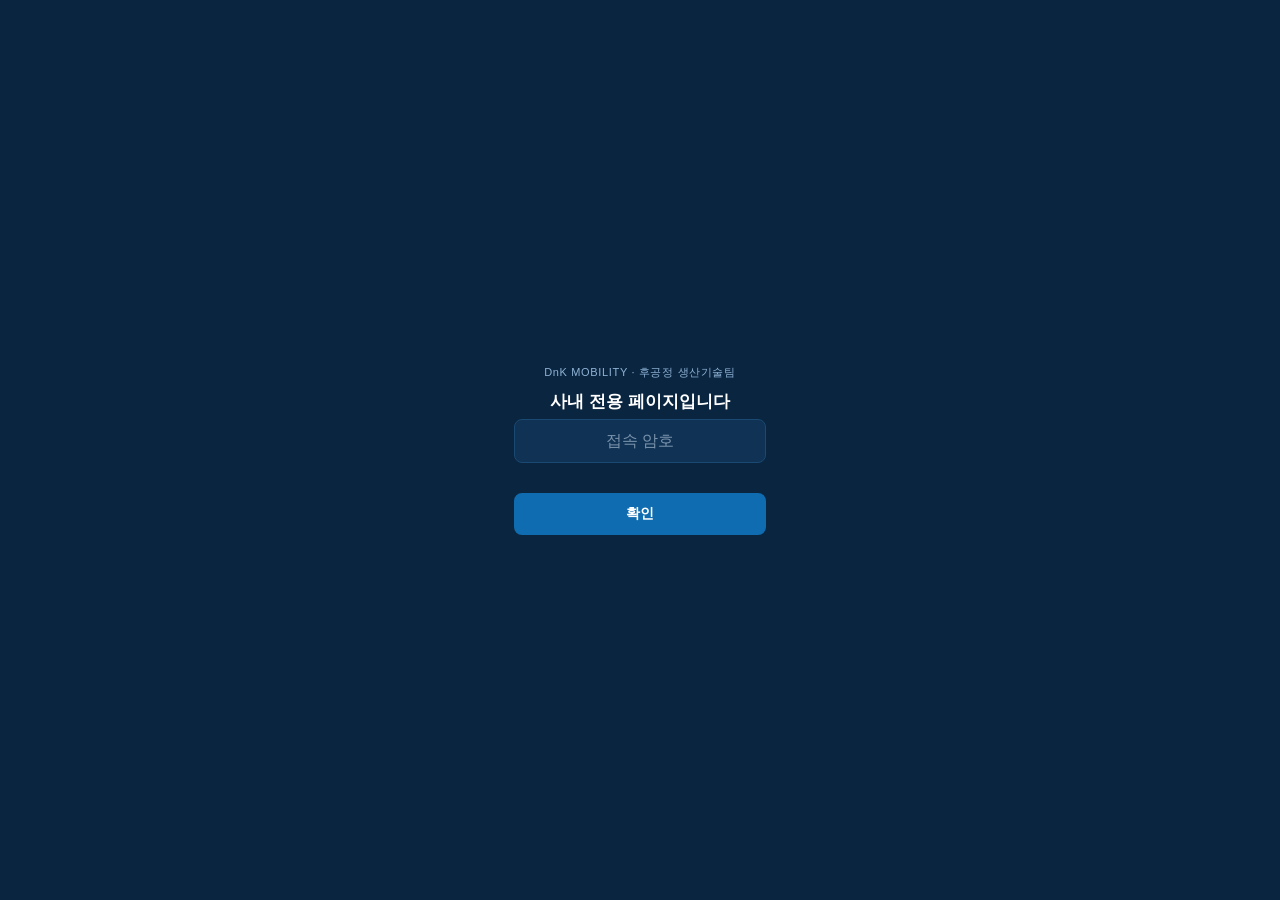
<file: pdf-viewer.html>
<!DOCTYPE html>
<html lang="ko">
<head>
<meta charset="UTF-8">
<meta name="viewport" content="width=device-width, initial-scale=1.0">
<meta name="robots" content="noindex, nofollow, noarchive, nosnippet, noimageindex">
<link rel="icon" href="favicon.svg" type="image/svg+xml">
<title>문서 보기 | 공정 설비 정보관리 시스템</title>
<style>
  :root{
    --navy:#0a2540;
    --gray-500:#6d7683;
    --gray-300:#d3d8de;
    --gray-100:#f4f6f8;
  }
  *{box-sizing:border-box;}
  html,body{margin:0;background:var(--gray-100);}
  body{
    font-family:-apple-system,BlinkMacSystemFont,"Malgun Gothic","Apple SD Gothic Neo",sans-serif;
    -webkit-user-select:none;
    user-select:none;
  }
  .id-bar{
    background:var(--navy);color:#cdd8e3;font-size:11px;letter-spacing:.03em;
    padding:10px 14px;position:sticky;top:0;z-index:10;
    display:flex;align-items:center;gap:10px;
  }
  .id-bar .back-btn{
    flex-shrink:0;display:flex;align-items:center;justify-content:center;
    width:30px;height:30px;border-radius:8px;background:rgba(255,255,255,.1);
    color:#fff;border:none;cursor:pointer;padding:0;
  }
  .id-bar .back-btn:active{background:rgba(255,255,255,.2);}
  .id-bar .id-text{min-width:0;flex:1;}
  .id-bar .fname{color:#fff;font-weight:700;font-size:13px;display:block;margin-top:2px;
    overflow:hidden;text-overflow:ellipsis;white-space:nowrap;}
  #status{padding:40px 16px;text-align:center;color:var(--gray-500);font-size:13px;}
  #pages{max-width:900px;margin:0 auto;padding:10px 8px 40px;}
  .pg{display:block;margin:0 auto 10px;background:#fff;border:1px solid var(--gray-300);
    box-shadow:0 1px 3px rgba(0,0,0,.08);max-width:100%;height:auto;}
  .pg-err{max-width:900px;margin:0 auto 10px;padding:16px;background:#fff;
    border:1px dashed var(--gray-300);color:var(--gray-500);font-size:12.5px;text-align:center;}
  .notice{max-width:900px;margin:0 auto;padding:0 16px;color:var(--gray-500);font-size:11px;text-align:center;}
</style>
</head>
<body>
<script src="gate.js?v=20260922"></script>
<noscript><style>body{visibility:hidden!important;}</style><div style="position:fixed;inset:0;z-index:999999;background:#0a2540;color:#fff;display:flex;align-items:center;justify-content:center;text-align:center;padding:24px;font-family:-apple-system,BlinkMacSystemFont,'Malgun Gothic','Apple SD Gothic Neo',sans-serif;font-size:14px;line-height:1.6;">이 페이지는 자바스크립트가 필요합니다.<br>브라우저 설정에서 자바스크립트를 켠 뒤 다시 열어주세요.</div></noscript>

<div class="id-bar">
  <button type="button" class="back-btn" id="backBtn" aria-label="뒤로가기">
    <svg viewBox="0 0 24 24" width="18" height="18" fill="none" stroke="currentColor" stroke-width="2.3" stroke-linecap="round" stroke-linejoin="round"><path d="M15 18l-6-6 6-6"/></svg>
  </button>
  <span class="id-text">공정 설비 정보관리 시스템 · 첨부 문서
  <span class="fname" id="fname">불러오는 중…</span></span>
</div>
<div id="status">문서를 불러오는 중입니다…</div>
<div id="pages"></div>
<p class="notice">화면 캡처 방지 등 완전한 다운로드 차단은 아니며, 일반적인 저장 버튼 없이 보기 전용으로 제공됩니다.</p>

<script type="module">
  import * as pdfjsLib from "./pdfjs/pdf.min.mjs";
  pdfjsLib.GlobalWorkerOptions.workerSrc = "./pdfjs/pdf.worker.min.mjs";

  var params = new URLSearchParams(location.search);
  var file = params.get("file");
  var statusEl = document.getElementById("status");
  var pagesEl = document.getElementById("pages");
  var fnameEl = document.getElementById("fname");

  // 우클릭/길게 눌러 저장하기 방지 (완전 차단은 아니고 버튼 노출을 줄이는 수준)
  document.addEventListener("contextmenu", function (e) { e.preventDefault(); });

  // 뒤로가기 — 같은 탭에서 열렸으므로(2026-09-21부터) 방문 기록이 있으면 그대로 되돌아가고,
  // 주소를 복사해 바로 들어온 경우처럼 기록이 없으면 홈으로 보낸다
  document.getElementById("backBtn").addEventListener("click", function () {
    if (document.referrer && document.referrer.indexOf(location.origin) === 0) {
      history.back();
    } else {
      location.href = "index.html";
    }
  });

  if (!file) {
    statusEl.textContent = "문서 주소가 없습니다.";
  } else {
    var baseName = decodeURIComponent(file).split("/").pop();
    fnameEl.textContent = baseName;
    document.title = baseName + " | 문서 보기";

    // 암호 게이트를 통과한 뒤에 파일을 내려받는다
    await (window.dnkGate && window.dnkGate.ready);

    // 전기회로도·기계도면처럼 도면이 복잡해 pdf.js 실시간 렌더링이 느리거나 멈추는 파일은,
    // 업로드 시 미리 페이지별 PNG로 래스터화해 "<파일명>.pages/1.png, 2.png, ..." 에 넣어둔다
    // (tools/pdf_to_page_images.py). 그 폴더가 있으면 이미지를, 없으면 기존 pdf.js 방식을 쓴다.
    var imageBase = file.replace(/\.pdf$/i, "") + ".pages/";
    function loadImagePage(n) {
      return new Promise(function (resolve) {
        var img = new Image();
        img.onload = function () { resolve(img); };
        img.onerror = function () { resolve(null); };
        img.src = imageBase + n + ".png";
      });
    }

    function renderPrerendered(firstImg) {
      statusEl.style.display = "none";
      var appendPage = function (img) {
        img.className = "pg";
        pagesEl.appendChild(img);
      };
      appendPage(firstImg);
      var next = function (n) {
        loadImagePage(n).then(function (img) {
          if (!img) return; // 더 이상 페이지 없음 — 정상 종료
          appendPage(img);
          next(n + 1);
        });
      };
      next(2);
    }

    // 페이지 하나가 멈춰도(드물게 렌더링이 응답 없음 상태에 빠지는 경우) 전체가
    // 무한 로딩으로 보이지 않도록, 페이지마다 제한시간을 두고 넘어간다
    var PAGE_TIMEOUT_MS = 20000;
    function withTimeout(promise, ms) {
      return new Promise(function (resolve, reject) {
        var timer = setTimeout(function () {
          reject(new Error("시간 초과"));
        }, ms);
        promise.then(
          function (v) { clearTimeout(timer); resolve(v); },
          function (e) { clearTimeout(timer); reject(e); }
        );
      });
    }

    function renderWithPdfJs() {
      pdfjsLib
        .getDocument(file)
        .promise.then(function (pdf) {
          statusEl.style.display = "none";
          // 고해상도(레티나) 화면에서 흐릿하게 보이지 않도록, 화면에 보이는 크기(CSS px)는
          // 그대로 두고 캔버스의 실제 해상도만 devicePixelRatio만큼 올려서 그린다
          var outputScale = window.devicePixelRatio || 1;
          var renderNext = function (n) {
            if (n > pdf.numPages) return;
            pdf.getPage(n).then(function (page) {
              var scale = Math.min(2, (Math.min(900, window.innerWidth) - 16) / page.getViewport({ scale: 1 }).width);
              var viewport = page.getViewport({ scale: scale });
              var canvas = document.createElement("canvas");
              canvas.className = "pg";
              canvas.width = Math.floor(viewport.width * outputScale);
              canvas.height = Math.floor(viewport.height * outputScale);
              canvas.style.width = Math.floor(viewport.width) + "px";
              canvas.style.height = Math.floor(viewport.height) + "px";
              pagesEl.appendChild(canvas);
              var transform = outputScale !== 1 ? [outputScale, 0, 0, outputScale, 0, 0] : undefined;
              withTimeout(page.render({ canvasContext: canvas.getContext("2d"), viewport: viewport, transform: transform }).promise, PAGE_TIMEOUT_MS)
                .then(function () {
                  renderNext(n + 1);
                })
                .catch(function () {
                  canvas.remove();
                  var errBox = document.createElement("div");
                  errBox.className = "pg-err";
                  errBox.textContent = n + "번째 페이지를 표시하지 못했습니다. 새로고침해서 다시 시도해보세요.";
                  pagesEl.appendChild(errBox);
                  renderNext(n + 1);
                });
            });
          };
          renderNext(1);
        })
        .catch(function (e) {
          statusEl.textContent = "문서를 불러오지 못했습니다 (" + e.message + ")";
        });
    }

    loadImagePage(1).then(function (firstImg) {
      if (firstImg) {
        renderPrerendered(firstImg);
      } else {
        renderWithPdfJs();
      }
    });
  }
</script>

</body>
</html>
</file>
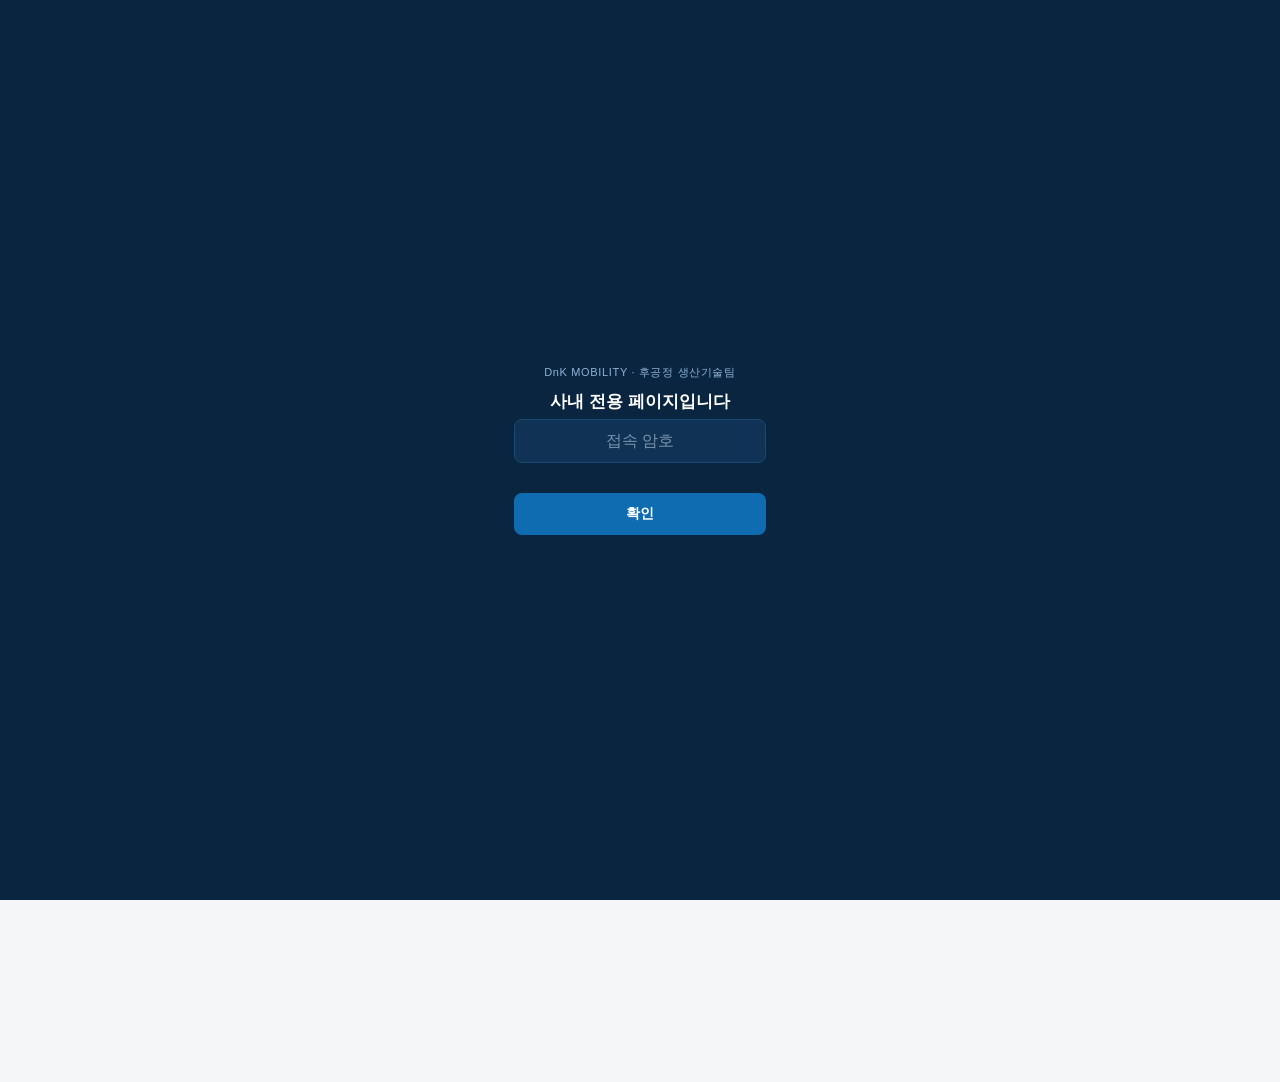
<file: taper-plug-fastening.html>
<!DOCTYPE html>
<html lang="ko">
<head>
<meta charset="UTF-8">
<meta name="viewport" content="width=device-width, initial-scale=1.0">
<meta name="robots" content="noindex, nofollow, noarchive, nosnippet, noimageindex">
<link rel="icon" href="favicon.svg" type="image/svg+xml">
<title>테이퍼 플러그 체결기(5개소) | 공정No.160</title>
<link rel="stylesheet" href="styles.css?v=20260922">
</head>
<body>
<script src="intro.js?v=20260922"></script>
<script src="gate.js?v=20260922"></script>
<script src="assistant.js?v=20260922"></script>
<script src="scroll-top.js?v=20260922"></script>
<noscript><style>body{visibility:hidden!important;}</style><div style="position:fixed;inset:0;z-index:999999;background:#0a2540;color:#fff;display:flex;align-items:center;justify-content:center;text-align:center;padding:24px;font-family:-apple-system,BlinkMacSystemFont,'Malgun Gothic','Apple SD Gothic Neo',sans-serif;font-size:14px;line-height:1.6;">이 페이지는 자바스크립트가 필요합니다.<br>브라우저 설정에서 자바스크립트를 켠 뒤 다시 열어주세요.</div></noscript>

<div class="id-bar">
  <a class="home-btn" href="index.html" aria-label="전체 설비 목록으로 이동">
    <svg viewBox="0 0 24 24" width="18" height="18" fill="currentColor"><path d="M12 3 2.5 11h3V21h5v-6h3v6h5V11h3z"/></svg>
  </a>
  <span>DnK MOBILITY<br>후공정 생산기술팀</span>
  <span class="product">e-AWD 70kW<br>MOTOR HOUSING ASS'Y</span>
</div>

<div class="doc-header">
  <p class="doc-type">공정 설비 정보관리 시스템 <span style="opacity:.7;font-weight:600;">· EQUIPMENT INFORMATION MANAGEMENT SYSTEM</span></p>
  <h1>테이퍼 플러그 체결기(5개소)</h1>

  <div class="title-block">
    <div class="title-grid">
      <div class="cell wide"><span class="k">공정명 / 공정No.</span><span class="v">PLUG-TAPER 체결 · 160</span></div>
      <div class="cell"><span class="k">품명</span><span class="v">HOUSING ASS'Y-MOTOR</span></div>
      <div class="cell right"><span class="k">품번</span><span class="v">47750-0E000</span></div>
      <div class="cell"><span class="k">설비명</span><span class="v">PLUG-TAPER 체결기</span></div>
      <div class="cell right"><span class="k">문서번호</span><span class="v">DnK-250915-006</span></div>
      <div class="cell"><span class="k">개정일자</span><span class="v">2025-09-15</span></div>
      <div class="cell right"><span class="k">상태</span><span class="v">RELEASED</span></div>
      <div class="cell"><span class="k">체결토크</span><span class="v">7.8~11.8 N·m (설정 10N·m)</span></div>
      <div class="cell right"><span class="k">테이퍼 플러그 사양</span><span class="v">45346-38001 (5개소)</span></div>
      <div class="cell bottom"><span class="k">돌출높이(A9·C6·C7·E13)</span><span class="v">2±0.5mm</span></div>
      <div class="cell right bottom"><span class="k">돌출높이(A10)</span><span class="v">1±0.5mm</span></div>
    </div>
  </div>
</div>

<main>

  <details class="section">
    <summary><span class="num">①</span>설비 개요<span class="chev">▾</span></summary>
    <div class="body">
      <table class="spec">
        <tr><td style="color:var(--gray-500);width:38%;">설비관리번호</td><td>(설비관리번호 입력)</td></tr>
        <tr><td style="color:var(--gray-500);">문서 버전</td><td>REV.01</td></tr>
        <tr><td style="color:var(--gray-500);">점검 주기</td><td>1회/shift (주간·야간)</td></tr>
        <tr><td style="color:var(--gray-500);">최종 업데이트</td><td>(작성일 입력)</td></tr>
      </table>
      <p style="font-size:12px;color:var(--gray-500);margin-top:8px;">참고: 테이퍼 플러그는 SEAL제(LOCK TYPE, 현대자동차 규격 MS721-39) 도포, 평균도포두께 0.25±0.25. 체결부위 총 6개소 중 5개소가 이 공정(유로계 3, 인버터측 2)에서 체결됨. 나머지 1개소(테이퍼 플러그 1개소)는 공정No.140에서 체결됨.</p>
    </div>
  </details>

  <details class="section">
    <summary><span class="num">②</span>첨부 문서<span class="chev">▾</span></summary>
    <div class="body">
      <div class="doc-list">
        <a class="doc-item" href="pdf-viewer.html?file=첨부문서/160_테이퍼플러그체결기(5개소)/taper-fastening-partlist.pdf">
          <span class="doc-icon">PDF</span>
          <div class="doc-text"><div class="doc-title">PART LIST</div><div class="doc-sub">테이퍼 플러그 체결기(5개소)</div></div>
          <span class="arrow">›</span>
        </a>
        <a class="doc-item" href="pdf-viewer.html?file=첨부문서/160_테이퍼플러그체결기(5개소)/taper-fastening-spec.pdf">
          <span class="doc-icon">PDF</span>
          <div class="doc-text"><div class="doc-title">기계 설명서</div><div class="doc-sub">테이퍼 플러그 체결기(5개소)</div></div>
          <span class="arrow">›</span>
        </a>
        <a class="doc-item" href="pdf-viewer.html?file=첨부문서/160_테이퍼플러그체결기(5개소)/taper-fastening-manual.pdf">
          <span class="doc-icon">PDF</span>
          <div class="doc-text"><div class="doc-title">설비 매뉴얼</div><div class="doc-sub">테이퍼 플러그 체결기(5개소)</div></div>
          <span class="arrow">›</span>
        </a>
      </div>
    </div>
  </details>


  <details class="section">
    <summary><span class="num">③</span>표준 작업 순서<span class="chev">▾</span></summary>
    <div class="body">
      <div class="flow">
        <div class="flow-step"><span class="dot">1</span><div class="txt">前공정 컨베이어에서 제품을 갠트리가 피킹하여 체결 지그에 자동 안착</div></div>
        <div class="flow-step"><span class="dot">2</span><div class="txt">2D 바코드를 자동판독</div></div>
        <div class="flow-step"><span class="dot">3</span><div class="txt">안착된 제품이 내부진입</div></div>
        <div class="flow-step"><span class="dot">4</span><div class="txt">자동 너트러너 스핀들이 플러그를 픽업하여 지정된 목표 토크값으로 자동 체결</div></div>
        <div class="flow-step"><span class="dot">5</span><div class="txt">작업이 완료되면 원위치로 복귀 → PIN-DOWEL 압입 공정으로 이송</div></div>
      </div>

      <h4 class="sub">안전 주의사항</h4>
      <ul class="plain">
        <li>자동 너트러너 가동 중에는 설비 내부로 절대 손을 넣지 말며, 장비 내부 정비 시 반드시 마스터 전원을 차단(Key-Lock 구속)할 것</li>
      </ul>

      <h4 class="sub">이상 발생 시 (너트러너 체결 토크 NG 또는 도포 에러 알람)</h4>
      <ol class="plain">
        <li>갠트리가 해당 제품을 NG 컨베이어로 정상 배출하는지 확인한다</li>
        <li>작업자는 NG 제품을 수동 수거하여 나사산의 상태 및 토크 미달 원인을 분석 후 부적합품 격리함에 투입한다</li>
      </ol>

      <h4 class="sub">부적합품 처리</h4>
      <ol class="plain">
        <li>즉시 적색마킹 후 부적합 보관장소 보관</li>
        <li>부적합품 처리요령서에 준하여 처리</li>
        <li>작업종료 후 불량 적치대로 이동</li>
      </ol>
    </div>
  </details>

  <details class="section">
    <summary><span class="num">④</span>검사 규격 및 파라미터<span class="chev">▾</span></summary>
    <div class="body">
      <table class="spec">
        <tr><th>항목</th><th>규격</th><th>주기</th></tr>
        <tr><td>에어 공급 압력</td><td class="num">4~6 bar</td><td>1회/shift</td></tr>
        <tr><td>압입 툴 상태</td><td>깨짐, 변형없을 것</td><td>1회/shift</td></tr>
        <tr><td>지그 상태</td><td>깨짐, 변형없을 것</td><td>1회/shift</td></tr>
        <tr><td>클램프 상태</td><td>깨짐, 변형, 풀림없을 것</td><td>1회/shift</td></tr>
        <tr><td>체결토크</td><td class="num">7.8~11.8 N·m (도면스펙)</td><td>100%/lot</td></tr>
        <tr><td>돌출높이</td><td>체결정보 참고</td><td>100%/lot</td></tr>
      </table>
    </div>
  </details>

  <details class="section">
    <summary><span class="num">⑤</span>설비 일상점검표 체크 항목<span class="chev">▾</span></summary>
    <div class="body">
      <p style="font-size:12.5px;color:var(--gray-700);margin:0 0 8px;">판정: <strong>O</strong> 양호 · <strong>△</strong> 조치필요 · <strong>X</strong> 불량(즉시 정지)</p>
      <div class="callout">X 또는 △ 발생 시 즉시 생산기술/설비보전 통보 후 비고란에 조치내용 기록</div>

      <h4 class="sub">전원부</h4>
      <table class="check">
        <tr><th style="text-align:left;">점검 항목</th><th>주</th><th>야</th></tr>
        <tr><td>제어 PLC/HMI 전원 및 화면 정상 표시 확인</td><td></td><td></td></tr>
        <tr><td>자동 너트러너 컨트롤러 전원 상태 확인</td><td></td><td></td></tr>
      </table>

      <h4 class="sub">구동부</h4>
      <table class="check">
        <tr><th style="text-align:left;">점검 항목</th><th>주</th><th>야</th></tr>
        <tr><td>자동 너트러너 체결 작동 상태 확인</td><td></td><td></td></tr>
        <tr><td>지그 상태 확인</td><td></td><td></td></tr>
      </table>

      <h4 class="sub">안전장치</h4>
      <table class="check">
        <tr><th style="text-align:left;">점검 항목</th><th>주</th><th>야</th></tr>
        <tr><td>내부 정비 시 마스터전원 차단(Key-Lock) 절차 확인</td><td></td><td></td></tr>
        <tr><td>비상정지 스위치 작동 상태 확인</td><td></td><td></td></tr>
      </table>

      <h4 class="sub">공정특성(공정)</h4>
      <table class="spec" style="margin-bottom:4px;">
        <tr><th>점검 항목</th><th>기준</th></tr>
        <tr><td>에어 공급압력 표준 범위 확인</td><td class="num">4~6 bar</td></tr>
        <tr><td>압입 툴 상태(마모/파손) 확인</td><td>깨짐, 변형없을 것</td></tr>
        <tr><td>지그 상태 확인</td><td>깨짐, 변형없을 것</td></tr>
        <tr><td>클램프 상태 확인</td><td>깨짐, 변형, 풀림없을 것</td></tr>
      </table>
      <table class="check">
        <tr><th style="text-align:left;">주/야 기록</th><th>주</th><th>야</th></tr>
        <tr><td style="color:var(--gray-500);font-size:11px;">위 4개 항목 각각 기록</td><td></td><td></td></tr>
      </table>

      <p style="font-size:11px;color:var(--gray-500);margin-top:10px;">출처: 설비일상점검표(후공정)_70KW MOTOR HOUSING(P2) — 시트 「테이퍼플러그체결(5개소)」 · 실제 O/△/X 기록은 해당 Excel 시트에서 진행, 본 화면은 점검 기준 확인용</p>
    </div>
  </details>

  <details class="section">
    <summary><span class="num">⑥</span>트러블슈팅 이력<span class="chev">▾</span></summary>
    <div class="body">
      <div class="case">
        <div class="case-head"><h5>사례 1 — 테이퍼 플러그 공급 불량 (5/18)</h5><span class="tag warn">설비 이상</span></div>
        <p>원인: 파츠피더 이후 연결 레일 구간 경로 불일치로 공급 불량 발생</p>
        <p>조치: <strong>레일 구간 얼라인먼트 조정</strong></p>
      </div>
      <div class="case">
        <div class="case-head"><h5>사례 2 — 너트러너부 테이퍼 플러그 안착 불안정 (5/19)</h5><span class="tag warn">설비 이상</span></div>
        <p>원인: 테이퍼 플러그 공급 척 위치 문제</p>
        <p>조치: <strong>척 위치 조정</strong></p>
      </div>
      <div class="case">
        <div class="case-head"><h5>사례 3 — 사이드(우측) 미체결·토크불량 복합 발생 (5/19)</h5><span class="tag warn">설비 이상</span></div>
        <p>현상: 사이드(우측) 2차 부위 미체결 / 사이드(우측) 1차 여력 부족(돌출높이 1.8mm) 및 렌치 형상부 마모 / 사이드(우측) 토크 불량 — 3건 복합 발생</p>
        <p>원인: ① 스핀들 캐치 위치 문제 ② 체결 시 방향·회전량 문제</p>
        <p>조치: ① 스핀들 캐치 방향 컨셉 변경(역방향→정방향→역방향 순서로 재구성) ② 체결 시 역방향 구간 회전량 180°→360°로 증가</p>
      </div>
      <div class="case">
        <div class="case-head"><h5>사례 4 — 후면 공급부 조임 시 공급 불가 (5/21)</h5><span class="tag warn">설비 이상</span></div>
        <p>현상: 후면 공급부 조임작업 시 공급 불가. 유격이 유지되지 않고 진동으로 흔들려 내려오며, 테이퍼 플러그로 인해 센서 간격이 벌어져 감지 불가</p>
        <p>조치: ① 워셔 두께 변경 후 <strong>볼트 추가 조임</strong> ② 센서 재설정</p>
      </div>
      <div class="case">
        <div class="case-head"><h5>사례 5 — NG 컨베이어 걸림 (5/21)</h5><span class="tag warn">설비 이상</span></div>
        <p>현상: NG 컨베이어에 제품이 걸려 배출 불가</p>
        <p>조치: NG 컨베이어 소재 통과 감지 관련 <strong>알람 로직 추가</strong></p>
      </div>
      <div class="case">
        <div class="case-head"><h5>사례 6 — 체결 전 테이퍼 플러그 낙하 (8/10~8/13)</h5><span class="tag warn">설비 이상</span></div>
        <p>현상: 테이퍼 플러그가 안착되는 스핀들 안착부와 공급 위치가 미세하게 어긋나 체결 전 바닥으로 낙하</p>
        <p>원인: 스핀들 내 스프링 사양 문제(탄성 약함)로 인한 스핀들 위치 불안정</p>
        <p>조치: <strong>스핀들-소켓 삽입부 핀 외경 변경</strong>(⌀4 → ⌀4.3)</p>
      </div>
      <div class="case">
        <div class="case-head"><h5>사례 7 — NG 컨베이어 배출 안됨 (8/10~8/12)</h5><span class="tag warn">설비 이상</span></div>
        <p>NG 컨베이어 배출 불량 발생, 조치 후 완료 (상세 원인·조치 내역 추가 기록 예정)</p>
      </div>
    </div>
  </details>

  <details class="section">
    <summary><span class="num">⑦</span>최근 공지<span class="chev">▾</span></summary>
    <div class="body">
      <p style="color:var(--gray-500);font-size:12.5px;">수시 업데이트 영역 — 현재 등록된 공지 없음</p>
    </div>
  </details>

</main>

<footer>
  <div class="brand">DnK MOBILITY · 후공정 생산기술팀</div>
  본 페이지는 사내 품질관리 목적으로 관리됩니다<br>
  내용 오류·업데이트 문의는 후공정 생산기술팀으로 부탁드립니다
</footer>

</body>
</html>
</file>
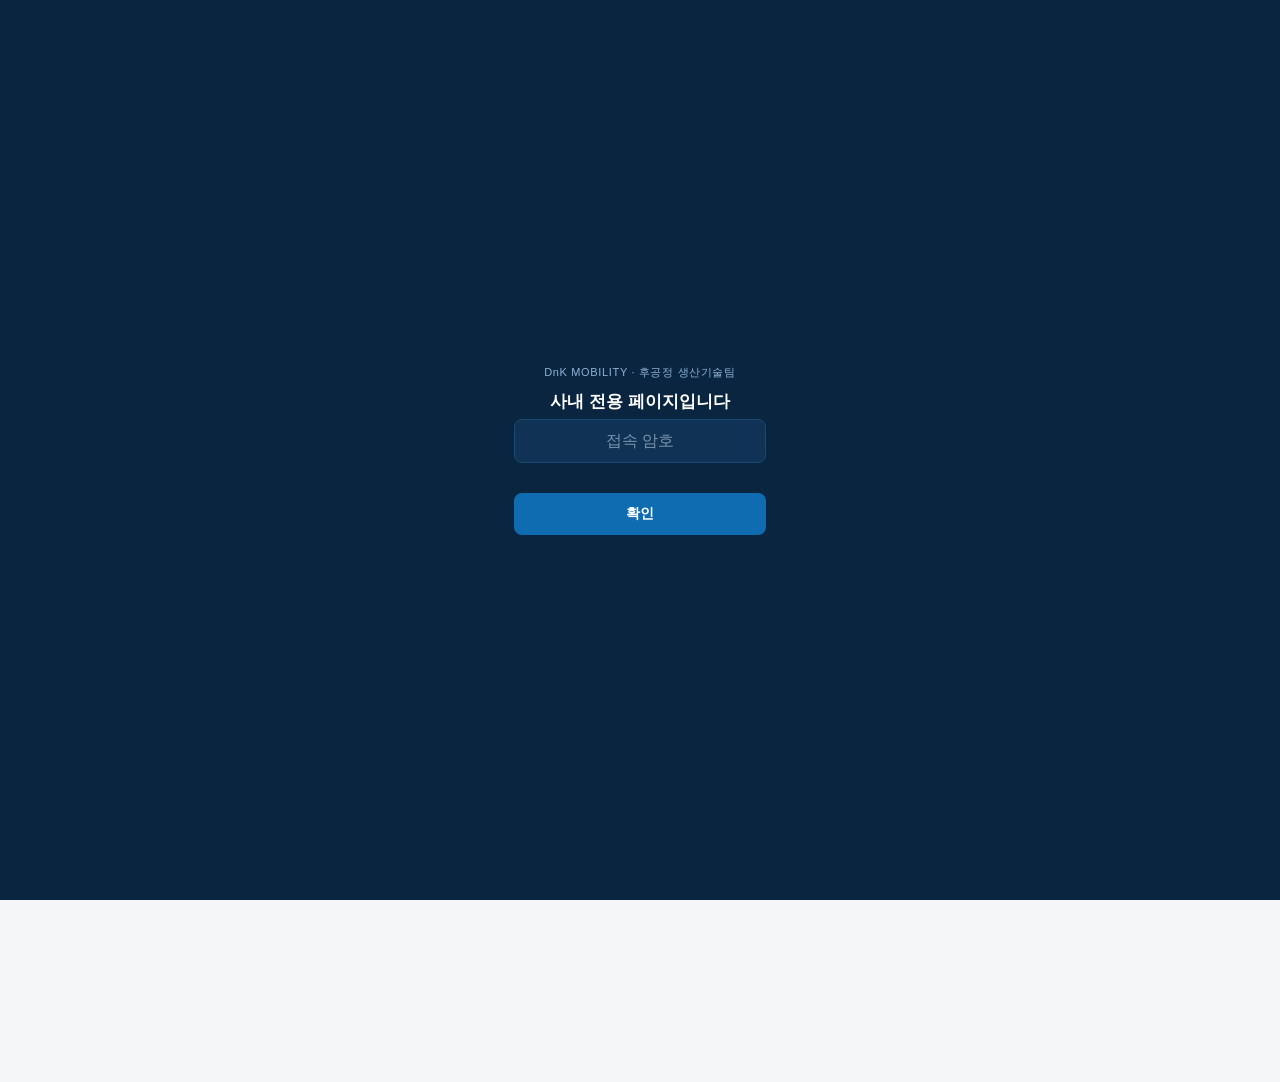
<file: taper-plug-height.html>
<!DOCTYPE html>
<html lang="ko">
<head>
<meta charset="UTF-8">
<meta name="viewport" content="width=device-width, initial-scale=1.0">
<meta name="robots" content="noindex, nofollow, noarchive, nosnippet, noimageindex">
<link rel="icon" href="favicon.svg" type="image/svg+xml">
<title>테이퍼 플러그 돌출높이 검사기 | 공정No.200</title>
<link rel="stylesheet" href="styles.css?v=20260922">
</head>
<body>
<script src="intro.js?v=20260922"></script>
<script src="gate.js?v=20260922"></script>
<script src="assistant.js?v=20260922"></script>
<script src="scroll-top.js?v=20260922"></script>
<noscript><style>body{visibility:hidden!important;}</style><div style="position:fixed;inset:0;z-index:999999;background:#0a2540;color:#fff;display:flex;align-items:center;justify-content:center;text-align:center;padding:24px;font-family:-apple-system,BlinkMacSystemFont,'Malgun Gothic','Apple SD Gothic Neo',sans-serif;font-size:14px;line-height:1.6;">이 페이지는 자바스크립트가 필요합니다.<br>브라우저 설정에서 자바스크립트를 켠 뒤 다시 열어주세요.</div></noscript>

<div class="id-bar">
  <a class="home-btn" href="index.html" aria-label="전체 설비 목록으로 이동">
    <svg viewBox="0 0 24 24" width="18" height="18" fill="currentColor"><path d="M12 3 2.5 11h3V21h5v-6h3v6h5V11h3z"/></svg>
  </a>
  <span>DnK MOBILITY<br>후공정 생산기술팀</span>
  <span class="product">e-AWD 70kW<br>MOTOR HOUSING ASS'Y</span>
</div>

<div class="doc-header">
  <p class="doc-type">공정 설비 정보관리 시스템 <span style="opacity:.7;font-weight:600;">· EQUIPMENT INFORMATION MANAGEMENT SYSTEM</span></p>
  <h1>테이퍼 플러그 돌출높이 검사기</h1>

  <div class="title-block">
    <div class="title-grid">
      <div class="cell wide"><span class="k">공정명 / 공정No.</span><span class="v">PLUG-TAPER 높이검사 · 200</span></div>
      <div class="cell"><span class="k">품명</span><span class="v">HOUSING ASS'Y-MOTOR</span></div>
      <div class="cell right"><span class="k">품번</span><span class="v">47750-0E000</span></div>
      <div class="cell"><span class="k">설비명</span><span class="v">TAPER PLUG 높이검사기</span></div>
      <div class="cell right"><span class="k">문서번호</span><span class="v">DnK-250915-010</span></div>
      <div class="cell"><span class="k">개정일자</span><span class="v">2025-09-15</span></div>
      <div class="cell right"><span class="k">상태</span><span class="v">RELEASED</span></div>
      <div class="cell"><span class="k">돌출높이 P1</span><span class="v">2±0.5mm</span></div>
      <div class="cell right"><span class="k">돌출높이 P2</span><span class="v">1±0.5mm</span></div>
      <div class="cell bottom"><span class="k">돌출높이 P3~P6</span><span class="v">2±0.5mm (각 4개소)</span></div>
      <div class="cell right bottom"><span class="k">본 공정</span><span class="v">라인 최종 검사 단계</span></div>
    </div>
  </div>
</div>

<main>

  <details class="section">
    <summary><span class="num">①</span>설비 개요<span class="chev">▾</span></summary>
    <div class="body">
      <table class="spec">
        <tr><td style="color:var(--gray-500);width:38%;">설비관리번호</td><td>(설비관리번호 입력)</td></tr>
        <tr><td style="color:var(--gray-500);">문서 버전</td><td>REV.01</td></tr>
        <tr><td style="color:var(--gray-500);">점검 주기</td><td>1회/shift (주간·야간)</td></tr>
        <tr><td style="color:var(--gray-500);">최종 업데이트</td><td>(작성일 입력)</td></tr>
      </table>
      <div class="callout">원본 SOP에는 설비명이 "PIN-DOWEL 압입기"로 오기재되어 있음 — 공정 내용(높이검사)에 맞게 "TAPER PLUG 높이검사기"로 정정 반영. 원본 문서는 별도 정식 개정 요청 필요.</div>
    </div>
  </details>

  <details class="section">
    <summary><span class="num">②</span>첨부 문서<span class="chev">▾</span></summary>
    <div class="body">
      <div class="doc-list">
        <a class="doc-item" href="pdf-viewer.html?file=첨부문서/200_테이퍼플러그돌출높이검사기/taper-height-partlist.pdf">
          <span class="doc-icon">PDF</span>
          <div class="doc-text"><div class="doc-title">PART LIST</div><div class="doc-sub">테이퍼 플러그 돌출높이 검사기</div></div>
          <span class="arrow">›</span>
        </a>
        <a class="doc-item" href="pdf-viewer.html?file=첨부문서/200_테이퍼플러그돌출높이검사기/taper-height-spec.pdf">
          <span class="doc-icon">PDF</span>
          <div class="doc-text"><div class="doc-title">기계 설명서</div><div class="doc-sub">테이퍼 플러그 돌출높이 검사기</div></div>
          <span class="arrow">›</span>
        </a>
        <a class="doc-item" href="pdf-viewer.html?file=첨부문서/200_테이퍼플러그돌출높이검사기/taper-height-manual.pdf">
          <span class="doc-icon">PDF</span>
          <div class="doc-text"><div class="doc-title">설비 매뉴얼</div><div class="doc-sub">테이퍼 플러그 돌출높이 검사기</div></div>
          <span class="arrow">›</span>
        </a>
      </div>
    </div>
  </details>


  <details class="section">
    <summary><span class="num">③</span>표준 작업 순서<span class="chev">▾</span></summary>
    <div class="body">
      <div class="flow">
        <div class="flow-step"><span class="dot">1</span><div class="txt">전공정 컨베이어에서 제품을 갠트리가 피킹하여 높이 검사 지그 기준핀에 맞춰 자동 안착</div></div>
        <div class="flow-step"><span class="dot">2</span><div class="txt">2D 바코드를 자동판독</div></div>
        <div class="flow-step"><span class="dot">3</span><div class="txt">안착된 제품이 내부진입</div></div>
        <div class="flow-step"><span class="dot">4</span><div class="txt">측정 헤드(센서)가 자동으로 이동하여 플러그 테이퍼의 돌출 높이를 측정</div></div>
        <div class="flow-step"><span class="dot">5</span><div class="txt">작업이 완료되면 원위치로 복귀</div></div>
        <div class="flow-step"><span class="dot">6</span><div class="txt">갠트리 그리퍼가 제품을 자동 언로딩하여 라인의 마지막 단계인 최종 출하 컨베이어로 이송</div></div>
        <div class="flow-step"><span class="dot">7</span><div class="txt">불량품은 NG 컨베이어로 이송</div></div>
      </div>

      <h4 class="sub">안전 주의사항</h4>
      <ul class="plain">
        <li>높이 검사기는 정밀 센서 구동축이 움직이므로 가동 중 설비 내부에 손을 넣지 말 것</li>
        <li>센서 교체나 정밀 보전을 위해 진입 시 반드시 설비 마스터 전원을 차단(Key-Lock 구속)하고 수동 모드에서 진행할 것</li>
      </ul>

      <h4 class="sub">이상 발생 시 (높이 측정 NG 알람)</h4>
      <ol class="plain">
        <li>갠트리가 해당 제품을 최종 CV가 아닌 NG 컨베이어로 정상 배출하는지 확인한다</li>
        <li>작업자는 NG 제품을 수동 수거하여 플러그가 덜 체결(들뜸)되었거나 과체결(함몰)되었는지 한 번 더 수동 게이지로 교차 검사한다</li>
        <li>불량 수치와 바코드 이력을 부적합 대장에 남긴 후 격리 보관한다</li>
      </ol>

      <h4 class="sub">부적합품 처리</h4>
      <ol class="plain">
        <li>즉시 적색마킹 후 부적합 보관장소 보관</li>
        <li>부적합품 처리요령서에 준하여 처리</li>
        <li>작업종료 후 불량 적치대로 이동</li>
      </ol>
    </div>
  </details>

  <details class="section">
    <summary><span class="num">④</span>검사 규격 및 파라미터<span class="chev">▾</span></summary>
    <div class="body">
      <table class="spec">
        <tr><th>항목</th><th>규격</th><th>주기</th></tr>
        <tr><td>에어공급압력</td><td class="num">4~6 bar</td><td>1회/shift</td></tr>
        <tr><td>지그 상태</td><td>깨짐, 변형 없을 것</td><td>1회/shift</td></tr>
        <tr><td>클램프 상태</td><td>깨짐, 변형, 풀림 없을 것</td><td>1회/shift</td></tr>
        <tr><td>프로브 상태</td><td>깨짐, 변형 없을 것</td><td>1회/shift</td></tr>
        <tr><td>돌출높이(P1)</td><td class="num">2±0.5mm</td><td>100%/lot</td></tr>
        <tr><td>돌출높이(P2)</td><td class="num">1±0.5mm</td><td>100%/lot</td></tr>
        <tr><td>돌출높이(P3~P6)</td><td class="num">2±0.5mm</td><td>100%/lot</td></tr>
      </table>
    </div>
  </details>

  <details class="section">
    <summary><span class="num">⑤</span>설비 일상점검표 체크 항목<span class="chev">▾</span></summary>
    <div class="body">
      <p style="font-size:12.5px;color:var(--gray-700);margin:0 0 8px;">판정: <strong>O</strong> 양호 · <strong>△</strong> 조치필요 · <strong>X</strong> 불량(즉시 정지)</p>
      <div class="callout">X 또는 △ 발생 시 즉시 생산기술/설비보전 통보 후 비고란에 조치내용 기록</div>

      <h4 class="sub">전원부</h4>
      <table class="check">
        <tr><th style="text-align:left;">점검 항목</th><th>주</th><th>야</th></tr>
        <tr><td>제어 PLC/HMI 전원 및 화면 정상 표시 확인</td><td></td><td></td></tr>
        <tr><td>프로브/센서 컨트롤러 전원 상태 확인</td><td></td><td></td></tr>
      </table>

      <h4 class="sub">구동부</h4>
      <table class="check">
        <tr><th style="text-align:left;">점검 항목</th><th>주</th><th>야</th></tr>
        <tr><td>정밀 센서 구동축(프로브) 작동 상태 확인</td><td></td><td></td></tr>
        <tr><td>지그 상태 확인</td><td></td><td></td></tr>
      </table>

      <h4 class="sub">안전장치</h4>
      <table class="check">
        <tr><th style="text-align:left;">점검 항목</th><th>주</th><th>야</th></tr>
        <tr><td>비상정지 스위치 작동 상태 확인</td><td></td><td></td></tr>
      </table>

      <h4 class="sub">제품/공정특성(공정)</h4>
      <table class="spec" style="margin-bottom:4px;">
        <tr><th>점검 항목</th><th>기준</th></tr>
        <tr><td>에어공급압력 표준 범위 확인</td><td class="num">4~6 bar</td></tr>
        <tr><td>지그 상태 확인</td><td>깨짐, 변형없을 것</td></tr>
        <tr><td>클램프 상태 확인</td><td>깨짐, 변형, 풀림없을 것</td></tr>
        <tr><td>프로브 상태(마모/캘리브레이션) 확인</td><td>깨짐, 변형없을 것</td></tr>
      </table>
      <table class="check">
        <tr><th style="text-align:left;">주/야 기록</th><th>주</th><th>야</th></tr>
        <tr><td style="color:var(--gray-500);font-size:11px;">위 4개 항목 각각 기록</td><td></td><td></td></tr>
      </table>

      <p style="font-size:11px;color:var(--gray-500);margin-top:10px;">출처: 설비일상점검표(후공정)_70KW MOTOR HOUSING(P2) — 시트 「테이퍼돌출높이검사」 · 실제 O/△/X 기록은 해당 Excel 시트에서 진행, 본 화면은 점검 기준 확인용</p>
    </div>
  </details>

  <details class="section">
    <summary><span class="num">⑥</span>트러블슈팅 이력<span class="chev">▾</span></summary>
    <div class="body">
      <p style="color:var(--gray-500);font-size:12.5px;">수시 업데이트 영역 — 현재 등록된 사례 없음</p>
    </div>
  </details>

  <details class="section">
    <summary><span class="num">⑦</span>최근 공지<span class="chev">▾</span></summary>
    <div class="body">
      <p style="color:var(--gray-500);font-size:12.5px;">수시 업데이트 영역 — 현재 등록된 공지 없음</p>
    </div>
  </details>

</main>

<footer>
  <div class="brand">DnK MOBILITY · 후공정 생산기술팀</div>
  본 페이지는 사내 품질관리 목적으로 관리됩니다<br>
  내용 오류·업데이트 문의는 후공정 생산기술팀으로 부탁드립니다
</footer>

</body>
</html>
</file>
<file: styles.css>
/*
  공정 설비 상세 페이지 10개가 공유하는 유일한 스타일시트입니다 (2026-09-03 추출).
  - 이전에는 같은 <style> 블록이 10개 파일에 복사되어 있어, 디자인 수정마다
    전 파일을 일괄 고쳐야 했습니다. 이제 이 파일 하나만 고치면 전 페이지에 반영됩니다.
  - 홈(index.html)·PDF 뷰어(pdf-viewer.html)는 레이아웃이 달라 각자의 <style>을 유지합니다.
*/
  :root{
    --navy:#0a2540;
    --navy-2:#0f3255;
    --steel:#1a4971;
    --accent:#0f6cb0;
    --gray-900:#181d22;
    --gray-700:#454e57;
    --gray-500:#6d7683;
    --gray-400:#9aa3ae;
    --gray-300:#d3d8de;
    --gray-200:#e6e9ed;
    --gray-100:#f4f6f8;
    --white:#ffffff;
    --ok-bg:#eaf4ee;
    --ok-text:#1c6b41;
    --warn-bg:#fbf3e2;
    --warn-text:#8a5a12;
    --line:#d3d8de;
  }
  *{box-sizing:border-box;}
  html{-webkit-text-size-adjust:100%;}
  body{
    margin:0;
    font-family:-apple-system,BlinkMacSystemFont,"Malgun Gothic","Apple SD Gothic Neo",sans-serif;
    background:var(--gray-100);
    color:var(--gray-900);
    line-height:1.6;
    -webkit-font-smoothing:antialiased;
    font-size:14.5px;
  }

  /* ===== Top identity bar ===== */
  .id-bar{
    background:var(--navy);
    color:#cdd8e3;
    font-size:11px;
    letter-spacing:.03em;
    padding:6px 16px;
    display:flex;
    align-items:center;
    gap:9px;
    max-width:640px;
    margin:0 auto;
  }
  .id-bar .product{
    font-weight:700;
    font-size:12px;
    color:#ffffff;
    letter-spacing:.01em;
    margin-left:auto;
  }
  .id-bar .home-btn{
    flex-shrink:0;display:flex;align-items:center;justify-content:center;
    width:32px;height:32px;border-radius:9px;
    background:#37c6e0;color:#0a2540;
    box-shadow:0 1px 4px rgba(0,0,0,.3);
  }
  .id-bar .home-btn:hover,
  .id-bar .home-btn:focus-visible{background:#5cd3e8;}
  .id-bar .home-btn:active{background:#22aec8;}

  /* ===== Document title block (mirrors 작업표준서 서식) ===== */
  .doc-header{
    background:var(--navy);
    color:var(--white);
    padding:18px 16px;
    max-width:640px;
    margin:0 auto;
  }
  .doc-header .doc-type{
    font-size:11px;
    font-weight:700;
    letter-spacing:.14em;
    color:#8fb3d6;
    margin:0 0 4px;
  }
  .doc-header h1{
    margin:0 0 14px;
    font-size:22px;
    font-weight:800;
    letter-spacing:-0.01em;
  }
  .title-block{
    background:var(--white);
    color:var(--gray-900);
    border-radius:8px;
    overflow:hidden;
    border:1px solid var(--line);
    margin-top:2px;
  }
  .title-grid{
    display:grid;
    grid-template-columns:1fr 1fr;
    font-size:12px;
  }
  .title-grid .cell{
    padding:6px 10px;
    border-right:1px solid var(--line);
    border-bottom:1px solid var(--line);
    height:52px;
    display:flex;
    flex-direction:column;
    justify-content:center;
    overflow:hidden;
  }
  .title-grid .cell .k{
    display:block;
    color:var(--gray-500);
    font-size:9px;
    line-height:1.15;
    margin-bottom:2px;
  }
  .title-grid .cell .v{
    font-weight:700;
    color:var(--gray-900);
    font-variant-numeric:tabular-nums;
    font-size:11px;
    line-height:1.2;
    white-space:normal;
    word-break:keep-all;
    overflow:hidden;
    display:-webkit-box;
    -webkit-line-clamp:2;
    -webkit-box-orient:vertical;
  }
  .title-grid .cell.right{border-right:none;}
  .title-grid .cell.bottom{border-bottom:none;}
  .title-grid .cell.wide{
    grid-column:1 / -1;
    border-right:none;
    height:auto;
    min-height:52px;
    overflow:visible;
  }
  .title-grid .cell.wide .v{
    -webkit-line-clamp:unset;
    overflow:visible;
  }

  main{
    max-width:640px;
    margin:0 auto;
    padding:0 14px 60px;
  }

  /* ===== Section shell ===== */
  .section{
    background:var(--white);
    border:1px solid var(--line);
    border-radius:8px;
    margin-bottom:12px;
    overflow:hidden;
  }
  .section > summary{
    padding:13px 14px;
    display:flex;
    align-items:center;
    gap:10px;
    cursor:pointer;
    list-style:none;
    font-weight:700;
    font-size:14.5px;
    color:var(--gray-900);
  }
  .section > summary::-webkit-details-marker{display:none;}
  .section > summary .num{
    width:22px;height:22px;
    border-radius:50%;
    background:var(--navy);
    color:#fff;
    font-size:11px;
    font-weight:800;
    display:flex;align-items:center;justify-content:center;
    flex-shrink:0;
  }
  .section > summary .chev{
    margin-left:auto;
    color:var(--gray-400);
    font-size:13px;
  }
  .section[open] > summary{border-bottom:1px solid var(--line);}
  .section .body{padding:14px;}

  h4.sub{
    font-size:11.5px;
    text-transform:uppercase;
    letter-spacing:.05em;
    color:var(--gray-500);
    margin:16px 0 8px;
    padding-top:12px;
    border-top:1px dashed var(--line);
  }
  h4.sub:first-child{margin-top:0;padding-top:0;border-top:none;}

  ul.plain, ol.plain{margin:6px 0;padding-left:0;list-style:none;}
  ul.plain li, ol.plain li{
    position:relative;
    padding-left:18px;
    margin-bottom:7px;
    color:var(--gray-700);
    font-size:13.5px;
  }
  ul.plain li::before{
    content:"–";
    position:absolute;left:0;color:var(--gray-400);
  }

  /* ===== Process flow (timeline) ===== */
  .flow{margin:4px 0 2px;}
  .flow-step{
    position:relative;
    padding:0 0 18px 30px;
  }
  .flow-step:last-child{padding-bottom:0;}
  .flow-step::before{
    content:"";
    position:absolute;
    left:10px; top:22px; bottom:-2px;
    width:1px;
    background:var(--gray-300);
  }
  .flow-step:last-child::before{display:none;}
  .flow-step .dot{
    position:absolute;
    left:0; top:0;
    width:21px;height:21px;
    border-radius:50%;
    background:var(--white);
    border:2px solid var(--navy);
    color:var(--navy);
    font-size:10.5px;
    font-weight:800;
    display:flex;align-items:center;justify-content:center;
  }
  .flow-step .txt{font-size:13.5px;color:var(--gray-800,#232a31);padding-top:1px;}
  .flow-step .txt .sp{
    display:block;
    margin-top:5px;
    background:var(--gray-100);
    border-left:2px solid var(--accent);
    padding:6px 9px;
    font-size:12px;
    color:var(--gray-700);
    font-variant-numeric:tabular-nums;
  }

  .callout{
    background:var(--warn-bg);
    color:var(--warn-text);
    border-left:3px solid #c8981f;
    padding:9px 11px;
    border-radius:3px;
    font-size:12.5px;
    margin:8px 0;
  }

  table.spec{width:100%;border-collapse:collapse;font-size:12.5px;}
  table.spec th{
    text-align:left;color:var(--gray-500);font-weight:700;
    font-size:10.5px;text-transform:uppercase;letter-spacing:.03em;
    padding:7px 6px;border-bottom:1px solid var(--gray-300);
  }
  table.spec td{
    padding:8px 6px;border-bottom:1px solid var(--gray-200);
    color:var(--gray-900);
  }
  table.spec td.num{font-variant-numeric:tabular-nums;font-weight:600;}
  table.spec tr:last-child td{border-bottom:none;}

  table.check{width:100%;border-collapse:collapse;font-size:12px;margin-top:4px;}
  table.check th,table.check td{
    border:1px solid var(--gray-300);padding:7px 5px;text-align:center;
  }
  table.check td:first-child,table.check th:first-child{text-align:left;font-size:12px;}
  table.check th{background:var(--navy);color:#fff;font-size:10.5px;font-weight:700;}

  .doc-list{display:flex;flex-direction:column;gap:8px;}
  .doc-item{
    display:flex;align-items:center;gap:11px;
    border:1px solid var(--line);border-radius:6px;
    padding:10px 11px;text-decoration:none;color:var(--gray-900);
    background:var(--gray-100);
  }
  .doc-item .doc-icon{
    width:32px;height:32px;flex-shrink:0;border-radius:5px;
    background:var(--navy);color:#fff;display:flex;align-items:center;justify-content:center;
    font-size:10px;font-weight:800;letter-spacing:-0.02em;
  }
  .doc-item .doc-text{flex:1;min-width:0;}
  .doc-item .doc-title{font-size:13px;font-weight:700;}
  .doc-item .doc-sub{font-size:11px;color:var(--gray-500);margin-top:1px;}
  .doc-item .arrow{color:var(--gray-400);font-size:15px;}

  .case{border-top:1px solid var(--gray-200);padding-top:12px;margin-top:12px;}
  .case:first-child{border-top:none;margin-top:0;padding-top:0;}
  .case-head{display:flex;align-items:center;justify-content:space-between;margin-bottom:6px;}
  .case-head h5{margin:0;font-size:13.5px;color:var(--navy);}
  .case p{margin:4px 0;font-size:12.5px;color:var(--gray-700);}
  .tag{
    font-size:10.5px;font-weight:700;padding:3px 9px;border-radius:999px;
    background:var(--ok-bg);color:var(--ok-text);white-space:nowrap;
  }
  .tag.warn{background:var(--warn-bg);color:var(--warn-text);}

  footer{
    max-width:640px;margin:6px auto 0;padding:6px 14px 34px;
    text-align:center;color:var(--gray-500);font-size:11.5px;
  }
  footer .brand{
    font-weight:800;color:var(--navy);font-size:12.5px;
    letter-spacing:.02em;margin-bottom:6px;
  }
  /* ===== Interaction — hover는 마우스 환경만, 터치는 :active로 별도 피드백 ===== */
  .section > summary{position:relative;transition:background .22s ease,padding-left .22s ease;}
  .section > summary::before{
    content:"";position:absolute;left:0;top:0;bottom:0;width:3px;
    background:var(--accent);transform:scaleY(0);transform-origin:top;
    transition:transform .22s cubic-bezier(.4,0,.2,1);
  }
  .doc-item,.doc-item .doc-icon,.doc-item .arrow,.doc-item .doc-title{
    transition:transform .18s ease,box-shadow .18s ease,border-color .18s ease,
               background .18s ease,color .18s ease;
  }

  @media (hover:hover) and (pointer:fine){
    .section > summary:hover{background:var(--gray-100);padding-left:19px;}
    .section > summary:hover::before{transform:scaleY(1);}
    .doc-item:hover{
      transform:translateY(-2px);background:var(--white);border-color:#b9c2cc;
      box-shadow:0 5px 14px rgba(10,37,64,.12),0 2px 4px rgba(10,37,64,.06);
    }
    .doc-item:hover .doc-icon{background:var(--accent);transform:scale(1.06);}
    .doc-item:hover .arrow{transform:translateX(4px);color:var(--navy);}
    .doc-item:hover .doc-title{color:var(--navy);}
  }

  .section > summary:active{background:var(--gray-100);}
  .section > summary:active::before{transform:scaleY(1);}
  .doc-item:active{background:var(--gray-200);transform:scale(.99);}
  .doc-item:active .doc-icon{background:var(--accent);}

  @media (prefers-reduced-motion:reduce){
    .section > summary,.section > summary::before,
    .doc-item,.doc-item .doc-icon,.doc-item .arrow,.doc-item .doc-title{transition:none!important;}
  }
</file>
